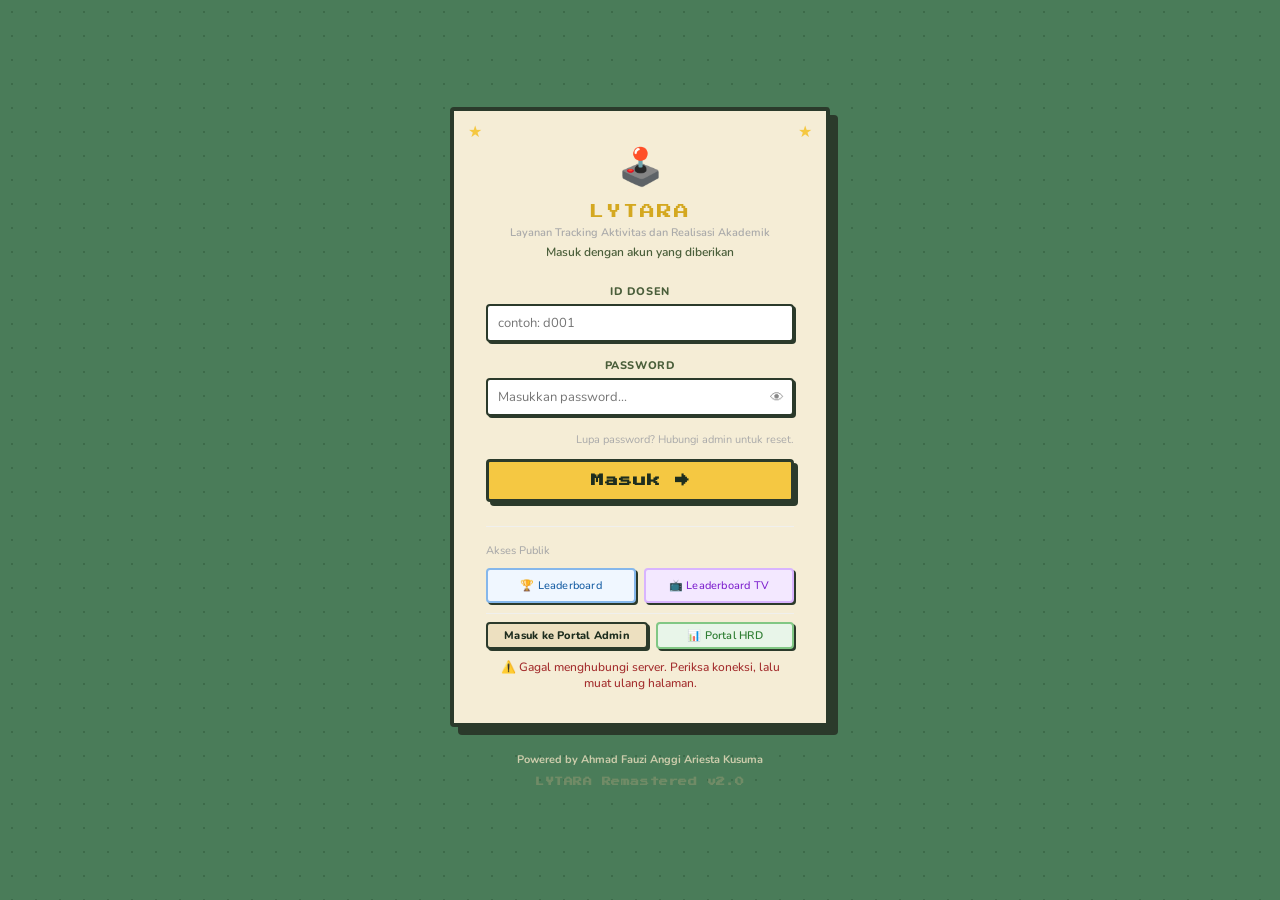
<file: index.html>
<!DOCTYPE html>
<html lang="id">
<head>
<meta charset="UTF-8"/>
<meta name="viewport" content="width=device-width, initial-scale=1.0"/>
<title>LYTARA Remastered — Layanan Tracking Aktivitas dan Realisasi Akademik v2.0</title>
<link rel="stylesheet" href="css/style.css"/>
</head>
<body>

<!-- ====== LOADING OVERLAY ====== -->
<div id="app-loading" style="display:none;position:fixed;inset:0;z-index:9999;background:#fff;flex-direction:column;align-items:center;justify-content:center;gap:18px">

  <!-- Logo & nama -->
  <div style="display:flex;flex-direction:column;align-items:center;gap:6px">
    <div style="font-size:36px;line-height:1">🕹️</div>
    <div style="font-size:26px;font-weight:800;color:#185fa5;letter-spacing:-0.5px">LYTARA</div>
    <div style="font-size:11px;color:#aaa;font-weight:400;letter-spacing:.04em">Layanan Tracking Aktivitas dan Realisasi Akademik</div>
  </div>

  <!-- Spinner + pesan -->
  <div style="display:flex;align-items:center;gap:10px">
    <div id="load-spinner" style="display:flex;width:18px;height:18px;border-radius:50%;border:2.5px solid #e0e7ff;border-top-color:#185fa5;animation:lytara-spin .8s linear infinite;flex-shrink:0"></div>
    <span id="load-msg" style="font-size:13px;color:#555;font-weight:500">Memuat data...</span>
  </div>

  <!-- Progress steps -->
  <div id="load-steps" style="display:flex;flex-direction:column;gap:3px;min-width:230px;max-width:300px;font-size:12px;color:#888;background:#f8f8f7;border:1px solid #f0f0ee;border-radius:10px;padding:10px 14px;min-height:36px"></div>

  <!-- Error state -->
  <div id="load-error" style="display:none;text-align:center;max-width:280px">
    <div style="font-size:13px;color:#a32d2d;margin-bottom:12px;line-height:1.5" id="load-err-msg"></div>
    <button onclick="retryLoad()" style="padding:9px 22px;background:#185fa5;color:#fff;border:none;border-radius:8px;font-size:13px;font-weight:600;cursor:pointer;letter-spacing:.02em">
      🔄 Coba Lagi
    </button>
  </div>

  <!-- Footer -->
  <div style="position:absolute;bottom:20px;font-size:11px;color:#ccc">
    Powered by <b style="color:#bbb">Ahmad Fauzi Anggi</b> · LYTARA Remastered v2.0
  </div>
</div>

<style>
@keyframes lytara-spin { to { transform: rotate(360deg); } }
@keyframes fadeIn { from { opacity:0; transform:translateY(4px); } to { opacity:1; transform:translateY(0); } }
</style>
<!-- ====== END LOADING OVERLAY ====== -->


<div class="login-screen show" id="login-screen">
  <div class="login-box">
    
    <div id="login-dosen-view">
      <div class="login-logo">🕹️</div>
      <div class="login-title">LYTARA</div>
      <div class="login-sub" style="font-size:11px;color:#aaa;margin-bottom:4px">Layanan Tracking Aktivitas dan Realisasi Akademik</div>
      <div class="login-sub">Masuk dengan akun yang diberikan</div>
      <div class="field">
        <label>ID Dosen</label>
        <input type="text" id="login-id" placeholder="Contoh: d001"
          autocomplete="username"
          onkeydown="if(event.key==='Enter') document.getElementById('login-pass').focus()"
          style="text-transform:lowercase"/>
      </div>
      <div class="field">
        <label>Password</label>
        <div style="position:relative">
          <input type="password" id="login-pass" placeholder="Masukkan password..."
            autocomplete="current-password"
            onkeydown="if(event.key==='Enter') doLogin()"
            style="padding-right:42px"/>
          <button onclick="togglePass()" style="position:absolute;right:10px;top:50%;transform:translateY(-50%);border:none;background:none;cursor:pointer;color:#888;font-size:14px" id="pass-eye">👁</button>
        </div>
      </div>
      <div style="font-size:11px;color:#aaa;margin-bottom:12px;text-align:right">
        Lupa password? Hubungi admin untuk reset.
      </div>
      <button class="btn btn-primary login-btn" id="btn-login-dosen" onclick="doLogin()">Masuk →</button>
      
      <div style="margin-top:1.5rem; border-top:1px solid #f0f0ee; padding-top:1rem; display:flex; flex-direction:column; gap:8px;">
        <div style="font-size:11px;color:#aaa;font-weight:500;margin-bottom:2px;text-align:left">Akses Publik</div>
        <div style="display:flex;gap:8px;">
          <a href="leaderboard.html" target="_blank" style="flex:1;text-decoration:none">
            <button class="btn btn-sm" style="width:100%;display:flex;align-items:center;justify-content:center;gap:6px;padding:8px 10px;background:#f0f7ff;border-color:#85b7eb;color:#185fa5;font-weight:500">
              🏆 Leaderboard
            </button>
          </a>
          <a href="leaderboard-tv.html" target="_blank" style="flex:1;text-decoration:none">
            <button class="btn btn-sm" style="width:100%;display:flex;align-items:center;justify-content:center;gap:6px;padding:8px 10px;background:#f3e8ff;border-color:#d8b4fe;color:#7e22ce;font-weight:500">
              📺 Leaderboard TV
            </button>
          </a>
        </div>
        <div style="border-top:1px solid #f0f0ee;padding-top:8px;margin-top:2px;display:flex;gap:8px;">
          <button class="btn btn-sm" onclick="swapLogin('admin')" style="flex:1">Masuk ke Portal Admin</button>
          <a href="hrd.html" target="_blank" style="flex:1;text-decoration:none">
            <button class="btn btn-sm" style="width:100%;display:flex;align-items:center;justify-content:center;gap:6px;background:#e8f5e9;border-color:#81c784;color:#2e7d32;font-weight:600">
              📊 Portal HRD
            </button>
          </a>
        </div>
      </div>

      <!-- Papan Pengumuman dipindah ke beranda dosen setelah login -->

    </div>

    <div id="login-admin-view" style="display:none">
      <div class="login-logo">👾</div>
      <div class="login-title login-title-admin">Portal Admin</div>
      <div class="login-sub">Masukkan PIN akses khusus admin</div>
      <div class="field">
        <input type="password" id="admin-pin" placeholder="PIN 4 digit..." style="text-align:center; letter-spacing:4px; font-size:18px" onkeydown="if(event.key==='Enter') doAdminLogin()"/>
      </div>
      <button class="btn btn-primary login-btn" id="btn-admin-login" onclick="doAdminLogin()">Masuk Portal Admin →</button>
      <div style="margin-top:1.5rem; border-top:1px solid #f0f0ee; padding-top:1rem">
        <button class="btn btn-sm" onclick="swapLogin('dosen')">← Kembali ke Login Dosen</button>
      </div>
    </div>

    <div id="login-err" style="font-size:12px;color:#a32d2d;margin-top:10px;min-height:16px;font-weight:500"></div>
  </div>
  <div class="login-footer">
    Powered by <b>Ahmad Fauzi Anggi Ariesta Kusuma</b><br>
    <span class="version-tag">LYTARA Remastered v2.0</span>
  </div>
</div>

<div class="app">
<header>
  <div class="header-left">
    <h1>LYTARA <span class="dev-badge">LIVE</span></h1>
    <p id="clk">Memuat waktu...</p>
  </div>
  <div class="header-right">
    <button class="btn btn-sm" onclick="refreshDataLokal()" title="Tarik data terbaru dari server" style="display:flex;align-items:center;gap:5px">
      🔄 Refresh
    </button>
    <button class="btn btn-sm" id="btn-back-beranda" style="display:none;align-items:center;gap:5px" onclick="isAdmin ? pg('beranda-admin', document.getElementById('tab-beranda')) : pg('beranda', document.getElementById('tab-beranda'))">
      🏠 Beranda
    </button>
    <span class="sb" id="sb">Offline</span>
    <button class="user-badge" id="user-btn" onclick="logout()" title="Klik untuk keluar">
      <div class="user-avatar" id="user-avatar">?</div>
      <span class="user-name" id="user-name">-</span>
    </button>
  </div>
</header>

<div class="tab-bar">
  <button class="tab" id="tab-beranda" onclick="isAdmin ? pg('beranda-admin',this) : pg('beranda',this)" style="display:none">🏠 Beranda</button>
  <button class="tab" id="tab-hadir" onclick="pg('hadir',this)">Presensi</button>
  <button class="tab" id="tab-ganti" onclick="pg('ganti',this)">Jadwal Pengganti</button>
  <button class="tab" id="tab-maju" onclick="pg('maju',this)">Jadwal Maju</button>
  <button class="tab" id="tab-flex" onclick="pg('flex',this)">Flex Class</button>
  <button class="tab" id="tab-riwayat" onclick="pg('riwayat',this)">Riwayat Saya</button>
  <button class="tab" id="tab-rapor" onclick="pg('rapor',this)" style="display:none">📊 Rapor Saya</button>
  <button class="tab" id="tab-report" onclick="pg('report',this)" style="display:none">Laporan Dashboard</button>
  <button class="tab" id="tab-dosen" onclick="pg('dosen',this)" style="display:none">Kelola Dosen</button>
  <button class="tab" id="tab-jadwal" onclick="pg('jadwal',this)" style="display:none">Kelola Jadwal</button>
  <button class="tab" id="tab-mk" onclick="pg('mk',this)" style="display:none">Kelola MK</button>
</div>

<!-- ====== HALAMAN BERANDA ADMIN ====== -->
<div id="page-beranda-admin" class="page">
  <div class="beranda-wrap">

    <!-- Header tanggal & status sistem -->
    <div class="beranda-greeting">
      <div class="beranda-greeting-left">
        <div class="beranda-halo">Dashboard Admin 🛡️</div>
        <div class="beranda-nama" id="admin-beranda-tgl">—</div>
      </div>
      <div id="admin-sistem-badge"></div>
    </div>

    <!-- Alert pengajuan pending -->
    <div id="admin-alert-pending" class="aw" style="display:none;align-items:flex-start;gap:10px">
      <span style="font-size:20px;flex-shrink:0">📬</span>
      <div style="flex:1">
        <b style="display:block;margin-bottom:2px">Ada Pengajuan Menunggu</b>
        <span id="admin-alert-pending-txt"></span>
      </div>
    </div>

    <!-- Statistik 4 kotak -->
    <div class="beranda-stat-row" style="grid-template-columns:repeat(2,1fr)">
      <div class="beranda-stat">
        <div class="beranda-stat-num" id="abs-dosen">–</div>
        <div class="beranda-stat-lbl">Total Dosen</div>
      </div>
      <div class="beranda-stat">
        <div class="beranda-stat-num" id="abs-hadir">–</div>
        <div class="beranda-stat-lbl">Sudah Presensi Hari Ini</div>
      </div>
      <div class="beranda-stat">
        <div class="beranda-stat-num" id="abs-belum">–</div>
        <div class="beranda-stat-lbl">Belum Presensi</div>
      </div>
      <div class="beranda-stat">
        <div class="beranda-stat-num" id="abs-pending">–</div>
        <div class="beranda-stat-lbl">Pengajuan Menunggu</div>
      </div>
    </div>

    <!-- Menu 6 kartu -->
    <div class="beranda-menu-title">Menu Admin</div>
    <div class="beranda-grid">

      <div class="beranda-menu-item" onclick="pg('report', document.getElementById('tab-report'))">
        <div class="beranda-menu-icon" style="background:#fef3e2;">📊</div>
        <div class="beranda-menu-label">Laporan &amp; Statistik</div>
      </div>

      <div class="beranda-menu-item" onclick="pg('dosen', document.getElementById('tab-dosen'))">
        <div class="beranda-menu-icon" style="background:#e6f1fb;">👥</div>
        <div class="beranda-menu-label">Kelola Dosen</div>
      </div>

      <div class="beranda-menu-item" onclick="pg('jadwal', document.getElementById('tab-jadwal'))">
        <div class="beranda-menu-icon" style="background:#eaf3de;">📅</div>
        <div class="beranda-menu-label">Kelola Jadwal</div>
      </div>

      <div class="beranda-menu-item" onclick="pg('ganti', document.getElementById('tab-ganti'))">
        <div class="beranda-menu-icon" style="background:#f3e8ff;">🔄</div>
        <div class="beranda-menu-label">Jadwal Pengganti</div>
      </div>

      <div class="beranda-menu-item" onclick="pg('maju', document.getElementById('tab-maju'))">
        <div class="beranda-menu-icon" style="background:#fff0f0;">⏩</div>
        <div class="beranda-menu-label">Jadwal Maju</div>
      </div>

      <div class="beranda-menu-item" onclick="pg('flex', document.getElementById('tab-flex'))">
        <div class="beranda-menu-icon" style="background:#e6f1fb;">🔀</div>
        <div class="beranda-menu-label">Flex Class</div>
      </div>

      <div class="beranda-menu-item" onclick="pgAdminPengaturan()">
        <div class="beranda-menu-icon" style="background:#f5f5f3;">⚙️</div>
        <div class="beranda-menu-label">Pengaturan Sistem</div>
      </div>

    </div>

    <!-- Daftar pengajuan pending -->
    <div id="admin-beranda-pending-list" style="display:none">
      <div class="beranda-menu-title">Pengajuan Menunggu Persetujuan</div>
      <div class="card" id="admin-beranda-pending-card"></div>
    </div>

  </div>
</div>
<!-- ====== END BERANDA ADMIN ====== -->

<!-- ====== HALAMAN BERANDA DOSEN ====== -->
<div id="page-beranda" class="page">
  <div class="beranda-wrap">

    <!-- Banner sistem nonaktif (diisi JS) -->
    <div id="beranda-banner-libur-sistem" style="display:none"></div>

    <!-- Papan Pengumuman dari Admin (diisi JS setelah login) -->
    <div id="papan-pengumuman-login" style="display:none"></div>

    <!-- Greeting -->
    <div class="beranda-greeting">
      <div class="beranda-greeting-left">
        <div class="beranda-halo">Selamat datang 👋</div>
        <div class="beranda-nama" id="beranda-nama-dosen">—</div>
        <div class="beranda-nip" id="beranda-nip-dosen"></div>
      </div>
    </div>

    <!-- Jadwal Hari Ini -->
    <div class="beranda-hari">
      <div class="beranda-hari-title">📅 Jadwal Hari Ini — <span id="beranda-hari-label" style="color:#185fa5"></span></div>
      <div id="beranda-jadwal-list"><div class="beranda-empty-hari">Memuat jadwal...</div></div>
    </div>

    <!-- Statistik ringkas -->
    <div class="beranda-stat-row" id="beranda-stat-row">
      <div class="beranda-stat">
        <div class="beranda-stat-num" id="bs-hadir">–</div>
        <div class="beranda-stat-lbl">Total Presensi</div>
      </div>
      <div class="beranda-stat">
        <div class="beranda-stat-num" id="bs-tepat">–</div>
        <div class="beranda-stat-lbl">Tepat Waktu</div>
      </div>
      <div class="beranda-stat">
        <div class="beranda-stat-num" id="bs-ganti">–</div>
        <div class="beranda-stat-lbl">Jadwal Ganti</div>
      </div>
    </div>

    <!-- Notifikasi libur nasional H-2 (diisi JS) -->
    <div id="notif-flex-beranda" style="display:none"></div>
  <div id="notif-libur-beranda" style="display:none; margin-bottom:1rem;"></div>

    <!-- Info mekanisme jadwal pengganti + status terkini (diisi JS) -->
    <div id="info-mekanisme-ganti" style="display:none; margin-bottom:1rem;"></div>

    <!-- Menu Grid -->
    <div class="beranda-menu-title">Menu</div>
    <div class="beranda-grid">

      <div class="beranda-menu-item" onclick="pg('hadir', document.getElementById('tab-hadir'))">
        <div class="beranda-menu-icon" style="background:#fef3e2;">📋</div>
        <div class="beranda-menu-label">Presensi</div>
      </div>

      <div class="beranda-menu-item" onclick="pg('riwayat', document.getElementById('tab-riwayat'))">
        <div class="beranda-menu-icon" style="background:#e6f1fb;">🕐</div>
        <div class="beranda-menu-label">Riwayat Saya</div>
      </div>

      <div class="beranda-menu-item" onclick="pg('rapor', document.getElementById('tab-rapor'))">
        <div class="beranda-menu-icon" style="background:#eaf3de;">📊</div>
        <div class="beranda-menu-label">Rapor</div>
      </div>

      <div class="beranda-menu-item" onclick="pg('ganti', document.getElementById('tab-ganti'))">
        <div class="beranda-menu-icon" style="background:#f3e8ff;">🔄</div>
        <div class="beranda-menu-label">Jadwal Pengganti</div>
      </div>

      <div class="beranda-menu-item" onclick="pg('maju', document.getElementById('tab-maju'))">
        <div class="beranda-menu-icon" style="background:#fff0f0;">⏩</div>
        <div class="beranda-menu-label">Jadwal Maju</div>
      </div>

      <div class="beranda-menu-item" onclick="bukaGantiPassword()">
        <div class="beranda-menu-icon" style="background:#e8f4fd;">🔐</div>
        <div class="beranda-menu-label">Ganti Password</div>
      </div>

      <div class="beranda-menu-item" onclick="logout()">
        <div class="beranda-menu-icon" style="background:#f5f5f3;">🚪</div>
        <div class="beranda-menu-label">Keluar</div>
      </div>

    </div>
    <!-- End grid -->

  </div>
</div>
<!-- ====== END BERANDA ====== -->

<div id="page-hadir" class="page">

  <div class="card" id="card-manual-dosen" style="display:none">
    <div style="font-size:13px;font-weight:600;color:#1a1a1a;margin-bottom:3px">🆘 Sistem bermasalah?</div>
    <p style="font-size:12px;color:#888;margin:0 0 10px">
      Kalau presensi tidak bisa direkam padahal Anda sedang mengajar, ajukan presensi manual dengan foto bukti.
    </p>
    <button class="btn btn-sm" onclick="bukaFormManual()" style="font-size:12px">🆘 Ajukan Presensi Manual</button>
  </div>

  <!-- Banner sistem nonaktif + kode override -->
  <div id="hadir-banner-nonaktif" style="display:none;margin-bottom:1rem"></div>

  <div id="notif-ganti" style="display:none; margin-bottom:1rem;"></div>

  <div class="resume-banner" id="resume-banner" style="display:none">
    <div class="resume-text">
      <b id="resume-title">Sesi mengajar belum selesai</b>
      <span id="resume-info"></span>
    </div>
    <button class="btn btn-blue" onclick="showSelesai()" style="font-size:13px;padding:7px 14px;white-space:nowrap">Rekam Selesai</button>
  </div>
  <div class="card">
    <div class="sec">Mulai mengajar</div>
    <div class="as" id="login-info" style="display:none"></div>
    <div class="field"><label>Pilih jadwal</label>
      <select id="pj" onchange="onJadwal()"><option value="">— Pilih jadwal —</option></select>
    </div>
    <div id="hint" class="ai" style="display:none">Jam dan ruang terisi otomatis dari jadwal.</div>
    <div id="warn-hari" class="aw" style="display:none"></div>
    
    <div class="row">
      <div class="field"><label>Jam mulai jadwal</label><input type="time" id="pjam" readonly style="background:#f5f5f3;cursor:not-allowed;color:#555"/></div>
      <div class="field"><label>Jam selesai jadwal</label><input type="time" id="pselesai" readonly style="background:#f5f5f3;cursor:not-allowed;color:#555"/></div>
    </div>
    <div class="row">
      <div class="field"><label>Ruang / kelas / link</label><input type="text" id="pruang" placeholder="cth: Ruang 301 / GMeet"/></div>
    </div>
    <div class="field">
      <label>Mode Perkuliahan</label>
      <select id="pmode" onchange="onModeChange()">
        <option value="Luring">Luring (Tatap Muka di Kelas)</option>
        <option value="Daring Sinkronus">Daring Sinkronus (Zoom / GMeet)</option>
        <option value="Daring Asinkronus">Daring Asinkronus (E-learning / Penugasan)</option>
        <option value="Daring Asinkronus · UAS Take-Home/Project">UAS Take-Home / Project (Daring Asinkronus)</option>
      </select>
      <div id="mode-hint" style="display:none;margin-top:6px;padding:8px 12px;border-radius:8px;font-size:12px;font-weight:500"></div>
    </div>
    <div id="prev" style="display:none;margin-bottom:1rem;padding:10px 14px;border-radius:8px;font-size:14px;font-weight:500"></div>
    <button class="btn btn-primary" id="brek" onclick="rekam()">Rekam mulai mengajar</button>
  </div>
  
  <div id="csel" style="display:none">
    <div class="card" style="border:1.5px solid #85b7eb;background:#f7fbff">
      <div class="sec">Selesai mengajar</div>
      <div id="isel" style="font-size:13px;color:#333;margin-bottom:1rem;line-height:1.6"></div>
      <div class="field" id="wrap-alasan" style="margin-bottom:1.25rem;padding-top:1rem;border-top:1px dashed #b9d5f0">
        <label style="color:#185fa5;font-weight:500">Keterangan / Alasan Selesai Awal (Opsional)</label>
        <select id="alasan-sel" onchange="if(this.value==='Lainnya'){document.getElementById('alasan-txt').style.display='block';}else{document.getElementById('alasan-txt').style.display='none';}" style="border-color:#b9d5f0">
          <option value="">— Selesai sesuai jadwal —</option>
          <option value="Penugasan Mandiri">Penugasan Mandiri</option>
          <option value="Project Based Learning (PBL)">Project Based Learning (PBL)</option>
          <option value="Ujian / Kuis Selesai">Ujian / Kuis Selesai</option>
          <option value="Lainnya">Lainnya...</option>
        </select>
        <input type="text" id="alasan-txt" placeholder="Tulis alasan singkat..." style="display:none;margin-top:8px;border-color:#b9d5f0"/>
      </div>
      <button class="btn btn-blue" id="bsel" onclick="rekamSelesai()">Rekam selesai mengajar</button>
    </div>
  </div>
  <div id="rhari" style="display:none">
    <div class="sec" style="margin-top:.5rem">Presensi hari ini</div>
    <div class="card" id="lhari"></div>
  </div>
</div>

<div id="page-ganti" class="page">
  <div class="card" id="form-pengajuan-ganti">
    <div class="sec">Pengajuan jadwal pengganti</div>
    <div class="as" id="ganti-info" style="display:none"></div>
    <div class="field"><label>Mata kuliah yang diganti</label>
      <select id="gmk"><option value="">— Pilih mata kuliah —</option></select>
    </div>
    <div class="row">
      <div class="field"><label>Tanggal jadwal asli</label><input type="date" id="gasli" onchange="cekTgl()"/></div>
      <div class="field"><label>Tanggal pengganti</label><input type="date" id="gganti" onchange="cekTgl()"/></div>
    </div>
    <div id="terr" class="aw" style="display:none">Tanggal pengganti harus setelah tanggal asli.</div>
    <div class="row">
      <div class="field"><label>Jam Mulai</label><input type="time" id="gjam_mulai"/></div>
      <div class="field"><label>Jam Selesai</label><input type="time" id="gjam_selesai"/></div>
      <div class="field"><label>Mode</label><select id="gmode"><option value="luring">Luring</option><option value="daring">Daring</option></select></div>
    </div>
    <div class="field"><label>Tempat / link</label><input type="text" id="gtempat" placeholder="Ruang 201 atau link Zoom"/></div>
    <div class="field"><label>Keterangan</label><textarea id="gket" rows="2" placeholder="Alasan penggantian..."></textarea></div>
    
    <div class="field">
      <label>Tautan Bukti Alasan & Kesepakatan (Wajib)</label>
      <input type="url" id="gbukti" placeholder="Link GDrive: Surat Sakit / Tugas / Screenshot WA Kesepakatan dgn Mahasiswa..."/>
    </div>
    
    <button class="btn btn-primary" onclick="kirimGanti()">Ajukan jadwal pengganti</button>
  </div>
  <div id="lgw" style="display:none">
    <div class="sec" id="ganti-title-list" style="margin-top:.5rem">Daftar Pengajuan</div>
    <div class="card" id="lg"></div>
  </div>
</div>

<div id="page-maju" class="page">
  <div class="card" id="form-pengajuan-maju">
    <div class="sec">📅 Pengajuan Jadwal Maju</div>
    <div class="ai" style="margin-bottom:1rem">
      <b>Apa itu Jadwal Maju?</b><br>
      Jadwal maju digunakan ketika kelas sebelumnya kosong dan perkuliahan dapat dimulai <b>lebih awal dari jam semestinya</b> — bukan mengganti pertemuan lain. Berbeda dengan jadwal pengganti, jadwal maju <b>boleh terjadi pada tanggal yang sama</b>.
    </div>
    <div class="as" id="maju-info" style="display:none"></div>
    <div class="field">
      <label>Mata kuliah</label>
      <select id="mmk"><option value="">— Pilih mata kuliah —</option></select>
    </div>
    <div class="field">
      <label>Tanggal perkuliahan</label>
      <input type="date" id="mtgl"/>
    </div>
    <div class="row">
      <div class="field"><label>Jam Mulai (Baru / Lebih Awal)</label><input type="time" id="mjam_mulai"/></div>
      <div class="field"><label>Jam Selesai</label><input type="time" id="mjam_selesai"/></div>
    </div>
    <div class="row">
      <div class="field"><label>Mode</label><select id="mmode"><option value="luring">Luring</option><option value="daring">Daring</option></select></div>
      <div class="field"><label>Tempat / link</label><input type="text" id="mtempat" placeholder="Ruang 201 atau link Zoom"/></div>
    </div>
    <div class="field"><label>Keterangan / Alasan Pemajuan</label><textarea id="mket" rows="2" placeholder="Contoh: Kelas sebelumnya kosong, mahasiswa sudah siap lebih awal..."></textarea></div>
    <div class="field">
      <label>Tautan Bukti / Kesepakatan (Opsional)</label>
      <input type="url" id="mbukti" placeholder="Link GDrive / Screenshot WA Kesepakatan dgn Mahasiswa..."/>
    </div>
    <button class="btn btn-primary" onclick="kirimMaju()">Ajukan Jadwal Maju</button>
  </div>
  <div id="lmw" style="display:none">
    <div class="sec" id="maju-title-list" style="margin-top:.5rem">Daftar Pengajuan Jadwal Maju</div>
    <div class="card" id="lm2"></div>
  </div>
</div>

<div id="page-flex" class="page">
  <div class="card">
    <h2 style="font-size:16px;margin:0 0 4px">🔀 Flex Class</h2>
    <p style="font-size:12px;color:#888;margin:0">
      Tetapkan sendiri blok waktu perkuliahan tiap minggu. Paling lambat H-1 sebelum pelaksanaan.
    </p>
  </div>
  <div id="flex-list"></div>
</div>

<div id="page-riwayat" class="page">
  <div class="card">
    <div class="sec">Rekam Jejak Presensi Anda</div>
    <div style="font-size:12px;color:#888;margin-bottom:1rem;line-height:1.5">
      Semua data di bawah ini tersimpan permanen di server akademik. Gunakan data ini sebagai referensi atau bukti validasi jika terdapat ketidaksesuaian rekapitulasi.
    </div>
    <div id="list-riwayat-saya">
      <p class="empty">Memuat data...</p>
    </div>
  </div>
</div>

<!-- ===== HALAMAN RAPOR SAYA ===== -->
<div id="page-rapor" class="page">

  <!-- Filter & Aksi -->
  <div class="card" style="margin-bottom:1rem;padding:14px">
    <div style="display:flex;align-items:center;justify-content:space-between;gap:10px;flex-wrap:wrap">
      <div style="flex:1;min-width:200px">
        <label style="font-size:11px;color:#888;text-transform:uppercase;letter-spacing:.05em;display:block;margin-bottom:4px">Filter Semester / Periode</label>
        <select id="rapor-filter-semester" onchange="renderRapor()" style="font-size:13px;padding:6px 10px;width:100%">
          <option value="all">Semua Periode</option>
        </select>
      </div>
      <div style="display:flex;gap:6px;flex-shrink:0;margin-top:18px">
        <button class="btn btn-sm btn-blue" onclick="exportRaporPDF()" style="display:flex;align-items:center;gap:4px;font-weight:500">📄 Export PDF</button>
        <button class="btn btn-sm" onclick="window.print()" style="display:flex;align-items:center;gap:4px">🖨️ Print</button>
      </div>
    </div>
  </div>

  <!-- Konten rapor (diisi JS) -->
  <div id="rapor-konten">

  <!-- Header rapor -->
  <div class="card" id="rapor-header-card" style="background:linear-gradient(135deg,#1a1a1a 0%,#2d2d2d 100%);border:none;color:#fff;margin-bottom:1rem">
    <div style="display:flex;align-items:center;gap:14px;margin-bottom:14px">
      <div id="rapor-avatar" style="width:52px;height:52px;border-radius:50%;background:#fff;color:#1a1a1a;display:flex;align-items:center;justify-content:center;font-size:18px;font-weight:800;flex-shrink:0"></div>
      <div>
        <div id="rapor-nama" style="font-size:16px;font-weight:700;line-height:1.3"></div>
        <div style="font-size:12px;color:#aaa;margin-top:2px">Evaluasi Presensi Perkuliahan · LYTARA Remastered v2.0</div>
        <div id="rapor-periode" style="font-size:11px;color:#888;margin-top:2px"></div>
        <div id="rapor-semester-label" style="font-size:11px;color:#fde68a;margin-top:2px;font-weight:600"></div>
      </div>
    </div>
    <div style="display:flex;align-items:center;gap:16px">
      <div style="text-align:center">
        <div id="rapor-grade-huruf" style="font-size:48px;font-weight:900;line-height:1"></div>
        <div style="font-size:10px;color:#aaa;margin-top:2px;text-transform:uppercase;letter-spacing:.08em">Grade</div>
      </div>
      <div style="flex:1">
        <div id="rapor-grade-label" style="font-size:14px;font-weight:600;margin-bottom:6px"></div>
        <div style="background:rgba(255,255,255,.15);border-radius:20px;height:10px;overflow:hidden">
          <div id="rapor-grade-bar" style="height:10px;border-radius:20px;transition:width .6s ease"></div>
        </div>
        <div id="rapor-grade-pct" style="font-size:12px;color:#aaa;margin-top:4px"></div>
      </div>
    </div>
  </div>

  <!-- Statistik 4 kotak -->
  <div style="display:grid;grid-template-columns:repeat(4,1fr);gap:8px;margin-bottom:1rem">
    <div class="card" style="padding:12px;text-align:center;margin-bottom:0">
      <div id="rapor-total" style="font-size:22px;font-weight:700;color:#1a1a1a"></div>
      <div style="font-size:10px;color:#888;margin-top:2px">Total Sesi</div>
    </div>
    <div class="card" style="padding:12px;text-align:center;margin-bottom:0;background:#eaf3de">
      <div id="rapor-tepat" style="font-size:22px;font-weight:700;color:#27500a"></div>
      <div style="font-size:10px;color:#27500a;margin-top:2px">Tepat Waktu</div>
    </div>
    <div class="card" style="padding:12px;text-align:center;margin-bottom:0;background:#faeeda">
      <div id="rapor-terlambat" style="font-size:22px;font-weight:700;color:#633806"></div>
      <div style="font-size:10px;color:#633806;margin-top:2px">Terlambat</div>
    </div>
    <div class="card" style="padding:12px;text-align:center;margin-bottom:0;background:#fcebeb">
      <div id="rapor-sangat" style="font-size:22px;font-weight:700;color:#a32d2d"></div>
      <div style="font-size:10px;color:#a32d2d;margin-top:2px">Sangat Terlambat</div>
    </div>
  </div>

  <div id="rapor-pesan" class="card" style="margin-bottom:1rem"></div>

  <div style="display:grid;grid-template-columns:1fr 1fr;gap:8px;margin-bottom:1rem">
    <div class="card" style="margin-bottom:0;padding:14px">
      <div class="sec" style="margin-bottom:10px">Mode Perkuliahan</div>
      <div id="rapor-mode"></div>
    </div>
    <div class="card" style="margin-bottom:0;padding:14px">
      <div class="sec" style="margin-bottom:10px">Rekap Selesai</div>
      <div id="rapor-selesai"></div>
    </div>
  </div>

  <div class="card" style="margin-bottom:1rem">
    <div class="sec" style="margin-bottom:12px">📈 Tren Ketepatan Hadir Bulanan</div>
    <div id="rapor-tren" style="display:flex;align-items:flex-end;gap:4px;height:80px"></div>
    <div style="display:flex;gap:12px;margin-top:8px;flex-wrap:wrap">
      <span style="font-size:10px;color:#888;display:flex;align-items:center;gap:4px"><span style="display:inline-block;width:10px;height:10px;border-radius:2px;background:#639922"></span>≥80%</span>
      <span style="font-size:10px;color:#888;display:flex;align-items:center;gap:4px"><span style="display:inline-block;width:10px;height:10px;border-radius:2px;background:#BA7517"></span>60–79%</span>
      <span style="font-size:10px;color:#888;display:flex;align-items:center;gap:4px"><span style="display:inline-block;width:10px;height:10px;border-radius:2px;background:#E24B4A"></span>&lt;60%</span>
    </div>
  </div>

  <div class="card" style="margin-bottom:1rem">
    <div class="sec" style="margin-bottom:12px">📚 Rekap per Mata Kuliah</div>
    <div id="rapor-mk"></div>
  </div>

  <div class="card" style="margin-bottom:1rem">
    <div class="sec" style="margin-bottom:10px">📋 Riwayat Pengajuan Jadwal</div>
    <div id="rapor-pengajuan"></div>
  </div>

  <div style="background:#f5f5f3;border-radius:10px;padding:12px 14px;font-size:11px;color:#888;line-height:1.7;margin-bottom:1rem">
    ℹ️ Data rapor ini diambil langsung dari server akademik. Rapor bersifat <b>informatif</b> sebagai bahan evaluasi mandiri sebelum menjadi penilaian resmi oleh WK I dan HRD. Jika ada ketidaksesuaian, segera hubungi Bidang Akademik. · <b>LYTARA Remastered v2.0</b> · Ahmad Fauzi Anggi Ariesta Kusuma
  </div>

  </div><!-- /rapor-konten -->
</div>

<div id="page-dosen" class="page">
  <div style="display:flex;justify-content:space-between;align-items:center;margin-bottom:1rem">
    <div><div style="font-size:15px;font-weight:500">Data dosen</div><div style="font-size:12px;color:#888" id="dcnt"></div></div>
    <div style="display:flex;gap:8px">
      <button class="btn btn-primary" onclick="openMD()">+ Tambah dosen</button>
    </div>
  </div>
  <div class="sw"><span class="si">⌕</span><input type="text" id="cari" placeholder="Cari nama dosen..." oninput="renderD()"/></div>
  <div id="dl"></div>
</div>

<div id="page-jadwal" class="page">
  <div style="display:flex;justify-content:space-between;align-items:center;margin-bottom:1rem">
    <div><div style="font-size:15px;font-weight:500">Jadwal perkuliahan</div><div style="font-size:12px;color:#888" id="jcnt"></div></div>
    <button class="btn btn-primary" onclick="openMJ()">+ Tambah jadwal</button>
  </div>
  <div class="row" style="margin-bottom:1rem">
    <div class="field"><label>Filter dosen</label><select id="jfd" onchange="renderJ()"><option value="all">Semua dosen</option></select></div>
    <div class="field"><label>Filter hari</label><select id="jfh" onchange="renderJ()"><option value="all">Semua hari</option><option>Senin</option><option>Selasa</option><option>Rabu</option><option>Kamis</option><option>Jumat</option><option>Sabtu</option></select></div>
  </div>
  <!-- Input tersembunyi untuk tracking tab aktif (reguler/paralel) -->
  <input type="hidden" id="jtf" value="reguler"/>
  <div id="jl"></div>
</div>

<!-- ====== HALAMAN KELOLA MATA KULIAH ====== -->
<div id="page-mk" class="page">
  <div style="display:flex;justify-content:space-between;align-items:center;margin-bottom:1rem;flex-wrap:wrap;gap:8px">
    <div>
      <div style="font-size:15px;font-weight:500">Master Mata Kuliah</div>
      <div style="font-size:12px;color:#888" id="mk-cnt"></div>
    </div>
    <div style="display:flex;gap:6px;flex-wrap:wrap">
      <button class="btn btn-primary" onclick="openMMK()">+ Tambah MK</button>
      <button class="btn" id="btn-import-mk" onclick="importMkDariJadwal()" style="background:#e6f1fb;border-color:#85b7eb;color:#185fa5;font-weight:600">📥 Import dari Jadwal</button>
    </div>
  </div>

  <!-- Filter -->
  <div style="display:flex;gap:8px;flex-wrap:wrap;margin-bottom:1rem">
    <div class="sw" style="flex:2;min-width:160px">
      <span class="si">⌕</span>
      <input type="text" id="mk-cari" placeholder="Cari nama atau kode MK..." oninput="renderMK()"/>
    </div>
    <select id="mk-prodi" onchange="renderMK()" style="flex:1;min-width:160px;font-size:13px;padding:8px 10px;border:1px solid #ddd;border-radius:8px">
      <option value="all">Semua Prodi</option>
      <option>S1 Teknik Informatika</option>
      <option>S1 Sistem Informasi</option>
      <option>D3 Manajemen Informatika</option>
    </select>
    <select id="mk-tahun" onchange="renderMK()" style="flex:1;min-width:140px;font-size:13px;padding:8px 10px;border:1px solid #ddd;border-radius:8px">
      <option value="all">Semua Tahun Akademik</option>
    </select>
  </div>

  <!-- Info banner jika ada MK belum lengkap -->
  <div id="mk-alert-incomplete" style="display:none;background:#fef3c7;border:1px solid #fde68a;border-radius:8px;padding:10px 14px;margin-bottom:12px;font-size:12px;color:#92400e">
    ⚠️ Beberapa MK belum memiliki kode atau prodi. Klik <b>Edit</b> untuk melengkapinya.
  </div>

  <div id="mk-list">
    <p class="empty">Memuat data...</p>
  </div>
</div>
<!-- ====== END KELOLA MK ====== -->

<div id="page-report" class="page">

  <div class="card" id="card-verif-manual" style="display:none">
    <h3 style="font-size:14px;margin:0 0 4px">🆘 Verifikasi Presensi Manual</h3>
    <p style="font-size:12px;color:#888;margin:0 0 10px">
      Presensi yang diajukan dosen saat sistem bermasalah. Menolak akan mencabut catatan presensinya.
    </p>
    <div id="verif-manual-list"></div>
  </div>

  <div class="card" id="card-rekap-flex" style="display:none">
    <h3 style="font-size:14px;margin:0 0 4px">🔀 Rekap Flex Class</h3>
    <p style="font-size:12px;color:#888;margin:0 0 10px">
      Dosen yang belum menetapkan blok waktu mingguan.
    </p>
    <div id="rekap-flex-admin"></div>
  </div>


  <!-- ===== FILTER BAR (sticky, selalu terlihat) ===== -->
  <div style="background:#fff;border:1px solid #e5e5e3;border-radius:12px;padding:12px 14px;margin-bottom:14px">
    <div style="display:flex;flex-wrap:wrap;gap:8px;align-items:flex-end">
      <div style="flex:1;min-width:120px">
        <label style="font-size:11px;color:#888;display:block;margin-bottom:3px">Dari Tanggal</label>
        <input type="date" id="r-start" onchange="renderR()" style="width:100%;font-size:13px;padding:6px 8px;border:1px solid #ddd;border-radius:7px"/>
      </div>
      <div style="flex:1;min-width:120px">
        <label style="font-size:11px;color:#888;display:block;margin-bottom:3px">Sampai Tanggal</label>
        <input type="date" id="r-end" onchange="renderR()" style="width:100%;font-size:13px;padding:6px 8px;border:1px solid #ddd;border-radius:7px"/>
      </div>
      <div style="flex:1;min-width:130px">
        <label style="font-size:11px;color:#888;display:block;margin-bottom:3px">Filter Dosen</label>
        <select id="rd" onchange="renderR()" style="width:100%;font-size:13px;padding:6px 8px;border:1px solid #ddd;border-radius:7px"><option value="all">Semua dosen</option></select>
      </div>
      <button class="btn btn-blue" onclick="exportExcel()" style="height:34px;display:flex;align-items:center;gap:5px;font-size:12px;font-weight:500;white-space:nowrap;flex-shrink:0">📥 Export Excel</button>
      <button class="btn btn-blue" onclick="exportLaporanYayasan()" style="height:34px;display:flex;align-items:center;gap:5px;font-size:12px;font-weight:500;white-space:nowrap;flex-shrink:0;background:#185fa5">📄 Export Laporan Yayasan</button>
    </div>
  </div>

  <!-- ===== STAT SUMMARY (selalu tampil) ===== -->
  <div style="display:grid;grid-template-columns:repeat(5,1fr);gap:6px;margin-bottom:14px">
    <div style="background:#fff;border:1px solid #e5e5e3;border-radius:10px;padding:10px 6px;text-align:center">
      <div style="font-size:20px;font-weight:700;color:#1a1a1a" id="rt">0</div>
      <div style="font-size:10px;color:#888;margin-top:2px;line-height:1.3">Total Presensi</div>
    </div>
    <div style="background:#eaf3de;border:1px solid #c5e09a;border-radius:10px;padding:10px 6px;text-align:center">
      <div style="font-size:20px;font-weight:700;color:#27500a" id="rp">0%</div>
      <div style="font-size:10px;color:#27500a;margin-top:2px;line-height:1.3">Tepat Hadir</div>
    </div>
    <div style="background:#e6f1fb;border:1px solid #85b7eb;border-radius:10px;padding:10px 6px;text-align:center">
      <div style="font-size:20px;font-weight:700;color:#185fa5" id="rs">0%</div>
      <div style="font-size:10px;color:#185fa5;margin-top:2px;line-height:1.3">Tepat Selesai</div>
    </div>
    <div style="background:#fff;border:1px solid #e5e5e3;border-radius:10px;padding:10px 6px;text-align:center">
      <div style="font-size:20px;font-weight:700;color:#7e22ce" id="rg">0</div>
      <div style="font-size:10px;color:#888;margin-top:2px;line-height:1.3">Jdwl Ganti</div>
    </div>
    <div style="background:#fff;border:1px solid #e5e5e3;border-radius:10px;padding:10px 6px;text-align:center">
      <div style="font-size:20px;font-weight:700;color:#854f0b" id="rm2">0</div>
      <div style="font-size:10px;color:#888;margin-top:2px;line-height:1.3">Jdwl Maju</div>
    </div>
  </div>

  <!-- ===== PELANGGARAN BANNER ===== -->
  <div id="pelanggaran-banner" style="display:none;background:#fcebeb;border:1px solid #f09595;color:#a32d2d;padding:10px 14px;border-radius:8px;margin-bottom:12px;font-size:13px;font-weight:500;line-height:1.5">
    🚨 Terdapat <b id="tp-count" style="font-size:15px">0</b> dosen yang seharusnya mengajar di rentang ini namun belum presensi.
  </div>

  <!-- ===== TAB PANEL DASHBOARD ===== -->
  <div style="background:#fff;border:1px solid #e5e5e3;border-radius:12px;overflow:hidden">

    <!-- Tab header -->
    <div style="display:flex;border-bottom:1px solid #e5e5e3;overflow-x:auto;-webkit-overflow-scrolling:touch;scrollbar-width:none" id="dash-tab-bar">
      <button class="dash-tab" onclick="switchDashTab('harian',this)" style="padding:10px 14px;font-size:12px;font-weight:500;border:none;background:none;cursor:pointer;white-space:nowrap;color:#1a1a1a;border-bottom:2px solid #1a1a1a;font-family:inherit">☀️ Hari Ini</button>
      <button class="dash-tab" onclick="switchDashTab('rekap',this)" style="padding:10px 14px;font-size:12px;font-weight:500;border:none;background:none;cursor:pointer;white-space:nowrap;color:#888;border-bottom:2px solid transparent;font-family:inherit">📊 Rekap</button>
      <button class="dash-tab" onclick="switchDashTab('tren',this)" style="padding:10px 14px;font-size:12px;font-weight:500;border:none;background:none;cursor:pointer;white-space:nowrap;color:#888;border-bottom:2px solid transparent;font-family:inherit">📈 Tren</button>
      <button class="dash-tab" onclick="switchDashTab('dosen',this)" style="padding:10px 14px;font-size:12px;font-weight:500;border:none;background:none;cursor:pointer;white-space:nowrap;color:#888;border-bottom:2px solid transparent;font-family:inherit">👤 Per Dosen</button>
      <button class="dash-tab" onclick="switchDashTab('jadwal',this)" style="padding:10px 14px;font-size:12px;font-weight:500;border:none;background:none;cursor:pointer;white-space:nowrap;color:#888;border-bottom:2px solid transparent;font-family:inherit">🔄 Jadwal</button>
      <button class="dash-tab" onclick="switchDashTab('rapor',this)" style="padding:10px 14px;font-size:12px;font-weight:500;border:none;background:none;cursor:pointer;white-space:nowrap;color:#888;border-bottom:2px solid transparent;font-family:inherit">📋 Rapor</button>
      <button class="dash-tab" onclick="switchDashTab('belumrekam',this);renderBelumRekam()" style="padding:10px 14px;font-size:12px;font-weight:500;border:none;background:none;cursor:pointer;white-space:nowrap;color:#888;border-bottom:2px solid transparent;font-family:inherit">🔍 Belum Rekam</button>
      <button class="dash-tab" onclick="switchDashTab('detail',this)" style="padding:10px 14px;font-size:12px;font-weight:500;border:none;background:none;cursor:pointer;white-space:nowrap;color:#888;border-bottom:2px solid transparent;font-family:inherit">🗂️ Detail</button>
      <button class="dash-tab" onclick="switchDashTab('pengaturan',this)" style="padding:10px 14px;font-size:12px;font-weight:500;border:none;background:none;cursor:pointer;white-space:nowrap;color:#888;border-bottom:2px solid transparent;font-family:inherit">⚙️ Pengaturan</button>
    </div>

    <!-- ===== PANEL: HARI INI ===== -->
    <div class="dash-panel active" id="dash-panel-harian" style="padding:14px">
      <div style="display:flex;justify-content:space-between;align-items:center;margin-bottom:12px">
        <div style="font-size:13px;font-weight:600;color:#1a1a1a">Ringkasan Hari Ini</div>
        <span id="daily-hari" style="font-size:11px;color:#888;font-weight:500"></span>
      </div>
      <div style="display:grid;grid-template-columns:repeat(3,1fr);gap:8px;margin-bottom:12px">
        <div style="background:#e6f1fb;border-radius:10px;padding:12px 8px;text-align:center">
          <div style="font-size:24px;font-weight:700;color:#185fa5" id="daily-jadwal">0</div>
          <div style="font-size:11px;color:#185fa5;margin-top:2px">Jadwal</div>
        </div>
        <div style="background:#eaf3de;border-radius:10px;padding:12px 8px;text-align:center">
          <div style="font-size:24px;font-weight:700;color:#27500a" id="daily-hadir">0</div>
          <div style="font-size:11px;color:#27500a;margin-top:2px">Sudah Presensi</div>
        </div>
        <div style="background:#fcebeb;border-radius:10px;padding:12px 8px;text-align:center">
          <div style="font-size:24px;font-weight:700;color:#a32d2d" id="daily-belum">0</div>
          <div style="font-size:11px;color:#a32d2d;margin-top:2px">Belum Presensi</div>
        </div>
      </div>
      <div style="background:#f0f0ee;border-radius:20px;height:8px;margin-bottom:5px;overflow:hidden">
        <div id="daily-bar" style="height:8px;border-radius:20px;background:#639922;transition:width .5s;width:0%"></div>
      </div>
      <div style="font-size:11px;color:#888;margin-bottom:12px" id="daily-pct-label">Menghitung...</div>
      <div id="daily-belum-list"></div>

      <!-- Alert absen berturut-turut masuk di sini juga -->
      <div id="alert-absen-card" style="display:none;margin-top:12px;background:#fcebeb;border-radius:10px;padding:12px">
        <div style="font-size:12px;font-weight:600;color:#a32d2d;margin-bottom:6px">🚨 Dosen Tidak Hadir Berturut-turut</div>
        <div style="font-size:11px;color:#888;margin-bottom:8px">Tidak tercatat presensi selama <b>2 minggu atau lebih</b>.</div>
        <div id="alert-absen-list"></div>
      </div>
    </div>

    <!-- ===== PANEL: REKAP ===== -->
    <div class="dash-panel" id="dash-panel-rekap" style="padding:14px;display:none">
      <div style="display:grid;grid-template-columns:1fr 1fr 1fr;gap:10px;margin-bottom:14px">
        <div>
          <div style="font-size:11px;font-weight:600;color:#888;margin-bottom:8px;text-transform:uppercase;letter-spacing:.04em">Mode Kuliah</div>
          <div style="display:flex;justify-content:center;margin-bottom:8px"><canvas id="cm" width="100" height="100"></canvas></div>
          <div style="font-size:11px;color:#555;line-height:1.8">
            <div style="display:flex;align-items:center;gap:5px"><span style="width:8px;height:8px;border-radius:50%;background:#8b5cf6;flex-shrink:0"></span><span id="lml">Luring: 0</span></div>
            <div style="display:flex;align-items:center;gap:5px"><span style="width:8px;height:8px;border-radius:50%;background:#3b82f6;flex-shrink:0"></span><span id="lms">Daring Sink.: 0</span></div>
            <div style="display:flex;align-items:center;gap:5px"><span style="width:8px;height:8px;border-radius:50%;background:#10b981;flex-shrink:0"></span><span id="lma">Daring Asink.: 0</span></div>
          </div>
        </div>
        <div>
          <div style="font-size:11px;font-weight:600;color:#888;margin-bottom:8px;text-transform:uppercase;letter-spacing:.04em">Kehadiran</div>
          <div style="display:flex;justify-content:center;margin-bottom:8px"><canvas id="ch" width="100" height="100"></canvas></div>
          <div style="font-size:11px;color:#555;line-height:1.8">
            <div style="display:flex;align-items:center;gap:5px"><span style="width:8px;height:8px;border-radius:50%;background:#639922;flex-shrink:0"></span><span id="lh">Tepat: 0</span></div>
            <div style="display:flex;align-items:center;gap:5px"><span style="width:8px;height:8px;border-radius:50%;background:#BA7517;flex-shrink:0"></span><span id="lk">Terlambat: 0</span></div>
            <div style="display:flex;align-items:center;gap:5px"><span style="width:8px;height:8px;border-radius:50%;background:#E24B4A;flex-shrink:0"></span><span id="lm">Sgt Terlambat: 0</span></div>
          </div>
        </div>
        <div>
          <div style="font-size:11px;font-weight:600;color:#888;margin-bottom:8px;text-transform:uppercase;letter-spacing:.04em">Selesai Mengajar</div>
          <div style="display:flex;justify-content:center;margin-bottom:8px"><canvas id="cs" width="100" height="100"></canvas></div>
          <div style="font-size:11px;color:#555;line-height:1.8">
            <div style="display:flex;align-items:center;gap:5px"><span style="width:8px;height:8px;border-radius:50%;background:#185fa5;flex-shrink:0"></span><span id="lsh">Tepat: 0</span></div>
            <div style="display:flex;align-items:center;gap:5px"><span style="width:8px;height:8px;border-radius:50%;background:#E24B4A;flex-shrink:0"></span><span id="lsm">Pulang Awal: 0</span></div>
            <div style="display:flex;align-items:center;gap:5px"><span style="width:8px;height:8px;border-radius:50%;background:#ccc;flex-shrink:0"></span><span id="lsn">Blm Direkam: 0</span></div>
          </div>
        </div>
      </div>

      <!-- Rata-rata keterlambatan -->
      <div id="card-terlambat">
        <div style="font-size:12px;font-weight:600;color:#1a1a1a;margin-bottom:8px;display:flex;justify-content:space-between">
          <span>⏱️ Rata-rata Keterlambatan Hadir</span>
          <span style="font-size:11px;color:#888;font-weight:400">Hanya dosen yg pernah terlambat</span>
        </div>
        <div id="list-terlambat"><p class="empty">Belum ada data.</p></div>
      </div>

      <!-- ===== FILTER STATUS KEHADIRAN ===== -->
      <div id="card-filter-status" style="margin-top:16px;padding-top:14px;border-top:1px solid #f0f0ee">
        <div style="font-size:12px;font-weight:600;color:#1a1a1a;margin-bottom:4px;display:flex;align-items:center;gap:6px">
          🔍 Filter Rincian Kehadiran
          <span style="font-size:11px;color:#888;font-weight:400">sesuai rentang tanggal aktif</span>
        </div>
        <div class="sf-wrap">
          <button class="sf-btn sf-all sf-active" id="sfbtn-all" onclick="filterStatusKehadiran('all')">
            Semua <span class="sf-count" id="sf-count-all">0</span>
          </button>
          <button class="sf-btn sf-green" id="sfbtn-green" onclick="filterStatusKehadiran('green')">
            ✅ Tepat Waktu <span class="sf-count" id="sf-count-green">0</span>
          </button>
          <button class="sf-btn sf-yellow" id="sfbtn-yellow" onclick="filterStatusKehadiran('yellow')">
            ⏱ Terlambat <span class="sf-count" id="sf-count-yellow">0</span>
          </button>
          <button class="sf-btn sf-red" id="sfbtn-red" onclick="filterStatusKehadiran('red')">
            🚨 Sangat Terlambat <span class="sf-count" id="sf-count-red">0</span>
          </button>
        </div>
        <div id="sf-context" style="margin-top:8px;font-size:11px;color:#888;padding:6px 10px;background:#f8f8f7;border-radius:7px;display:none"></div>
        <div id="sf-detail-list" style="margin-top:10px">
          <p class="empty">Pilih filter di atas untuk melihat rincian.</p>
        </div>
      </div>
    </div>

    <!-- ===== PANEL: TREN ===== -->
    <div class="dash-panel" id="dash-panel-tren" style="padding:14px;display:none">
      <div id="card-tren">
        <div style="display:flex;justify-content:space-between;align-items:center;margin-bottom:4px">
          <div style="font-size:13px;font-weight:600;color:#1a1a1a">📈 Tren Kehadiran Bulanan</div>
          <select id="tren-dosen" onchange="renderTren()" style="width:auto;padding:3px 8px;font-size:12px;border-radius:6px;border:1px solid #ddd">
            <option value="all">Semua dosen</option>
          </select>
        </div>
        <div style="font-size:11px;color:#888;margin-bottom:12px">% tepat waktu hadir per bulan (Jan–Des)</div>
        <div id="tren-chart"></div>
        <div style="display:flex;gap:10px;margin-top:8px;flex-wrap:wrap">
          <span style="font-size:10px;color:#888;display:flex;align-items:center;gap:4px"><span style="display:inline-block;width:10px;height:10px;border-radius:2px;background:#639922"></span>≥80%</span>
          <span style="font-size:10px;color:#888;display:flex;align-items:center;gap:4px"><span style="display:inline-block;width:10px;height:10px;border-radius:2px;background:#BA7517"></span>60–79%</span>
          <span style="font-size:10px;color:#888;display:flex;align-items:center;gap:4px"><span style="display:inline-block;width:10px;height:10px;border-radius:2px;background:#E24B4A"></span>&lt;60%</span>
          <span style="font-size:10px;color:#888;display:flex;align-items:center;gap:4px"><span style="display:inline-block;width:10px;height:10px;border-radius:2px;background:#e5e5e3"></span>Tdk ada jadwal</span>
        </div>
      </div>
    </div>

    <!-- ===== PANEL: PER DOSEN ===== -->
    <div class="dash-panel" id="dash-panel-dosen" style="padding:14px;display:none">
      <div style="display:flex;justify-content:space-between;align-items:center;margin-bottom:10px">
        <div style="font-size:13px;font-weight:600;color:#1a1a1a">Rekap per Dosen</div>
        <div style="display:flex;align-items:center;gap:6px">
          <span style="font-size:11px;color:#888">Target:</span>
          <select id="target-pct" onchange="renderR()" style="width:auto;padding:3px 8px;font-size:12px;border-radius:6px;border:1px solid #ddd">
            <option value="70">≥ 70%</option>
            <option value="75">≥ 75%</option>
            <option value="80" selected>≥ 80%</option>
            <option value="85">≥ 85%</option>
            <option value="90">≥ 90%</option>
          </select>
        </div>
      </div>
      <div style="font-size:11px;color:#888;margin-bottom:10px">Monitoring SP &amp; Mode — berdasarkan total jadwal vs total presensi pada periode.</div>
      <div id="bd"></div>
    </div>

    <!-- ===== PANEL: JADWAL ===== -->
    <div class="dash-panel" id="dash-panel-jadwal" style="padding:14px;display:none">

      <!-- Alert ganti menumpuk -->
      <div id="card-ganti-alert" style="display:none;background:#faeeda;border-radius:10px;padding:12px;margin-bottom:12px">
        <div style="font-size:12px;font-weight:600;color:#854f0b;margin-bottom:6px">⚠️ Ganti Jadwal Menumpuk (≥3x sebulan)</div>
        <div style="font-size:11px;color:#888;margin-bottom:8px">Perlu tindak lanjut akademik.</div>
        <div id="list-ganti-alert"></div>
      </div>

      <!-- Riwayat ganti jadwal -->
      <div style="display:flex;justify-content:space-between;align-items:center;margin-bottom:8px">
        <div style="font-size:13px;font-weight:600;color:#1a1a1a">🔄 Riwayat Ganti Jadwal</div>
        <select id="filter-ganti-dosen" onchange="renderRiwayatGanti()" style="width:auto;padding:3px 8px;font-size:12px;border-radius:6px;border:1px solid #ddd">
          <option value="all">Semua dosen</option>
        </select>
      </div>
      <div id="list-riwayat-ganti" style="margin-bottom:16px"><p class="empty">Belum ada data.</p></div>

      <!-- Riwayat jadwal maju -->
      <div id="card-riwayat-maju">
        <div style="display:flex;justify-content:space-between;align-items:center;margin-bottom:6px">
          <div style="font-size:13px;font-weight:600;color:#1a1a1a">⏩ Riwayat Jadwal Maju</div>
          <select id="filter-maju-dosen" onchange="renderRiwayatMaju()" style="width:auto;padding:3px 8px;font-size:12px;border-radius:6px;border:1px solid #ddd">
            <option value="all">Semua dosen</option>
          </select>
        </div>
        <div style="font-size:11px;color:#888;margin-bottom:8px">Pemajuan jam kuliah karena kelas sebelumnya kosong.</div>
        <div id="list-riwayat-maju"><p class="empty">Belum ada data.</p></div>
      </div>
    </div>

    <!-- ===== PANEL: RAPOR ===== -->
    <div class="dash-panel" id="dash-panel-rapor" style="padding:14px;display:none">
      <div id="card-preview-rapor-admin">
        <div style="display:flex;align-items:center;justify-content:space-between;flex-wrap:wrap;gap:8px;margin-bottom:12px">
          <div style="font-size:13px;font-weight:600;color:#1a1a1a">📊 Preview Rapor Dosen</div>
          <div style="display:flex;gap:6px;flex-wrap:wrap">
            <select id="admin-rapor-dosen" onchange="renderAdminRapor()" style="font-size:12px;padding:4px 8px;border-radius:6px;border:1px solid #ddd;width:auto">
              <option value="">— Pilih dosen —</option>
            </select>
            <select id="admin-rapor-semester" onchange="renderAdminRapor()" style="font-size:12px;padding:4px 8px;border-radius:6px;border:1px solid #ddd;width:auto">
              <option value="all">Semua Periode</option>
            </select>
            <button class="btn btn-sm btn-blue" onclick="exportAdminRaporPDF()" style="font-size:11px">📄 Export PDF</button>
          </div>
        </div>
        <div id="admin-rapor-konten">
          <div style="text-align:center;padding:2rem;color:#aaa;font-size:13px">Pilih dosen untuk melihat rapor presensinya.</div>
        </div>
      </div>
    </div>

    <!-- ===== PANEL: BELUM REKAM ===== -->
    <div class="dash-panel" id="dash-panel-belumrekam" style="padding:14px;display:none">

      <!-- Filter & summary -->
      <div style="display:flex;align-items:center;justify-content:space-between;flex-wrap:wrap;gap:8px;margin-bottom:12px">
        <div>
          <div style="font-size:14px;font-weight:700;color:#1a1a1a">Sesi Belum Direkam</div>
          <div style="font-size:11px;color:#888;margin-top:2px">Cross-check jadwal vs presensi pada rentang tanggal yang dipilih</div>
        </div>
        <div style="display:flex;gap:8px;align-items:center;flex-wrap:wrap">
          <select id="br-filter-dosen" onchange="renderBelumRekam()" style="font-size:12px;padding:5px 8px;border:1px solid #ddd;border-radius:7px;font-family:inherit">
            <option value="all">Semua dosen</option>
          </select>
          <button onclick="renderBelumRekam()" style="padding:5px 12px;border-radius:7px;border:1px solid #ddd;background:#fff;font-size:12px;cursor:pointer;font-family:inherit">🔄 Refresh</button>
        </div>
      </div>

      <!-- Badge ringkasan -->
      <div id="br-summary" style="display:none;margin-bottom:12px"></div>

      <!-- List hasil -->
      <div id="br-list"><div style="text-align:center;padding:30px;color:#aaa;font-size:13px">Pilih rentang tanggal di filter atas lalu klik tab ini.</div></div>

    </div>

    <!-- ===== PANEL: DETAIL ===== -->
    <div class="dash-panel" id="dash-panel-detail" style="padding:14px;display:none">
      <div style="font-size:13px;font-weight:600;color:#1a1a1a;margin-bottom:10px">🗂️ Detail Riwayat Presensi</div>
      <div id="det"><p class="empty">Belum ada data.</p></div>
    </div>

    <!-- ===== PANEL: PENGATURAN ===== -->
    <div class="dash-panel" id="dash-panel-pengaturan" style="padding:14px;display:none">
      <div style="font-size:13px;font-weight:600;color:#1a1a1a;margin-bottom:4px">⚙️ Pengaturan Sistem</div>
      <div style="font-size:12px;color:#888;margin-bottom:14px">Kelola status aktif/nonaktif presensi untuk seluruh dosen.</div>
      <div id="panel-pengaturan-sistem">
        <p class="empty">Memuat pengaturan...</p>
      </div>
    </div>

  </div><!-- /tab panel wrapper -->
</div>

<div class="app-footer">
  <div style="display:inline-block;background:#1a1a1a;border:3px solid #f9c84a;border-radius:4px;padding:10px 18px;box-shadow:4px 4px 0 #f9c84a;margin-bottom:6px">
    <div style="font-family:'Press Start 2P',monospace;font-size:9px;color:#f9c84a;letter-spacing:.08em;margin-bottom:4px">© LYTARA Remastered v2.0</div>
    <div style="font-size:10px;color:#fff;font-weight:600;letter-spacing:.02em">Ahmad Fauzi Anggi Ariesta Kusuma</div>
    <div style="font-size:9px;color:#aaa;margin-top:3px">Skuro Production</div>
  </div>
</div>

</div>

<div class="mo" id="mdos">
  <div class="md">
    <div class="mt" id="mdt">Tambah dosen baru</div>
    <div class="field"><label>Nama lengkap</label><input type="text" id="mn" placeholder="Dr. Budi Santoso, M.Si"/></div>
    <div class="field"><label>NIP (opsional)</label><input type="text" id="mnip"/></div>
    <div class="field">
      <label>No. WhatsApp <span style="font-size:11px;color:#888;font-weight:400">(untuk notifikasi — format: 08xx atau 628xx)</span></label>
      <input type="tel" id="mnowa" placeholder="cth: 081234567890"/>
    </div>
    <div class="field">
      <label>Mata kuliah yang diampu</label>
      <div style="display:flex;gap:8px"><input type="text" id="mki" placeholder="Nama mata kuliah..." style="flex:1" onkeydown="if(event.key==='Enter'){event.preventDefault();addMk()}"/><button class="btn" onclick="addMk()">Tambah</button></div>
      <div id="mkt" style="margin-top:8px;min-height:28px"></div>
    </div>
    <div class="mf"><button class="btn" onclick="cm('mdos')">Batal</button><button class="btn btn-primary" id="bsd" onclick="saveDos()">Simpan</button></div>
  </div>
</div>

<div class="mo" id="mjad">
  <div class="md">
    <div class="mt" id="mjt">Tambah jadwal perkuliahan</div>
    <div class="field"><label>Dosen pengampu</label><select id="jmd" onchange="onJmd()"><option value="">— Pilih dosen —</option></select></div>
    <div class="field"><label>Mata kuliah</label><select id="jmm"><option value="">— Pilih mata kuliah —</option></select></div>
    <div class="row">
      <div class="field"><label>Hari</label><select id="jmh"><option>Senin</option><option>Selasa</option><option>Rabu</option><option>Kamis</option><option>Jumat</option><option>Sabtu</option></select></div>
      <div class="field"><label>Kelas</label><input type="text" id="jmk" placeholder="TI-A"/></div>
    </div>
    <div class="row">
      <div class="field"><label>Jam mulai</label><input type="time" id="jms"/></div>
      <div class="field"><label>Jam selesai</label><input type="time" id="jme"/></div>
    </div>
    <div class="field"><label>Ruang</label><input type="text" id="jmr" placeholder="Ruang 301"/></div>
    <div class="field"><label>Semester <span style="font-size:11px;color:#888;font-weight:400">(otomatis dari semester aktif)</span></label><input type="text" id="jmsem" readonly style="background:#f5f5f3;color:#888"/></div>

    <!-- Tipe Jadwal -->
    <div class="field">
      <label>Tipe Jadwal</label>
      <select id="jmtipe" onchange="toggleFieldParalel()">
        <option value="reguler">📚 Reguler (16 total · 14 tatap muka)</option>
        <option value="paralel">👥 Paralel / Kelas Karyawan (8 total · 7 tatap muka)</option>
      </select>
    </div>

    <!-- Pola penjadwalan: tetap vs flex -->
    <div class="field">
      <label>Pola Jadwal</label>
      <select id="jmpola" onchange="togglePolaJadwal()">
        <option value="tetap">🗓️ Tetap — jam sama tiap minggu</option>
        <option value="flex">🔀 Flex Class — jam ditetapkan dosen tiap minggu</option>
      </select>
      <div id="hint-pola" style="display:none;background:#e6f1fb;color:#185fa5;border-radius:8px;padding:8px 10px;font-size:11px;margin-top:6px">
        🔀 <b>Flex Class</b> — hari dan jam di bawah boleh dikosongkan. Dosen menetapkan blok waktunya sendiri tiap minggu. Kelas paralel tidak bisa flex.
      </div>
    </div>

    <!-- Field khusus paralel — muncul hanya jika tipe = paralel -->
    <div id="wrap-paralel-fields" style="display:none;background:#fef3c7;border:1px solid #fde68a;border-radius:10px;padding:12px;margin-bottom:8px">
      <div style="font-size:11px;font-weight:700;color:#92400e;margin-bottom:8px;text-transform:uppercase;letter-spacing:.04em">⚙️ Pengaturan Kelas Paralel</div>
      <div class="row">
        <div class="field">
          <label>Batch</label>
          <select id="jmbatch">
            <option value="">— Pilih batch —</option>
            <option value="1">Batch 1</option>
            <option value="2">Batch 2</option>
            <option value="3">Batch 3</option>
          </select>
        </div>
        <div class="field">
          <label>Status Awal</label>
          <select id="jmstatus">
            <option value="aktif">🟢 Aktif</option>
            <option value="nonaktif">🔴 Nonaktif</option>
          </select>
        </div>
      </div>
      <div style="font-size:11px;color:#92400e;background:rgba(255,255,255,.5);border-radius:6px;padding:7px 10px;line-height:1.5">
        💡 Jadwal paralel akan otomatis terkunci setelah <b>8 pertemuan</b> terekam (pertemuan ke-8 dianggap Ujian).
        Status bisa diubah kapan saja dari halaman Kelola Jadwal.
      </div>
    </div>

    <div class="mf"><button class="btn" onclick="cm('mjad')">Batal</button><button class="btn btn-primary" id="bsj" onclick="saveJad()">Simpan</button></div>
  </div>
</div>

<!-- Modal Tambah / Edit Mata Kuliah -->
<div class="mo" id="modal-manual">
  <div class="md">
    <div class="mt">🆘 Presensi Manual (Darurat)</div>

    <div style="background:#faeeda;color:#633806;border-radius:8px;padding:9px 12px;margin-bottom:14px;font-size:11px;line-height:1.6">
      Gunakan <b>hanya</b> kalau sistem gagal saat Anda mengajar.
      Presensi langsung tercatat, lalu diverifikasi WK I.
      Jika bukti tidak sah, catatan presensi akan <b>dicabut</b>.
    </div>

    <div class="field">
      <label>Mata Kuliah</label>
      <select id="pm-jadwal"></select>
    </div>

    <div class="field">
      <label>Tanggal Pelaksanaan</label>
      <input type="date" id="pm-tanggal"/>
    </div>

    <div class="row">
      <div class="field"><label>Jam Mulai</label><input type="time" id="pm-mulai"/></div>
      <div class="field"><label>Jam Selesai</label><input type="time" id="pm-selesai"/></div>
    </div>

    <div class="field">
      <label>Mode Perkuliahan</label>
      <select id="pm-mode">
        <option>Luring</option>
        <option>Daring Sinkronus</option>
        <option>Daring Asinkronus</option>
      </select>
    </div>

    <div class="field">
      <label>Alasan <span style="font-size:11px;color:#888;font-weight:400">(minimal 10 karakter)</span></label>
      <textarea id="pm-alasan" rows="3" placeholder="Contoh: Sistem tidak bisa dibuka pukul 08.00, sudah dicoba 3x dan muncul error."></textarea>
    </div>

    <div class="field">
      <label>Foto Bukti <span style="font-size:11px;color:#888;font-weight:400">(foto kelas / daftar hadir / layar Zoom)</span></label>
      <input type="file" id="pm-file" accept="image/*" onchange="pilihFotoManual(this)"/>
      <div id="pm-preview"></div>
      <div style="font-size:11px;color:#aaa;margin-top:5px;line-height:1.5">
        Foto otomatis dikecilkan sebelum dikirim, jadi tidak menghabiskan kuota.
      </div>
    </div>

    <div class="bg" style="justify-content:flex-end">
      <button class="btn" onclick="cm('modal-manual')">Batal</button>
      <button class="btn btn-primary" id="btn-kirim-manual" onclick="kirimPresensiManual()">Kirim Pengajuan</button>
    </div>
  </div>
</div>

<div class="mo" id="modal-flex">
  <div class="md">
    <div class="mt" id="fb-title">Tetapkan Blok Waktu</div>
    <input type="hidden" id="fb-jadwal"/>

    <div id="fb-konteks" style="background:#e6f1fb;border-radius:8px;padding:9px 12px;margin-bottom:14px">
      <div style="font-size:10px;color:#185fa5;text-transform:uppercase;letter-spacing:.05em;font-weight:700">Mata Kuliah</div>
      <div id="fb-mk" style="font-size:14px;font-weight:700;color:#1a1a1a;margin-top:2px">—</div>
      <div id="fb-meta" style="font-size:11px;color:#555;margin-top:2px"></div>
    </div>

    <div class="field">
      <label>Tanggal Pelaksanaan</label>
      <input type="date" id="fb-tanggal" onchange="hitungMingguForm()"/>
      <div id="fb-info" style="font-size:11px;color:#185fa5;margin-top:5px"></div>
    </div>

    <div class="field">
      <label>Jam Mulai</label>
      <input type="time" id="fb-mulai"/>
    </div>

    <div class="field">
      <label>Jam Selesai</label>
      <input type="time" id="fb-selesai"/>
    </div>

    <div class="field">
      <label>Moda Pembelajaran (Sumbu A)</label>
      <select id="fb-moda">
        <option>Tatap Muka Terjadwal</option>
        <option>Hybrid Sinkronus</option>
        <option>Blended Terstruktur</option>
        <option>Kompensasi Asinkronus</option>
      </select>
      <div id="fb-hint-komp" style="font-size:11px;color:#888;margin-top:5px;line-height:1.5">
        Kompensasi Asinkronus maksimal 5x per mata kuliah.
      </div>
    </div>

    <div class="field">
      <label>Metode Pembelajaran (Sumbu B)</label>
      <select id="fb-metode">
        <option>Flipped Classroom</option>
        <option>Problem-Based Learning</option>
        <option>Project-Based Learning</option>
        <option>Case-Based Teaching</option>
      </select>
    </div>

    <div class="bg" style="justify-content:flex-end">
      <button class="btn" onclick="cm('modal-flex')">Batal</button>
      <button class="btn btn-primary" id="btn-simpan-blok" onclick="simpanBlokFlex()">Simpan</button>
    </div>
  </div>
</div>

<div class="mo" id="modal-mk">
  <div class="md">
    <div class="mt" id="mmk-title">Tambah Mata Kuliah</div>
    <div class="row">
      <div class="field">
        <label>Kode MK <span style="font-size:11px;color:#aaa;font-weight:400">(cth: TI603)</span></label>
        <input type="text" id="mmk-kode" placeholder="TI603" style="text-transform:uppercase"/>
      </div>
      <div class="field">
        <label>Prodi</label>
        <select id="mmk-prodi">
          <option>S1 Teknik Informatika</option>
          <option>S1 Sistem Informasi</option>
          <option>D3 Manajemen Informatika</option>
        </select>
      </div>
    </div>
    <div class="field">
      <label>Nama Mata Kuliah</label>
      <input type="text" id="mmk-nama" placeholder="cth: Broadcasting"/>
    </div>
    <div class="field">
      <label>Tahun Akademik</label>
      <input type="text" id="mmk-tahun" placeholder="cth: 2025/2026"/>
    </div>
    <div class="mf">
      <button class="btn" onclick="cm('modal-mk')">Batal</button>
      <button class="btn btn-primary" id="btn-save-mk" onclick="saveMMK()">Simpan</button>
    </div>
  </div>
</div>

<!-- Modal Konfirmasi Rekam Presensi -->
<div class="mo" id="modal-konfirmasi-rekam">
  <div class="md" style="max-width:420px">
    <div style="text-align:center;margin-bottom:1rem">
      <div style="font-size:32px;margin-bottom:6px">📋</div>
      <div class="mt" style="margin-bottom:4px">Konfirmasi Rekam Presensi</div>
      <div style="font-size:12px;color:#888">Periksa kembali data sebelum menyimpan</div>
    </div>

    <!-- Ringkasan data -->
    <div style="background:#f8f8f7;border-radius:10px;padding:12px 14px;margin-bottom:14px">
      <div style="display:grid;grid-template-columns:auto 1fr;gap:4px 12px;font-size:13px">
        <span style="color:#888;white-space:nowrap">Mata Kuliah</span><b id="rkf-mk" style="color:#1a1a1a"></b>
        <span style="color:#888;white-space:nowrap">Jam Mulai</span><b id="rkf-jam" style="color:#1a1a1a"></b>
        <span style="color:#888;white-space:nowrap">Ruang / Link</span><b id="rkf-ruang" style="color:#1a1a1a;word-break:break-all"></b>
      </div>
    </div>

    <!-- Mode highlight — bagian utama yang perlu dicek -->
    <div id="rkf-mode-box" style="border-radius:10px;padding:12px 14px;margin-bottom:14px;border:2px solid">
      <div style="font-size:11px;font-weight:600;text-transform:uppercase;letter-spacing:.05em;margin-bottom:4px;opacity:.7">Mode Perkuliahan yang dipilih</div>
      <div id="rkf-mode-label" style="font-size:16px;font-weight:700"></div>
      <div id="rkf-mode-warn" style="font-size:12px;margin-top:6px;font-weight:500"></div>
    </div>

    <div style="background:#faeeda;border-left:3px solid #fac775;border-radius:0 8px 8px 0;padding:9px 12px;font-size:12px;color:#633806;margin-bottom:16px;font-weight:500">
      ⚠️ Pastikan mode sudah sesuai kondisi kelas hari ini sebelum menyimpan.
    </div>

    <div class="mf" style="gap:8px">
      <button class="btn" onclick="cm('modal-konfirmasi-rekam')" style="flex:1">← Kembali &amp; Koreksi</button>
      <button class="btn btn-primary" id="btn-konfirmasi-simpan" onclick="eksekusiRekam()" style="flex:1">✅ Ya, Simpan</button>
    </div>
  </div>
</div>

<!-- Modal Ganti Password — dosen mandiri -->
<div class="mo" id="modal-ganti-pass">
  <div class="md" style="max-width:380px">
    <div class="mt">🔐 Ganti Password</div>
    <div style="font-size:12px;color:#888;margin-bottom:1rem;line-height:1.6">Ganti password login kamu. Pastikan tidak ada orang lain yang mengetahuinya.</div>
    <div class="field">
      <label>Password Lama</label>
      <input type="password" id="gp-lama" placeholder="Password saat ini"/>
    </div>
    <div class="field">
      <label>Password Baru</label>
      <input type="password" id="gp-baru" placeholder="Min. 4 karakter"/>
    </div>
    <div class="field">
      <label>Konfirmasi Password Baru</label>
      <input type="password" id="gp-konfirm" placeholder="Ketik ulang password baru"/>
    </div>
    <div id="gp-err" style="font-size:12px;color:#a32d2d;margin-top:4px;min-height:16px;font-weight:500"></div>
    <div id="gp-ok" style="display:none;font-size:12px;color:#27500a;background:#eaf3de;border-radius:8px;padding:8px 12px;margin-top:8px;font-weight:600">✅ Password berhasil diubah!</div>
    <div class="mf">
      <button class="btn" onclick="cm('modal-ganti-pass')">Batal</button>
      <button class="btn btn-primary" id="btn-simpan-gp" onclick="simpanGantiPassword()">Simpan Password Baru</button>
    </div>
  </div>
</div>

<!-- ============================================================
     LYTARA JavaScript — urutan load PENTING, jangan diubah
     config.js       → konstanta, state global (D, J, P, G, M, MK, FLEX_BLOK),
                       get/post/postBesar, VERSI_DIHARAPKAN
     helpers.js      → utilitas kecil (parseTanggal, jStr, stH, tutupPaksa)
     auth.js         → login, logout, session, muat data awal, cek versi backend
     hadir.js        → rekam presensi mulai & selesai, ambilJamResmi()
     ganti.js        → jadwal pengganti + kelola dosen/jadwal (admin)
     monitoring.js   → dashboard admin + seluruh kartu Pengaturan Sistem
     report.js       → laporan, leaderboard, export Excel
     export-yayasan.js → Laporan Yayasan (BAB I–VI)
     maju.js         → jadwal maju
     rapor.js        → rapor evaluasi dosen + pemenuhan pertemuan
     mk.js           → master mata kuliah
     flex.js         → Flex Class: blok waktu mingguan (dosen & admin)
     manual.js       → presensi manual darurat + verifikasi WK I
     notif.js        → notifikasi status + libur nasional
     beranda.js      → halaman beranda dosen (fillAll, pg, cm)
============================================================ -->
<script src="js/config.js"></script>
<script src="js/helpers.js"></script>
<script src="js/auth.js"></script>
<script src="js/hadir.js"></script>
<script src="js/ganti.js"></script>
<script src="js/monitoring.js"></script>
<script src="js/report.js"></script>
<script src="js/maju.js"></script>
<script src="js/rapor.js"></script>
<script src="js/mk.js"></script>
<script src="js/flex.js"></script>
<script src="js/manual.js"></script>
<script src="js/notif.js"></script>
<script src="js/beranda.js"></script>
<script src="js/export-yayasan.js"></script>

</body>
</html>
</file>
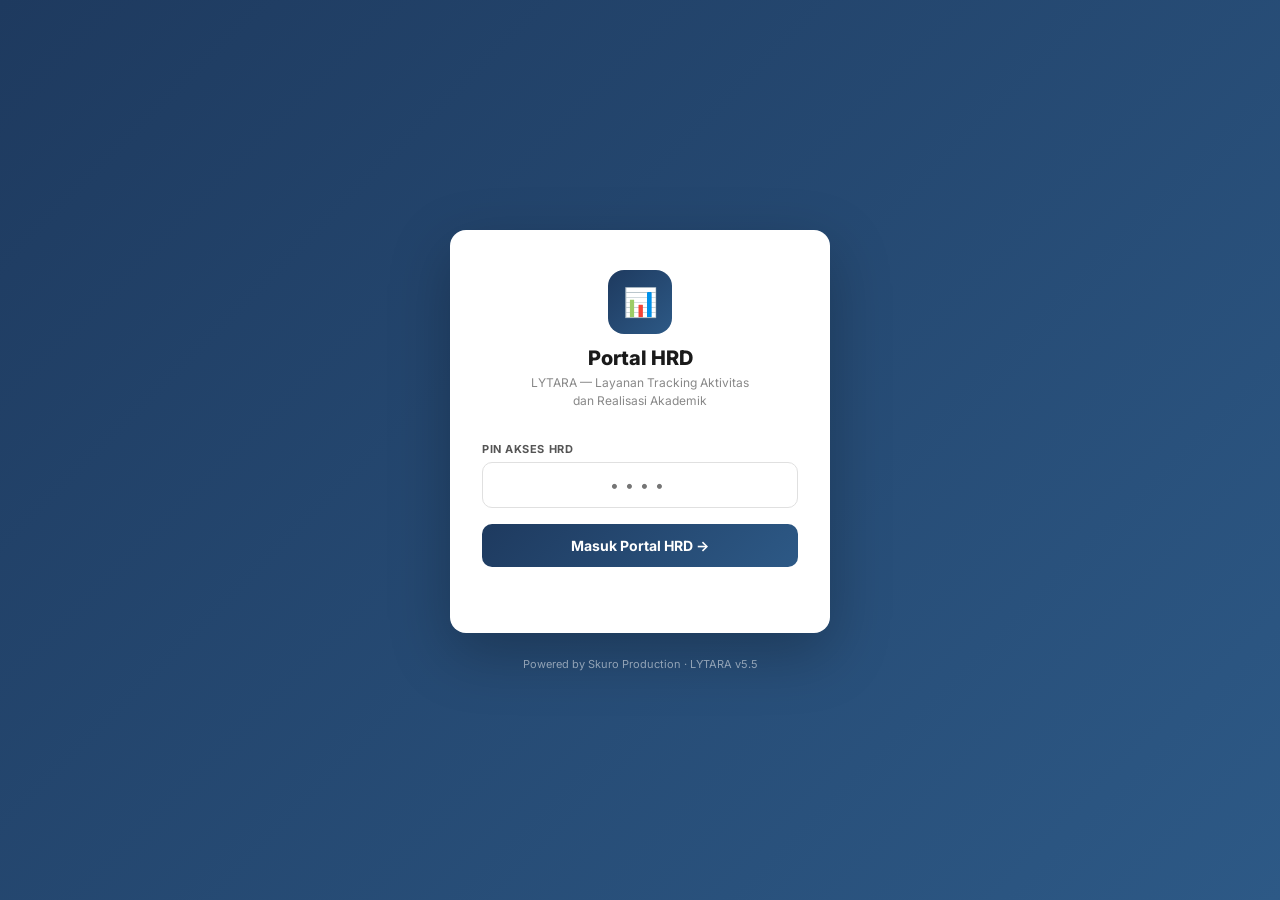
<file: hrd.html>
<!DOCTYPE html>
<html lang="id">
<head>
<meta charset="UTF-8"/>
<meta name="viewport" content="width=device-width, initial-scale=1.0"/>
<title>LYTARA — Portal HRD</title>
<link href="https://fonts.googleapis.com/css2?family=Inter:wght@400;500;600;700;800&display=swap" rel="stylesheet"/>
<style>
/* ── RESET & BASE ── */
*{box-sizing:border-box;margin:0;padding:0}
body{font-family:'Inter',sans-serif;font-size:14px;color:#1a1a1a;background:#f0f2f5;min-height:100vh}

/* ── LOGIN SCREEN ── */
.login-screen{display:flex;position:fixed;inset:0;background:linear-gradient(135deg,#1e3a5f 0%,#2d5986 100%);z-index:200;align-items:center;justify-content:center;padding:1rem;flex-direction:column}
.login-screen.hide{display:none}
.login-box{background:#fff;border-radius:16px;padding:2.5rem 2rem;width:100%;max-width:380px;box-shadow:0 20px 60px rgba(0,0,0,.25)}
.login-logo{text-align:center;margin-bottom:1.5rem}
.login-logo-icon{width:64px;height:64px;background:linear-gradient(135deg,#1e3a5f,#2d5986);border-radius:16px;display:flex;align-items:center;justify-content:center;margin:0 auto 12px;font-size:28px}
.login-title{font-size:20px;font-weight:800;color:#1a1a1a;text-align:center;margin-bottom:4px}
.login-sub{font-size:12px;color:#888;text-align:center;margin-bottom:2rem;line-height:1.5}
.login-label{display:block;font-size:11px;font-weight:700;color:#555;margin-bottom:6px;text-transform:uppercase;letter-spacing:.05em}
.login-input{width:100%;border:1.5px solid #e0e0e0;border-radius:10px;padding:12px 14px;font-size:16px;font-family:inherit;text-align:center;letter-spacing:6px;outline:none;transition:border-color .2s}
.login-input:focus{border-color:#2d5986}
.login-btn{width:100%;padding:13px;background:linear-gradient(135deg,#1e3a5f,#2d5986);color:#fff;border:none;border-radius:10px;font-size:14px;font-weight:700;font-family:inherit;cursor:pointer;margin-top:1rem;transition:opacity .2s}
.login-btn:hover{opacity:.9}
.login-err{font-size:12px;color:#d32f2f;text-align:center;margin-top:10px;min-height:16px;font-weight:500}
.login-footer{color:rgba(255,255,255,.5);font-size:11px;margin-top:1.5rem;text-align:center}

/* ── APP LAYOUT ── */
.app{display:none;min-height:100vh;flex-direction:column}
.app.show{display:flex}

/* ── HEADER ── */
.hrd-header{background:#fff;border-bottom:1px solid #e8eaed;padding:0 1.5rem;display:flex;align-items:center;justify-content:space-between;height:60px;position:sticky;top:0;z-index:10;box-shadow:0 1px 4px rgba(0,0,0,.06)}
.hrd-header-left{display:flex;align-items:center;gap:12px}
.hrd-logo{width:36px;height:36px;background:linear-gradient(135deg,#1e3a5f,#2d5986);border-radius:9px;display:flex;align-items:center;justify-content:center;font-size:16px;flex-shrink:0}
.hrd-brand{font-size:15px;font-weight:800;color:#1a1a1a}
.hrd-brand span{font-size:11px;font-weight:500;color:#888;display:block;margin-top:1px}
.hrd-header-right{display:flex;align-items:center;gap:10px}
.hrd-badge{background:#e8f0fe;color:#1e3a5f;font-size:11px;font-weight:700;padding:4px 10px;border-radius:20px}
.hrd-clock{font-size:12px;color:#888;font-weight:500}
.btn-logout{padding:7px 14px;border:1.5px solid #e0e0e0;border-radius:8px;background:#fff;font-size:12px;font-weight:600;color:#666;cursor:pointer;font-family:inherit;transition:all .2s}
.btn-logout:hover{border-color:#d32f2f;color:#d32f2f}

/* ── MAIN CONTENT ── */
.hrd-main{flex:1;padding:1.5rem;max-width:1100px;width:100%;margin:0 auto}

/* ── TAB NAV ── */
.hrd-tabs{display:flex;gap:2px;background:#fff;border:1px solid #e8eaed;border-radius:12px;padding:4px;margin-bottom:1.5rem;box-shadow:0 1px 4px rgba(0,0,0,.04)}
.hrd-tab{flex:1;padding:9px 12px;text-align:center;font-size:13px;font-weight:600;cursor:pointer;border-radius:9px;border:none;background:none;color:#888;font-family:inherit;transition:all .15s;white-space:nowrap}
.hrd-tab.active{background:linear-gradient(135deg,#1e3a5f,#2d5986);color:#fff;box-shadow:0 2px 8px rgba(30,58,95,.25)}
.hrd-panel{display:none}
.hrd-panel.active{display:block}

/* ── CARDS ── */
.card{background:#fff;border:1px solid #e8eaed;border-radius:12px;padding:1.25rem;margin-bottom:1rem;box-shadow:0 1px 4px rgba(0,0,0,.04)}
.card-title{font-size:13px;font-weight:700;color:#555;text-transform:uppercase;letter-spacing:.05em;margin-bottom:1rem;display:flex;align-items:center;gap:6px}

/* ── STAT GRID ── */
.stat-grid{display:grid;grid-template-columns:repeat(auto-fit,minmax(160px,1fr));gap:12px;margin-bottom:1.5rem}
.stat-card{background:#fff;border:1px solid #e8eaed;border-radius:12px;padding:1.25rem;text-align:center;box-shadow:0 1px 4px rgba(0,0,0,.04)}
.stat-num{font-size:28px;font-weight:800;color:#1a1a1a;line-height:1}
.stat-lbl{font-size:11px;color:#888;margin-top:6px;font-weight:500}
.stat-card.blue .stat-num{color:#1e3a5f}
.stat-card.green .stat-num{color:#2e7d32}
.stat-card.orange .stat-num{color:#e65100}
.stat-card.red .stat-num{color:#c62828}

/* ── FILTER BAR ── */
.filter-bar{display:flex;gap:10px;flex-wrap:wrap;margin-bottom:1.25rem;align-items:flex-end}
.filter-group{display:flex;flex-direction:column;gap:4px}
.filter-label{font-size:11px;font-weight:700;color:#555;text-transform:uppercase;letter-spacing:.04em}
.filter-input{border:1.5px solid #e0e0e0;border-radius:8px;padding:8px 10px;font-size:13px;font-family:inherit;background:#fff;color:#1a1a1a;outline:none;min-width:140px}
.filter-input:focus{border-color:#2d5986}
.btn-filter{padding:8px 18px;background:#1e3a5f;color:#fff;border:none;border-radius:8px;font-size:13px;font-weight:600;cursor:pointer;font-family:inherit;align-self:flex-end}
.btn-export{padding:8px 16px;background:#2e7d32;color:#fff;border:none;border-radius:8px;font-size:13px;font-weight:600;cursor:pointer;font-family:inherit;display:flex;align-items:center;gap:6px;align-self:flex-end}
.btn-export:hover{background:#1b5e20}

/* ── TABLE ── */
.tbl-wrap{overflow-x:auto}
table{width:100%;border-collapse:collapse;font-size:13px}
th{text-align:left;padding:10px 12px;font-weight:700;color:#555;border-bottom:2px solid #e8eaed;background:#f8f9fa;font-size:11px;text-transform:uppercase;letter-spacing:.04em;white-space:nowrap}
td{padding:10px 12px;border-bottom:1px solid #f0f2f5;color:#1a1a1a;vertical-align:middle}
tr:last-child td{border-bottom:none}
tr:hover td{background:#f8f9fa}

/* ── BADGE ── */
.badge{display:inline-block;padding:3px 10px;border-radius:20px;font-size:11px;font-weight:700}
.badge-green{background:#e8f5e9;color:#2e7d32}
.badge-yellow{background:#fff8e1;color:#e65100}
.badge-red{background:#ffebee;color:#c62828}
.badge-blue{background:#e3f2fd;color:#1565c0}
.badge-gray{background:#f5f5f5;color:#666}

/* ── PROGRESS BAR ── */
.prog-wrap{background:#f0f2f5;border-radius:20px;height:8px;flex:1;min-width:80px}
.prog-bar{height:8px;border-radius:20px;transition:width .4s ease}

/* ── LEADERBOARD ── */
.lb-row{display:flex;align-items:center;gap:12px;padding:10px 0;border-bottom:1px solid #f0f2f5}
.lb-row:last-child{border-bottom:none}
.lb-rank{width:30px;text-align:center;font-size:16px;flex-shrink:0}
.lb-rank-num{width:30px;text-align:center;font-size:12px;font-weight:700;color:#888;flex-shrink:0}
.lb-avatar{width:36px;height:36px;border-radius:50%;display:flex;align-items:center;justify-content:center;font-size:13px;font-weight:700;color:#fff;flex-shrink:0}
.lb-info{flex:1;min-width:0}
.lb-name{font-size:13px;font-weight:700;color:#1a1a1a;white-space:nowrap;overflow:hidden;text-overflow:ellipsis}
.lb-sub{font-size:11px;color:#888;margin-top:2px}
.lb-pct{font-size:14px;font-weight:800;width:44px;text-align:right;flex-shrink:0}

/* ── DETAIL DOSEN ── */
.dosen-grid{display:grid;grid-template-columns:repeat(auto-fill,minmax(260px,1fr));gap:12px;margin-bottom:1rem}
.dosen-card{background:#fff;border:1px solid #e8eaed;border-radius:12px;padding:1rem;cursor:pointer;transition:all .15s;box-shadow:0 1px 4px rgba(0,0,0,.04)}
.dosen-card:hover{border-color:#2d5986;box-shadow:0 4px 16px rgba(30,58,95,.12);transform:translateY(-1px)}
.dosen-card-header{display:flex;align-items:center;gap:10px;margin-bottom:10px}
.dosen-avatar{width:40px;height:40px;border-radius:50%;display:flex;align-items:center;justify-content:center;font-size:14px;font-weight:800;color:#fff;flex-shrink:0}
.dosen-name{font-size:13px;font-weight:700;color:#1a1a1a;line-height:1.3}
.dosen-nip{font-size:11px;color:#888;margin-top:1px}
.dosen-stats{display:grid;grid-template-columns:1fr 1fr;gap:6px}
.dosen-stat{background:#f8f9fa;border-radius:8px;padding:7px 10px;text-align:center}
.dosen-stat-num{font-size:15px;font-weight:800;color:#1a1a1a}
.dosen-stat-lbl{font-size:10px;color:#888;margin-top:1px}

/* ── MODAL DETAIL ── */
.mo{display:none;position:fixed;inset:0;background:rgba(0,0,0,.5);z-index:100;align-items:flex-start;justify-content:center;padding:1rem;overflow-y:auto}
.mo.open{display:flex}
.mo-box{background:#fff;border-radius:16px;padding:1.75rem;width:100%;max-width:600px;margin:auto;box-shadow:0 20px 60px rgba(0,0,0,.2)}
.mo-header{display:flex;justify-content:space-between;align-items:flex-start;margin-bottom:1.25rem}
.mo-title{font-size:16px;font-weight:800;color:#1a1a1a}
.mo-close{width:32px;height:32px;border:none;background:#f0f2f5;border-radius:8px;cursor:pointer;font-size:16px;display:flex;align-items:center;justify-content:center;flex-shrink:0}

/* ── TREN CHART ── */
.tren-wrap{display:flex;align-items:flex-end;gap:4px;height:80px}
.tren-col{display:flex;flex-direction:column;align-items:center;flex:1;gap:3px}
.tren-bar{width:100%;border-radius:4px 4px 0 0;min-height:2px;transition:height .4s}
.tren-lbl{font-size:9px;color:#888;white-space:nowrap}
.tren-pct{font-size:9px;font-weight:700}

/* ── EMPTY STATE ── */
.empty{text-align:center;padding:2rem;color:#aaa;font-size:13px}

/* ── LOADING ── */
.loading{text-align:center;padding:2rem;color:#888;font-size:13px}

/* ── PRINT ── */
@media print{
  .hrd-header,.hrd-tabs,.filter-bar,.btn-export,.btn-logout,.mo{display:none!important}
  .hrd-panel{display:block!important}
  body,html{background:#fff}
  .card{box-shadow:none;border:1px solid #ddd}
}
</style>
</head>
<body>

<!-- ── LOGIN SCREEN ── -->
<div class="login-screen" id="login-screen">
  <div class="login-box">
    <div class="login-logo">
      <div class="login-logo-icon">📊</div>
      <div class="login-title">Portal HRD</div>
      <div class="login-sub">LYTARA — Layanan Tracking Aktivitas<br>dan Realisasi Akademik</div>
    </div>
    <label class="login-label">PIN Akses HRD</label>
    <input class="login-input" type="password" id="hrd-pin" placeholder="••••" maxlength="4"
      onkeydown="if(event.key==='Enter') doHrdLogin()"/>
    <button class="login-btn" onclick="doHrdLogin()">Masuk Portal HRD →</button>
    <div class="login-err" id="login-err"></div>
  </div>
  <div class="login-footer">Powered by Skuro Production · LYTARA v5.5</div>
</div>

<!-- ── APP ── -->
<div class="app" id="app">

  <!-- Header -->
  <div class="hrd-header">
    <div class="hrd-header-left">
      <div class="hrd-logo">📊</div>
      <div class="hrd-brand">
        Portal HRD
        <span>LYTARA — Monitoring Kehadiran Dosen</span>
      </div>
    </div>
    <div class="hrd-header-right">
      <span class="hrd-badge">👤 HRD View</span>
      <span class="hrd-clock" id="clk"></span>
      <button class="btn-logout" onclick="doLogout()">Keluar</button>
    </div>
  </div>

  <!-- Main -->
  <div class="hrd-main">

    <!-- Filter Semester Global (berlaku untuk Rekap & Leaderboard) -->
    <div style="display:flex;align-items:center;gap:10px;margin-bottom:1rem;background:#fff;border:1px solid #e8eaed;border-radius:10px;padding:10px 14px;box-shadow:0 1px 4px rgba(0,0,0,.04)">
      <span style="font-size:11px;font-weight:700;color:#555;text-transform:uppercase;letter-spacing:.05em;white-space:nowrap">📅 Tahun Akademik / Semester</span>
      <select id="global-semester" class="filter-input" style="min-width:200px;margin:0" onchange="onGlobalSemesterChange()">
        <option value="all">Semua Semester</option>
      </select>
      <span style="font-size:11px;color:#aaa;white-space:nowrap">Berlaku untuk tab Rekap & Leaderboard</span>
    </div>

    <!-- Tab Nav -->
    <div class="hrd-tabs">
      <button class="hrd-tab active" onclick="switchTab('rekap',this)">📋 Rekap Kehadiran</button>
      <button class="hrd-tab" onclick="switchTab('leaderboard',this)">🏆 Leaderboard</button>
      <button class="hrd-tab" onclick="switchTab('detail',this)">👥 Detail Per Dosen</button>
      <button class="hrd-tab" onclick="switchTab('rapor',this)">📄 Rapor Evaluasi</button>
      <button class="hrd-tab" onclick="switchTab('semester',this)">📊 Rekap Semester</button>
    </div>

    <!-- ══ PANEL 1: REKAP KEHADIRAN ══ -->
    <div class="hrd-panel active" id="panel-rekap">

      <!-- Stat summary -->
      <div class="stat-grid" id="rekap-stat-grid">
        <div class="stat-card blue"><div class="stat-num" id="st-total-dosen">–</div><div class="stat-lbl">Total Dosen</div></div>
        <div class="stat-card"><div class="stat-num" id="st-total-presensi">–</div><div class="stat-lbl">Total Presensi</div></div>
        <div class="stat-card green"><div class="stat-num" id="st-tepat">–</div><div class="stat-lbl">% Tepat Hadir</div></div>
        <div class="stat-card orange"><div class="stat-num" id="st-terlambat">–</div><div class="stat-lbl">% Terlambat</div></div>
        <div class="stat-card red"><div class="stat-num" id="st-sangat">–</div><div class="stat-lbl">% Sangat Terlambat</div></div>
      </div>

      <!-- Filter -->
      <div class="filter-bar">
        <div class="filter-group">
          <span class="filter-label">Bulan</span>
          <select class="filter-input" id="rekap-bulan">
            <option value="all">Semua Bulan</option>
          </select>
        </div>
        <div class="filter-group">
          <span class="filter-label">Dosen</span>
          <select class="filter-input" id="rekap-dosen">
            <option value="all">Semua Dosen</option>
          </select>
        </div>
        <button class="btn-filter" onclick="renderRekap()">Terapkan</button>
        <button class="btn-export" onclick="exportRekap()">⬇ Export Excel</button>
      </div>

      <!-- Table -->
      <div class="card">
        <div class="tbl-wrap">
          <table id="rekap-table">
            <thead>
              <tr>
                <th>No</th>
                <th>Nama Dosen</th>
                <th>NIP</th>
                <th>Total Sesi</th>
                <th>Tepat Waktu</th>
                <th>Terlambat</th>
                <th>Sangat Terlambat</th>
                <th>% Kehadiran</th>
                <th>Grafik</th>
              </tr>
            </thead>
            <tbody id="rekap-tbody">
              <tr><td colspan="9" class="loading">Memuat data...</td></tr>
            </tbody>
          </table>
        </div>
      </div>
    </div>

    <!-- ══ PANEL 2: LEADERBOARD ══ -->
    <div class="hrd-panel" id="panel-leaderboard">
      <div style="display:grid;grid-template-columns:1fr 1fr;gap:1rem">

        <div class="card">
          <div class="card-title">🏆 Top Ketepatan Hadir</div>
          <div id="lb-hadir"></div>
        </div>

        <div class="card">
          <div class="card-title">🔴 Paling Sering Terlambat</div>
          <div id="lb-selesai"></div>
        </div>

      </div>

      <div class="card" style="margin-top:0">
        <div class="card-title">⚠️ Perlu Perhatian — Kehadiran Rendah</div>
        <div id="lb-rendah"></div>
      </div>

      <!-- Keterangan metodologi -->
      <div style="background:#f8f9fa;border:1px solid #e8eaed;border-radius:10px;padding:14px 16px;margin-top:0;font-size:12px;color:#666;line-height:1.8">
        <div style="font-size:11px;font-weight:700;color:#555;text-transform:uppercase;letter-spacing:.05em;margin-bottom:8px">ℹ️ Keterangan Metodologi</div>
        <div style="display:grid;grid-template-columns:1fr 1fr 1fr;gap:12px">
          <div>
            <div style="font-weight:700;color:#1a1a1a;margin-bottom:3px">🏆 Top Ketepatan Hadir</div>
            Diurutkan berdasarkan persentase sesi yang direkam tepat waktu (status hijau). Minimum 3 sesi untuk masuk perhitungan.
          </div>
          <div>
            <div style="font-weight:700;color:#1a1a1a;margin-bottom:3px">🔴 Paling Sering Terlambat</div>
            Diurutkan berdasarkan <b>rata-rata menit keterlambatan</b> per sesi. Data dengan selisih &gt;120 menit dikecualikan karena dianggap anomali (kemungkinan lupa rekam, bukan keterlambatan murni).
          </div>
          <div>
            <div style="font-weight:700;color:#1a1a1a;margin-bottom:3px">⚠️ Perlu Perhatian</div>
            Dosen dengan persentase ketepatan hadir di bawah 70%. Ambang batas ini mengacu pada standar minimal kehadiran akademik yang umum berlaku.
          </div>
        </div>
        <div style="margin-top:10px;padding-top:10px;border-top:1px solid #e8eaed;color:#999">
          Status kehadiran ditentukan sistem berdasarkan selisih waktu rekam dengan jadwal: <span style="color:#2e7d32;font-weight:600">Tepat</span> = sesuai jadwal, <span style="color:#e65100;font-weight:600">Terlambat</span> = lewat jadwal, <span style="color:#c62828;font-weight:600">Sangat Terlambat</span> = jauh melewati jadwal.
        </div>
      </div>
    </div>

    <!-- ══ PANEL 3: DETAIL PER DOSEN ══ -->
    <div class="hrd-panel" id="panel-detail">
      <div class="filter-bar">
        <div class="filter-group">
          <span class="filter-label">Cari Dosen</span>
          <input class="filter-input" type="text" id="detail-cari" placeholder="Ketik nama..." oninput="renderDetail()"/>
        </div>
        <button class="btn-export" onclick="exportDetail()">⬇ Export Excel</button>
      </div>
      <div class="dosen-grid" id="detail-grid">
        <div class="loading">Memuat data...</div>
      </div>
    </div>

    <!-- ══ PANEL 4: RAPOR EVALUASI ══ -->
    <div class="hrd-panel" id="panel-rapor">
      <div class="filter-bar">
        <div class="filter-group">
          <span class="filter-label">Semester</span>
          <select class="filter-input" id="rapor-sem" onchange="renderRaporSemua()">
            <option value="all">Semua Semester</option>
          </select>
        </div>
        <div class="filter-group">
          <span class="filter-label">Cari Dosen</span>
          <input class="filter-input" type="text" id="rapor-cari" placeholder="Ketik nama..." oninput="renderRaporSemua()"/>
        </div>
        <button class="btn-export" onclick="exportRaporSemua()">⬇ Export Excel Semua</button>
      </div>
      <!-- Tabel semua dosen -->
      <div class="card" style="margin-bottom:1rem">
        <div class="tbl-wrap">
          <table>
            <thead>
              <tr>
                <th>No</th>
                <th>Nama Dosen</th>
                <th>NIP</th>
                <th style="text-align:center">Sesi</th>
                <th style="text-align:center">Tepat</th>
                <th style="text-align:center">Terlambat</th>
                <th style="text-align:center">Sangat Lambat</th>
                <th style="text-align:center">% Hadir</th>
                <th style="text-align:center">Grade</th>
                <th style="text-align:center">Aksi</th>
              </tr>
            </thead>
            <tbody id="rapor-tbody-semua">
              <tr><td colspan="10" class="loading">Memuat data...</td></tr>
            </tbody>
          </table>
        </div>
      </div>
    </div>

    <!-- ══ PANEL 5: REKAP SEMESTER ══ -->
    <div class="hrd-panel" id="panel-semester">

      <!-- Stat summary per semester -->
      <div class="stat-grid" id="sem-stat-grid" style="margin-bottom:1rem"></div>

      <!-- Filter & Export -->
      <div class="filter-bar" style="margin-bottom:1rem">
        <div class="filter-group">
          <span class="filter-label">Semester</span>
          <select class="filter-input" id="sem-filter-sem" onchange="renderRekapSemester()">
            <option value="all">Semua Semester</option>
          </select>
        </div>
        <div class="filter-group">
          <span class="filter-label">Urutkan</span>
          <select class="filter-input" id="sem-sort" onchange="renderRekapSemester()">
            <option value="pct-desc">% Tepat ↓ Terbaik</option>
            <option value="pct-asc">% Tepat ↑ Terburuk</option>
            <option value="nama">Nama A–Z</option>
            <option value="sesi-desc">Sesi Terbanyak</option>
          </select>
        </div>
        <div class="filter-group">
          <span class="filter-label">Cari</span>
          <input class="filter-input" type="text" id="sem-cari" placeholder="Nama dosen..." oninput="renderRekapSemester()"/>
        </div>
        <button class="btn-export" onclick="exportRekapSemester()">⬇ Export Excel</button>
        <button class="btn-export" style="background:#1e3a5f" onclick="exportRekapSemesterLengkap()">⬇ Export Lengkap</button>
      </div>

      <!-- Kartu ringkasan per dosen -->
      <div id="sem-cards" style="display:grid;grid-template-columns:repeat(auto-fill,minmax(310px,1fr));gap:12px;margin-bottom:1rem"></div>

      <!-- Tabel detail -->
      <div class="card">
        <div class="card-title" style="justify-content:space-between">
          <span>📋 Tabel Rekap Per Dosen</span>
          <span id="sem-count" style="font-size:11px;color:#888;font-weight:500"></span>
        </div>
        <div class="tbl-wrap">
          <table id="sem-table">
            <thead>
              <tr>
                <th>No</th>
                <th>Nama Dosen</th>
                <th>NIP</th>
                <th style="text-align:center">Total Sesi</th>
                <th style="text-align:center">Tepat Waktu</th>
                <th style="text-align:center">Terlambat</th>
                <th style="text-align:center">Sangat Terlambat</th>
                <th style="text-align:center">% Tepat Hadir</th>
                <th style="text-align:center">% Tepat Selesai</th>
                <th style="text-align:center">Grade</th>
                <th style="text-align:center">Jadwal Ganti</th>
                <th style="text-align:center">Tren</th>
              </tr>
            </thead>
            <tbody id="sem-tbody">
              <tr><td colspan="12" class="loading">Pilih semester atau muat data...</td></tr>
            </tbody>
          </table>
        </div>
      </div>

      <!-- Keterangan grade -->
      <div style="background:#f8f9fa;border:1px solid #e8eaed;border-radius:10px;padding:12px 16px;font-size:12px;color:#666;line-height:1.8">
        <div style="font-size:11px;font-weight:700;color:#555;text-transform:uppercase;letter-spacing:.05em;margin-bottom:6px">ℹ️ Keterangan Grade</div>
        <div style="display:flex;gap:12px;flex-wrap:wrap">
          <span><b style="color:#2e7d32">A</b> = ≥ 90% tepat waktu</span>
          <span><b style="color:#1565c0">B</b> = 80–89%</span>
          <span><b style="color:#e65100">C</b> = 70–79%</span>
          <span><b style="color:#c62828">D</b> = 60–69%</span>
          <span><b style="color:#880e4f">E</b> = &lt; 60%</span>
          <span style="color:#999">· Minimum 3 sesi untuk mendapat grade</span>
        </div>
      </div>

    </div>

  </div><!-- /hrd-main -->
</div><!-- /app -->

<!-- Modal Detail Dosen -->
<div class="mo" id="mo-detail">
  <div class="mo-box">
    <div class="mo-header">
      <div>
        <div class="mo-title" id="mo-nama">–</div>
        <div style="font-size:12px;color:#888;margin-top:2px" id="mo-nip">–</div>
      </div>
      <button class="mo-close" onclick="closeMo()">✕</button>
    </div>
    <div id="mo-konten"></div>
  </div>
</div>

<!-- Modal Rapor Detail per Dosen -->
<div class="mo" id="mo-rapor">
  <div class="mo-box" style="max-width:700px">
    <div class="mo-header">
      <div>
        <div class="mo-title" id="mo-rapor-nama">–</div>
        <div style="font-size:12px;color:#888;margin-top:2px" id="mo-rapor-nip">–</div>
      </div>
      <div style="display:flex;gap:8px;align-items:center">
        <button class="btn-export" style="padding:6px 12px;font-size:11px" onclick="exportRaporSatu()">⬇ Export</button>
        <button class="mo-close" onclick="closeMoRapor()">✕</button>
      </div>
    </div>
    <div id="mo-rapor-konten"></div>
  </div>
</div>

<script>
// ── CONFIG ──
const API     = 'https://script.google.com/macros/s/AKfycbxGKxl4M9NdTNZTJu1xSvdDulR0PkQRRiIihjDSp_VKxHETmstZ0qXSGDhlLljDRpJDlA/exec';
const PIN_HRD = '0630';

// ── STATE ──
let D=[], J=[], P=[], loggedIn=false;

// ── CLOCK ──
function tick(){
  var el=document.getElementById('clk'); if(!el)return;
  var n=new Date();
  el.textContent=n.toLocaleDateString('id-ID',{weekday:'short',day:'numeric',month:'short',year:'numeric'})+' '+n.toLocaleTimeString('id-ID',{hour:'2-digit',minute:'2-digit',second:'2-digit'});
}
setInterval(tick,1000); tick();

// ── AUTH ──
function doHrdLogin(){
  var pin=document.getElementById('hrd-pin').value.trim();
  var err=document.getElementById('login-err');
  if(!pin){err.textContent='Masukkan PIN terlebih dahulu.';return;}
  if(pin!==PIN_HRD){err.textContent='❌ PIN salah. Hubungi administrator.';document.getElementById('hrd-pin').value='';return;}
  sessionStorage.setItem('hrd_auth','1');
  showApp();
}

function doLogout(){
  if(!confirm('Keluar dari Portal HRD?'))return;
  sessionStorage.removeItem('hrd_auth');
  document.getElementById('app').classList.remove('show');
  document.getElementById('login-screen').classList.remove('hide');
  document.getElementById('hrd-pin').value='';
}

async function showApp(){
  document.getElementById('login-screen').classList.add('hide');
  document.getElementById('app').classList.add('show');
  await loadData();
}

// ── DATA LOAD ──
async function get(p){
  var r=await fetch(API+'?'+new URLSearchParams(p).toString(),{redirect:'follow'});
  return JSON.parse(await r.text());
}

async function loadData(){
  try{
    var r=await Promise.all([
      get({action:'getDosen'}),
      get({action:'getJadwal'}),
      get({action:'getPresensi'})
    ]);
    D=r[0].data||[];
    J=r[1].data||[];
    P=r[2].data||[];
    // Normalisasi format semester agar konsisten di seluruh dropdown
    P.forEach(function(p){ if(p.semester) p.semester = normalisasiSemester(p.semester); });
    initFilters();
    renderRekap();
    renderLeaderboard();
    renderDetail();
    initRapor();
    initRekapSemester();
  }catch(e){
    console.error('Gagal load data:',e);
  }
}

// ── HELPERS ──
// Normalisasi format semester ke "Genap 2025/2026" atau "Ganjil 2025/2026"
// Menangani variasi: "2025/2026 Genap", "Semester Genap 2025/2026", "Genap 2025/2026", dll.
function normalisasiSemester(str) {
  if (!str || !str.trim()) return str;
  var s = str.trim();
  // Sudah format benar: "Genap 2025/2026" atau "Ganjil 2025/2026"
  if (/^(Genap|Ganjil)\s+\d{4}\/\d{4}$/.test(s)) return s;
  // Format "2025/2026 Genap" atau "2025/2026 Ganjil"
  var m1 = s.match(/^(\d{4}\/\d{4})\s+(Genap|Ganjil)$/i);
  if (m1) return m1[2].charAt(0).toUpperCase() + m1[2].slice(1).toLowerCase() + ' ' + m1[1];
  // Format "Semester Genap 2025/2026" atau "Semester Ganjil 2025/2026"
  var m2 = s.match(/^Semester\s+(Genap|Ganjil)\s+(\d{4}\/\d{4})$/i);
  if (m2) return m2[1].charAt(0).toUpperCase() + m2[1].slice(1).toLowerCase() + ' ' + m2[2];
  // Tidak dikenali — kembalikan apa adanya
  return s;
}
function initials(nama){
  var p=nama.trim().split(' ');
  return ((p[0]?p[0][0]:'')+( p[1]?p[1][0]:'')).toUpperCase();
}

var AVATAR_COLORS=['#1e3a5f','#2e7d32','#6a1b9a','#c62828','#e65100','#00695c','#4527a0','#0277bd'];
function avatarColor(id){
  var idx=0; for(var i=0;i<id.length;i++) idx+=id.charCodeAt(i);
  return AVATAR_COLORS[idx%AVATAR_COLORS.length];
}

function pctColor(pct){
  if(pct>=80)return'#2e7d32';
  if(pct>=60)return'#e65100';
  return'#c62828';
}

function badgeClass(pct){
  if(pct>=80)return'badge-green';
  if(pct>=60)return'badge-yellow';
  return'badge-red';
}

function bulanNama(num){
  return['','Jan','Feb','Mar','Apr','Mei','Jun','Jul','Agu','Sep','Okt','Nov','Des'][num]||'';
}

// Hitung statistik per dosen
function hitungStatDosen(dosenId, filterBulan, filterSemester){
  var myP = P.filter(function(p){
    if(p.dosenId!==dosenId) return false;
    if(filterBulan && filterBulan!=='all' && String(p.bulan)!==String(filterBulan)) return false;
    if(filterSemester && filterSemester!=='all' && String(p.semester)!==String(filterSemester)) return false;
    return true;
  });
  var total  = myP.length;
  var tepat  = myP.filter(function(p){return p.color==='green';}).length;
  var lambat = myP.filter(function(p){return p.color==='yellow';}).length;
  var sangat = myP.filter(function(p){return p.color==='red';}).length;
  var selesaiTepat = myP.filter(function(p){return p.colorSelesai==='green'&&p.waktuSelesai;}).length;
  var pctHadir = total>0?Math.round(tepat/total*100):0;
  var pctSelesai = total>0?Math.round(selesaiTepat/total*100):0;
  return{total,tepat,lambat,sangat,pctHadir,pctSelesai,myP};
}

// ── INIT FILTERS ──
function initFilters(){
  // Bulan
  var bulanSet={};
  P.forEach(function(p){if(p.bulan)bulanSet[p.bulan]=true;});
  var bulanKeys=Object.keys(bulanSet).map(Number).sort(function(a,b){return a-b;});
  var selBulan=document.getElementById('rekap-bulan');
  selBulan.innerHTML='<option value="all">Semua Bulan</option>';
  bulanKeys.forEach(function(b){
    var o=document.createElement('option');
    o.value=b; o.textContent=bulanNama(b)+' '+Math.floor(b/100||new Date().getFullYear());
    selBulan.appendChild(o);
  });

  // Dosen filter rekap
  var selDosen=document.getElementById('rekap-dosen');
  selDosen.innerHTML='<option value="all">Semua Dosen</option>';
  D.forEach(function(d){
    var o=document.createElement('option');
    o.value=d.id; o.textContent=d.nama.split(',')[0];
    selDosen.appendChild(o);
  });

  // Semester — isi dropdown rapor-sem & global-semester
  // Sort terbaru dulu: "Semester Genap 2026/2027" > "Semester Ganjil 2025/2026"
  var semSet={};
  P.forEach(function(p){if(p.semester&&p.semester.trim())semSet[p.semester.trim()]=true;});
  var semKeys=Object.keys(semSet).sort().reverse(); // terbaru di atas

  var selSem=document.getElementById('rapor-sem');
  selSem.innerHTML='<option value="all">Semua Semester</option>';
  semKeys.forEach(function(s){
    var o=document.createElement('option');
    o.value=s; o.textContent=s; selSem.appendChild(o);
  });

  var selGlobal=document.getElementById('global-semester');
  selGlobal.innerHTML='<option value="all">Semua Semester</option>';
  semKeys.forEach(function(s){
    var o=document.createElement('option');
    o.value=s; o.textContent=s; selGlobal.appendChild(o);
  });

  // Stat ringkas
  var totP=P.length;
  var tepat=P.filter(function(p){return p.color==='green';}).length;
  var lambat=P.filter(function(p){return p.color==='yellow';}).length;
  var sangat=P.filter(function(p){return p.color==='red';}).length;
  document.getElementById('st-total-dosen').textContent=D.length;
  document.getElementById('st-total-presensi').textContent=totP;
  document.getElementById('st-tepat').textContent=totP>0?Math.round(tepat/totP*100)+'%':'–';
  document.getElementById('st-terlambat').textContent=totP>0?Math.round(lambat/totP*100)+'%':'–';
  document.getElementById('st-sangat').textContent=totP>0?Math.round(sangat/totP*100)+'%':'–';
}

// ── PANEL 1: REKAP ──
function renderRekap(){
  var filterBulan=document.getElementById('rekap-bulan').value;
  var filterDosen=document.getElementById('rekap-dosen').value;
  var filterSemester=document.getElementById('global-semester').value;

  var dosenList = filterDosen==='all' ? D : D.filter(function(d){return d.id===filterDosen;});
  var rows = dosenList.map(function(d){
    var s=hitungStatDosen(d.id, filterBulan, filterSemester);
    return{d,s};
  }).filter(function(x){return x.s.total>0;})
    .sort(function(a,b){return b.s.pctHadir-a.s.pctHadir;});

  if(!rows.length){
    document.getElementById('rekap-tbody').innerHTML='<tr><td colspan="9" class="empty">Tidak ada data presensi untuk filter ini.</td></tr>';
    return;
  }

  document.getElementById('rekap-tbody').innerHTML=rows.map(function(item,i){
    var d=item.d, s=item.s;
    var pct=s.pctHadir;
    var barColor=pctColor(pct);
    return '<tr>'
      +'<td style="color:#888;font-size:12px">'+(i+1)+'</td>'
      +'<td><div style="font-weight:600;color:#1a1a1a">'+d.nama.split(',')[0]+'</div>'+(d.nama.includes(',')&&d.nama.split(',')[1]?'<div style="font-size:11px;color:#888">'+d.nama.split(',').slice(1).join(',').trim()+'</div>':'')+'</td>'
      +'<td style="color:#888;font-size:12px">'+(d.nip||'–')+'</td>'
      +'<td style="font-weight:700;text-align:center">'+s.total+'</td>'
      +'<td style="text-align:center"><span class="badge badge-green">'+s.tepat+'</span></td>'
      +'<td style="text-align:center"><span class="badge badge-yellow">'+s.lambat+'</span></td>'
      +'<td style="text-align:center"><span class="badge badge-red">'+s.sangat+'</span></td>'
      +'<td style="font-weight:800;color:'+barColor+'">'+pct+'%</td>'
      +'<td style="min-width:100px"><div style="display:flex;align-items:center;gap:6px"><div class="prog-wrap"><div class="prog-bar" style="width:'+pct+'%;background:'+barColor+'"></div></div></div></td>'
      +'</tr>';
  }).join('');
}

// ── PANEL 2: LEADERBOARD ──
function renderLeaderboard(){
  var filterSemLb=document.getElementById('global-semester').value;
  var dosenStats=D.map(function(d){
    var s=hitungStatDosen(d.id,'all',filterSemLb);
    return{d,s};
  }).filter(function(x){return x.s.total>=3;}); // min 3 sesi

  // Top hadir
  var topHadir=dosenStats.slice().sort(function(a,b){return b.s.pctHadir-a.s.pctHadir;}).slice(0,10);
  document.getElementById('lb-hadir').innerHTML=topHadir.length?topHadir.map(function(item,i){
    var medals=['🥇','🥈','🥉'];
    return '<div class="lb-row">'
      +'<div class="'+(i<3?'lb-rank':'lb-rank-num')+'">'+(i<3?medals[i]:i+1)+'</div>'
      +'<div class="lb-avatar" style="background:'+avatarColor(item.d.id)+'">'+initials(item.d.nama)+'</div>'
      +'<div class="lb-info"><div class="lb-name">'+item.d.nama.split(',')[0]+'</div><div class="lb-sub">'+item.s.total+' sesi · '+item.s.tepat+' tepat waktu</div></div>'
      +'<div class="lb-pct" style="color:'+pctColor(item.s.pctHadir)+'">'+item.s.pctHadir+'%</div>'
      +'</div>';
  }).join(''):'<div class="empty">Belum ada data.</div>';

  // Top selesai
  // Paling sering terlambat — rata-rata menit keterlambatan, exclude anomali >120 menit
  var topTerlambat = dosenStats.map(function(item) {
    // Ambil presensi yang terlambat, exclude anomali lupa rekam (>120 menit)
    var lambatValid = item.s.myP.filter(function(p) {
      return (p.color === 'yellow' || p.color === 'red') && Number(p.diff) <= 120;
    });
    var rataLambat = lambatValid.length > 0
      ? Math.round(lambatValid.reduce(function(acc,p){ return acc + Number(p.diff); }, 0) / lambatValid.length)
      : 0;
    return { d: item.d, s: item.s, lambatValid: lambatValid, rataLambat: rataLambat };
  }).filter(function(x){ return x.lambatValid.length > 0; })
    .sort(function(a,b){ return b.rataLambat - a.rataLambat; })
    .slice(0,10);

  document.getElementById('lb-selesai').innerHTML = topTerlambat.length ? topTerlambat.map(function(item,i){
    var mnt = item.rataLambat;
    var warnColor = mnt >= 30 ? '#c62828' : mnt >= 15 ? '#e65100' : '#888';
    return '<div class="lb-row">'
      +'<div class="lb-rank-num">'+(i+1)+'</div>'
      +'<div class="lb-avatar" style="background:'+avatarColor(item.d.id)+'">'+initials(item.d.nama)+'</div>'
      +'<div class="lb-info"><div class="lb-name">'+item.d.nama.split(',')[0]+'</div>'
        +'<div class="lb-sub">'+item.lambatValid.length+' sesi terlambat (dari '+item.s.total+' total) · exclude anomali >120 mnt</div></div>'
      +'<div class="lb-pct" style="color:'+warnColor+';font-size:12px;white-space:nowrap">~'+mnt+' mnt</div>'
      +'</div>';
  }).join('') : '<div class="empty">Tidak ada data keterlambatan valid.</div>';

  // Perlu perhatian
  var rendah=dosenStats.filter(function(x){return x.s.pctHadir<70;}).sort(function(a,b){return a.s.pctHadir-b.s.pctHadir;});
  document.getElementById('lb-rendah').innerHTML=rendah.length?
    '<table style="width:100%;font-size:13px;border-collapse:collapse">'
    +'<thead><tr><th style="text-align:left;padding:8px 10px;font-size:11px;font-weight:700;color:#555;border-bottom:2px solid #f0f2f5;text-transform:uppercase">Dosen</th>'
    +'<th style="text-align:center;padding:8px 10px;font-size:11px;font-weight:700;color:#555;border-bottom:2px solid #f0f2f5;text-transform:uppercase">Sesi</th>'
    +'<th style="text-align:center;padding:8px 10px;font-size:11px;font-weight:700;color:#555;border-bottom:2px solid #f0f2f5;text-transform:uppercase">% Hadir</th>'
    +'<th style="padding:8px 10px;border-bottom:2px solid #f0f2f5">Grafik</th></tr></thead><tbody>'
    +rendah.map(function(item){
      var pct=item.s.pctHadir;
      return '<tr><td style="padding:8px 10px;border-bottom:1px solid #f0f2f5;font-weight:600">'+item.d.nama.split(',')[0]+'</td>'
        +'<td style="padding:8px 10px;border-bottom:1px solid #f0f2f5;text-align:center;color:#888">'+item.s.total+'</td>'
        +'<td style="padding:8px 10px;border-bottom:1px solid #f0f2f5;text-align:center"><span class="badge '+badgeClass(pct)+'">'+pct+'%</span></td>'
        +'<td style="padding:8px 10px;border-bottom:1px solid #f0f2f5"><div class="prog-wrap"><div class="prog-bar" style="width:'+pct+'%;background:'+pctColor(pct)+'"></div></div></td>'
        +'</tr>';
    }).join('')+'</tbody></table>'
    :'<div style="padding:1rem;color:#2e7d32;font-weight:600;font-size:13px">✅ Semua dosen memiliki kehadiran ≥70% — tidak ada yang perlu perhatian khusus.</div>';
}

// ── PANEL 3: DETAIL PER DOSEN ──
function renderDetail(){
  var q=(document.getElementById('detail-cari').value||'').toLowerCase();
  var list=D.filter(function(d){return d.nama.toLowerCase().indexOf(q)>-1;});

  document.getElementById('detail-grid').innerHTML=list.map(function(d){
    var s=hitungStatDosen(d.id,'all','all');
    var pct=s.pctHadir;
    return '<div class="dosen-card" onclick="openDetail(\''+d.id+'\')">'
      +'<div class="dosen-card-header">'
        +'<div class="dosen-avatar" style="background:'+avatarColor(d.id)+'">'+initials(d.nama)+'</div>'
        +'<div><div class="dosen-name">'+d.nama.split(',')[0]+'</div><div class="dosen-nip">'+(d.nip?'NIP: '+d.nip:'Belum ada NIP')+'</div></div>'
      +'</div>'
      +'<div class="dosen-stats">'
        +'<div class="dosen-stat"><div class="dosen-stat-num">'+s.total+'</div><div class="dosen-stat-lbl">Total Sesi</div></div>'
        +'<div class="dosen-stat"><div class="dosen-stat-num" style="color:'+pctColor(pct)+'">'+pct+'%</div><div class="dosen-stat-lbl">Tepat Hadir</div></div>'
        +'<div class="dosen-stat"><div class="dosen-stat-num" style="color:#2e7d32">'+s.tepat+'</div><div class="dosen-stat-lbl">Tepat Waktu</div></div>'
        +'<div class="dosen-stat"><div class="dosen-stat-num" style="color:#c62828">'+s.sangat+'</div><div class="dosen-stat-lbl">Sangat Lambat</div></div>'
      +'</div>'
      +'<div style="margin-top:10px">'
        +'<div style="display:flex;justify-content:space-between;font-size:11px;color:#888;margin-bottom:4px"><span>Ketepatan Hadir</span><span style="font-weight:700;color:'+pctColor(pct)+'">'+pct+'%</span></div>'
        +'<div class="prog-wrap" style="height:6px"><div class="prog-bar" style="height:6px;width:'+pct+'%;background:'+pctColor(pct)+'"></div></div>'
      +'</div>'
      +'</div>';
  }).join('') || '<div class="empty">Tidak ditemukan.</div>';
}

function openDetail(id){
  var d=D.find(function(x){return x.id===id;});
  if(!d)return;
  var s=hitungStatDosen(id,'all');

  document.getElementById('mo-nama').textContent=d.nama.split(',')[0];
  document.getElementById('mo-nip').textContent=d.nip?'NIP: '+d.nip:'';

  // Tren bulanan
  var tren={};
  s.myP.forEach(function(p){if(p.bulan)tren[p.bulan]=(tren[p.bulan]||[]).concat(p);});
  var bulanKeys=Object.keys(tren).map(Number).sort(function(a,b){return a-b;});
  var trenHtml='<div class="tren-wrap">';
  bulanKeys.forEach(function(b){
    var arr=tren[b];
    var tp=arr.filter(function(p){return p.color==='green';}).length;
    var pct=Math.round(tp/arr.length*100);
    var h=Math.max(4,Math.round(pct*0.8));
    var c=pctColor(pct);
    trenHtml+='<div class="tren-col"><div class="tren-pct" style="color:'+c+'">'+pct+'</div><div class="tren-bar" style="height:'+h+'px;background:'+c+'"></div><div class="tren-lbl">'+bulanNama(b%100||b)+'</div></div>';
  });
  trenHtml+='</div>';

  // Riwayat presensi terbaru
  var recent=s.myP.slice().reverse().slice(0,10);
  var riwayatHtml='<table style="width:100%;font-size:12px;border-collapse:collapse;margin-top:4px">'
    +'<thead><tr><th style="text-align:left;padding:7px 8px;border-bottom:2px solid #f0f2f5;font-size:10px;font-weight:700;color:#888;text-transform:uppercase">Tanggal</th>'
    +'<th style="text-align:left;padding:7px 8px;border-bottom:2px solid #f0f2f5;font-size:10px;font-weight:700;color:#888;text-transform:uppercase">MK</th>'
    +'<th style="text-align:center;padding:7px 8px;border-bottom:2px solid #f0f2f5;font-size:10px;font-weight:700;color:#888;text-transform:uppercase">Hadir</th>'
    +'<th style="text-align:center;padding:7px 8px;border-bottom:2px solid #f0f2f5;font-size:10px;font-weight:700;color:#888;text-transform:uppercase">Selesai</th></tr></thead><tbody>'
    +recent.map(function(p){
      var stHadir=p.color==='green'?'badge-green':p.color==='yellow'?'badge-yellow':'badge-red';
      var stSelesai=p.colorSelesai==='green'?'badge-green':p.waktuSelesai?'badge-yellow':'badge-gray';
      var lblSelesai=p.waktuSelesai?p.statusSelesai||p.waktuSelesai:'Belum';
      return '<tr><td style="padding:7px 8px;border-bottom:1px solid #f0f2f5;color:#888">'+p.tanggal+'</td>'
        +'<td style="padding:7px 8px;border-bottom:1px solid #f0f2f5;font-weight:600">'+p.mk+(p.kelas?' ('+p.kelas+')':'')+'</td>'
        +'<td style="padding:7px 8px;border-bottom:1px solid #f0f2f5;text-align:center"><span class="badge '+stHadir+'">'+p.waktuHadir+'</span></td>'
        +'<td style="padding:7px 8px;border-bottom:1px solid #f0f2f5;text-align:center"><span class="badge '+stSelesai+'">'+lblSelesai+'</span></td>'
        +'</tr>';
    }).join('')+'</tbody></table>';

  document.getElementById('mo-konten').innerHTML=
    '<div style="display:grid;grid-template-columns:repeat(4,1fr);gap:8px;margin-bottom:1rem">'
      +'<div class="dosen-stat"><div class="dosen-stat-num">'+s.total+'</div><div class="dosen-stat-lbl">Total Sesi</div></div>'
      +'<div class="dosen-stat"><div class="dosen-stat-num" style="color:#2e7d32">'+s.tepat+'</div><div class="dosen-stat-lbl">Tepat Waktu</div></div>'
      +'<div class="dosen-stat"><div class="dosen-stat-num" style="color:#e65100">'+s.lambat+'</div><div class="dosen-stat-lbl">Terlambat</div></div>'
      +'<div class="dosen-stat"><div class="dosen-stat-num" style="color:#c62828">'+s.sangat+'</div><div class="dosen-stat-lbl">Sangat Lambat</div></div>'
    +'</div>'
    +'<div style="font-size:11px;font-weight:700;color:#555;text-transform:uppercase;letter-spacing:.04em;margin-bottom:8px">Tren Bulanan</div>'
    +trenHtml
    +'<div style="font-size:11px;font-weight:700;color:#555;text-transform:uppercase;letter-spacing:.04em;margin:12px 0 8px">10 Presensi Terakhir</div>'
    +riwayatHtml;

  document.getElementById('mo-detail').classList.add('open');
}

function closeMo(){document.getElementById('mo-detail').classList.remove('open');}
document.getElementById('mo-detail').addEventListener('click',function(e){if(e.target===this)closeMo();});

// ── PANEL 4: RAPOR ──
function initRapor(){}

// State untuk export rapor satu dosen dari modal
var _raporModalDid = null;
var _raporModalSem = null;

function renderRaporSemua(){
  var sem = document.getElementById('rapor-sem').value;
  var q   = (document.getElementById('rapor-cari').value||'').toLowerCase();
  var list = D.filter(function(d){ return d.nama.toLowerCase().indexOf(q)>-1; });

  var rows = list.map(function(d){
    var myP = P.filter(function(p){
      if(p.dosenId!==d.id) return false;
      if(sem!=='all'&&p.semester!==sem) return false;
      return true;
    });
    var total  = myP.length;
    var tepat  = myP.filter(function(p){return p.color==='green';}).length;
    var lambat = myP.filter(function(p){return p.color==='yellow';}).length;
    var sangat = myP.filter(function(p){return p.color==='red';}).length;
    var pct    = total>0?Math.round(tepat/total*100):0;
    var grade  = pct>=90?'A':pct>=80?'B':pct>=70?'C':pct>=60?'D':'E';
    return {d,myP,total,tepat,lambat,sangat,pct,grade};
  }).filter(function(r){return r.total>0;})
    .sort(function(a,b){return b.pct-a.pct;});

  if(!rows.length){
    document.getElementById('rapor-tbody-semua').innerHTML='<tr><td colspan="10" class="empty">Tidak ada data untuk filter ini.</td></tr>';
    return;
  }

  var gradeColor = function(g){ return g==='A'||g==='B'?'#2e7d32':g==='C'?'#e65100':'#c62828'; };

  document.getElementById('rapor-tbody-semua').innerHTML = rows.map(function(r,i){
    return '<tr>'
      +'<td style="color:#888;font-size:12px">'+(i+1)+'</td>'
      +'<td><div style="font-weight:700">'+r.d.nama.split(',')[0]+'</div>'
        +(r.d.nama.includes(',')&&r.d.nama.split(',')[1]?'<div style="font-size:11px;color:#888">'+r.d.nama.split(',').slice(1).join(',').trim()+'</div>':'')
      +'</td>'
      +'<td style="color:#888;font-size:12px">'+(r.d.nip||'–')+'</td>'
      +'<td style="text-align:center;font-weight:700">'+r.total+'</td>'
      +'<td style="text-align:center"><span class="badge badge-green">'+r.tepat+'</span></td>'
      +'<td style="text-align:center"><span class="badge badge-yellow">'+r.lambat+'</span></td>'
      +'<td style="text-align:center"><span class="badge badge-red">'+r.sangat+'</span></td>'
      +'<td style="text-align:center;font-weight:800;color:'+pctColor(r.pct)+'">'+r.pct+'%</td>'
      +'<td style="text-align:center"><span style="font-size:16px;font-weight:900;color:'+gradeColor(r.grade)+'">'+r.grade+'</span></td>'
      +'<td style="text-align:center">'
        +'<button onclick="openRapor(\''+r.d.id+'\')" style="padding:5px 12px;background:#1e3a5f;color:#fff;border:none;border-radius:6px;font-size:11px;font-weight:700;cursor:pointer;font-family:inherit">Detail →</button>'
      +'</td>'
      +'</tr>';
  }).join('');
}

function openRapor(did){
  var sem = document.getElementById('rapor-sem').value;
  _raporModalDid = did;
  _raporModalSem = sem;
  var d = D.find(function(x){return x.id===did;});
  if(!d) return;

  document.getElementById('mo-rapor-nama').textContent = d.nama.split(',')[0];
  document.getElementById('mo-rapor-nip').textContent  = d.nip ? 'NIP: '+d.nip : '';

  var myP = P.filter(function(p){
    if(p.dosenId!==did) return false;
    if(sem!=='all'&&p.semester!==sem) return false;
    return true;
  });

  if(!myP.length){
    document.getElementById('mo-rapor-konten').innerHTML='<div class="empty">Tidak ada data presensi untuk filter ini.</div>';
    document.getElementById('mo-rapor').classList.add('open');
    return;
  }

  var total=myP.length;
  var tepat=myP.filter(function(p){return p.color==='green';}).length;
  var lambat=myP.filter(function(p){return p.color==='yellow';}).length;
  var sangat=myP.filter(function(p){return p.color==='red';}).length;
  var selesai=myP.filter(function(p){return p.waktuSelesai&&p.waktuSelesai!=='';}).length;
  var pctHadir=total>0?Math.round(tepat/total*100):0;
  var pctSelesai=total>0?Math.round(selesai/total*100):0;
  var grade=pctHadir>=90?'A':pctHadir>=80?'B':pctHadir>=70?'C':pctHadir>=60?'D':'E';
  var gradeColor=pctHadir>=80?'#2e7d32':pctHadir>=60?'#e65100':'#c62828';

  var tren={};
  myP.forEach(function(p){if(p.bulan)tren[p.bulan]=(tren[p.bulan]||[]).concat(p);});
  var bulanKeys=Object.keys(tren).map(Number).sort(function(a,b){return a-b;});

  var mkMap={};
  myP.forEach(function(p){
    if(!mkMap[p.mk])mkMap[p.mk]={total:0,tepat:0,lambat:0,sangat:0};
    mkMap[p.mk].total++;
    if(p.color==='green')mkMap[p.mk].tepat++;
    else if(p.color==='yellow')mkMap[p.mk].lambat++;
    else mkMap[p.mk].sangat++;
  });

  document.getElementById('mo-rapor-konten').innerHTML=
    '<div style="margin-bottom:1rem;background:linear-gradient(135deg,#1e3a5f,#2d5986);color:#fff;border-radius:12px;padding:1.25rem">'
      +'<div style="display:flex;justify-content:space-between;align-items:center">'
        +'<div>'
          +'<div style="font-size:11px;opacity:.7;text-transform:uppercase;letter-spacing:.06em;margin-bottom:4px">Rapor Evaluasi Kehadiran</div>'
          +'<div style="font-size:11px;opacity:.6">'+(d.nip?'NIP: '+d.nip:'')+' · '+( d.mk.length ? d.mk.join(', ') : '')+'</div>'
        +'</div>'
        +'<div style="text-align:center;background:rgba(255,255,255,.15);border-radius:10px;padding:10px 18px">'
          +'<div style="font-size:32px;font-weight:900">'+grade+'</div>'
          +'<div style="font-size:10px;opacity:.7">Grade</div>'
        +'</div>'
      +'</div>'
    +'</div>'

    +'<div style="display:grid;grid-template-columns:repeat(4,1fr);gap:8px;margin-bottom:1rem">'
      +'<div class="dosen-stat"><div class="dosen-stat-num">'+total+'</div><div class="dosen-stat-lbl">Total Sesi</div></div>'
      +'<div class="dosen-stat"><div class="dosen-stat-num" style="color:#2e7d32">'+tepat+'</div><div class="dosen-stat-lbl">Tepat</div></div>'
      +'<div class="dosen-stat"><div class="dosen-stat-num" style="color:#e65100">'+lambat+'</div><div class="dosen-stat-lbl">Terlambat</div></div>'
      +'<div class="dosen-stat"><div class="dosen-stat-num" style="color:#c62828">'+sangat+'</div><div class="dosen-stat-lbl">Sangat Lambat</div></div>'
    +'</div>'

    +'<div style="background:#fff;border:1px solid #e8eaed;border-radius:10px;padding:12px;margin-bottom:1rem">'
      +'<div style="display:flex;justify-content:space-between;font-size:12px;margin-bottom:5px"><span style="font-weight:600;color:#555">Ketepatan Hadir</span><span style="font-weight:800;color:'+gradeColor+'">'+pctHadir+'%</span></div>'
      +'<div class="prog-wrap" style="height:10px;margin-bottom:8px"><div class="prog-bar" style="height:10px;width:'+pctHadir+'%;background:'+pctColor(pctHadir)+'"></div></div>'
      +'<div style="display:flex;justify-content:space-between;font-size:12px;margin-bottom:5px"><span style="font-weight:600;color:#555">Rekam Selesai</span><span style="font-weight:800;color:'+pctColor(pctSelesai)+'">'+pctSelesai+'%</span></div>'
      +'<div class="prog-wrap" style="height:10px"><div class="prog-bar" style="height:10px;width:'+pctSelesai+'%;background:'+pctColor(pctSelesai)+'"></div></div>'
    +'</div>'

    +'<div style="font-size:11px;font-weight:700;color:#555;text-transform:uppercase;letter-spacing:.04em;margin-bottom:8px">📈 Tren Bulanan</div>'
    +'<div class="tren-wrap" style="margin-bottom:1rem">'
      +bulanKeys.map(function(b){
        var arr=tren[b];
        var tp=arr.filter(function(p){return p.color==='green';}).length;
        var pct=Math.round(tp/arr.length*100);
        var h=Math.max(4,Math.round(pct*.7));
        var c=pctColor(pct);
        return '<div class="tren-col"><div class="tren-pct" style="color:'+c+'">'+pct+'%</div><div class="tren-bar" style="height:'+h+'px;background:'+c+'"></div><div class="tren-lbl">'+bulanNama(b%100||b)+'</div></div>';
      }).join('')
    +'</div>'

    +'<div style="font-size:11px;font-weight:700;color:#555;text-transform:uppercase;letter-spacing:.04em;margin-bottom:8px">📚 Rekap Per Mata Kuliah</div>'
    +'<div class="tbl-wrap"><table><thead><tr>'
      +'<th>Mata Kuliah</th><th style="text-align:center">Sesi</th><th style="text-align:center">Tepat</th><th style="text-align:center">Terlambat</th><th style="text-align:center">Sangat Lambat</th><th style="text-align:center">%</th>'
    +'</tr></thead><tbody>'
    +Object.keys(mkMap).map(function(mk){
      var m=mkMap[mk];
      var pct=Math.round(m.tepat/m.total*100);
      return '<tr><td style="font-weight:600;font-size:12px">'+mk+'</td><td style="text-align:center">'+m.total+'</td>'
        +'<td style="text-align:center"><span class="badge badge-green">'+m.tepat+'</span></td>'
        +'<td style="text-align:center"><span class="badge badge-yellow">'+m.lambat+'</span></td>'
        +'<td style="text-align:center"><span class="badge badge-red">'+m.sangat+'</span></td>'
        +'<td style="text-align:center;font-weight:800;color:'+pctColor(pct)+'">'+pct+'%</td></tr>';
    }).join('')
    +'</tbody></table></div>'

    +'<div style="margin-top:1rem;font-size:11px;color:#aaa;line-height:1.7">'
      +'ℹ️ Rapor bersifat informatif sebagai bahan evaluasi HRD. · LYTARA v5.5'
    +'</div>';

  document.getElementById('mo-rapor').classList.add('open');
}

function closeMoRapor(){document.getElementById('mo-rapor').classList.remove('open');}
document.getElementById('mo-rapor').addEventListener('click',function(e){if(e.target===this)closeMoRapor();});

// ── PANEL 5: REKAP SEMESTER ──
function initRekapSemester() {
  var sel = document.getElementById('sem-filter-sem');
  if (!sel) return;
  var semSet = {};
  P.forEach(function(p){ if(p.semester&&p.semester.trim()) semSet[p.semester.trim()] = true; });
  var semKeys = Object.keys(semSet).sort().reverse();
  sel.innerHTML = '<option value="all">Semua Semester</option>';
  semKeys.forEach(function(s){
    var o = document.createElement('option');
    o.value = s; o.textContent = s; sel.appendChild(o);
  });
  // Auto-select semester terbaru
  if (semKeys.length) sel.value = semKeys[0];
  renderRekapSemester();
}

function renderRekapSemester() {
  var sem   = document.getElementById('sem-filter-sem').value;
  var sort  = document.getElementById('sem-sort').value;
  var cari  = (document.getElementById('sem-cari').value || '').toLowerCase();

  // Hitung per dosen
  var rows = D.map(function(d) {
    var myP = P.filter(function(p){
      if (p.dosenId !== d.id) return false;
      if (sem !== 'all' && p.semester !== sem) return false;
      return true;
    });
    if (!myP.length) return null;

    var total  = myP.length;
    var tepat  = myP.filter(function(p){ return p.color === 'green'; }).length;
    var lambat = myP.filter(function(p){ return p.color === 'yellow'; }).length;
    var sangat = myP.filter(function(p){ return p.color === 'red'; }).length;
    var selesaiTepat = myP.filter(function(p){ return p.colorSelesai === 'green' && p.waktuSelesai; }).length;
    var pctH = total > 0 ? Math.round(tepat / total * 100) : 0;
    var pctS = total > 0 ? Math.round(selesaiTepat / total * 100) : 0;
    var grade = total < 3 ? '–' : pctH >= 90 ? 'A' : pctH >= 80 ? 'B' : pctH >= 70 ? 'C' : pctH >= 60 ? 'D' : 'E';

    // Tren per bulan (max 6 bulan terakhir dari data ini)
    var bulanMap = {};
    myP.forEach(function(p){ var b = String(p.bulan||''); if(b) { if(!bulanMap[b]) bulanMap[b]={tepat:0,total:0}; bulanMap[b].total++; if(p.color==='green') bulanMap[b].tepat++; } });
    var bulanKeys = Object.keys(bulanMap).sort().slice(-6);

    // Jadwal ganti terkait (dari data G jika ada — fallback cek di P sumberJadwal)
    var gantiCount = myP.filter(function(p){ return p.sumberJadwal === 'Jadwal Pengganti'; }).length;

    return { d, total, tepat, lambat, sangat, pctH, pctS, grade, bulanMap, bulanKeys, gantiCount };
  }).filter(Boolean);

  // Filter nama
  if (cari) rows = rows.filter(function(r){ return r.d.nama.toLowerCase().indexOf(cari) > -1; });

  // Sort
  rows.sort(function(a, b) {
    if (sort === 'pct-asc')  return a.pctH - b.pctH;
    if (sort === 'nama')     return a.d.nama.localeCompare(b.d.nama);
    if (sort === 'sesi-desc') return b.total - a.total;
    return b.pctH - a.pctH; // pct-desc default
  });

  // ── STAT SUMMARY ──
  var semLabel = sem === 'all' ? 'semua semester' : sem;
  var totSesi  = rows.reduce(function(s,r){ return s+r.total; }, 0);
  var totTepat = rows.reduce(function(s,r){ return s+r.tepat; }, 0);
  var avgPct   = rows.length ? Math.round(rows.reduce(function(s,r){ return s+r.pctH; }, 0) / rows.length) : 0;
  var gradeA   = rows.filter(function(r){ return r.grade==='A'; }).length;
  var perlu    = rows.filter(function(r){ return r.pctH < 70 && r.total >= 3; }).length;

  document.getElementById('sem-stat-grid').innerHTML =
    statCard('blue',  rows.length,  'Dosen aktif') +
    statCard('',      totSesi,      'Total sesi · '+semLabel) +
    statCard('green', avgPct+'%',   'Rata-rata ketepatan') +
    statCard('orange',gradeA,       'Dosen grade A') +
    statCard('red',   perlu,        'Perlu perhatian (<70%)');

  document.getElementById('sem-count').textContent = rows.length + ' dosen · ' + semLabel;

  // ── KARTU PER DOSEN ──
  var gradeColor = { A:'#2e7d32', B:'#1565c0', C:'#e65100', D:'#c62828', E:'#880e4f', '–':'#888' };
  document.getElementById('sem-cards').innerHTML = rows.slice(0, 12).map(function(r) {
    var ac = avatarColor(r.d.id);
    var ini = initials(r.d.nama);
    var bc = pctColor(r.pctH);
    var gc = gradeColor[r.grade] || '#888';
    var trenHtml = r.bulanKeys.map(function(b){
      var bd = r.bulanMap[b];
      var pct = bd.total ? Math.round(bd.tepat/bd.total*100) : 0;
      var h = Math.max(3, Math.round(pct * 0.3));
      return '<div class="tren-col">'
        + '<div class="tren-pct" style="color:'+pctColor(pct)+'">'+pct+'%</div>'
        + '<div class="tren-bar" style="height:'+h+'px;background:'+pctColor(pct)+'"></div>'
        + '<div class="tren-lbl">'+bulanNama(Number(b)%100||Number(b))+'</div>'
        + '</div>';
    }).join('');

    return '<div class="dosen-card">'
      + '<div class="dosen-card-header">'
        + '<div class="dosen-avatar" style="background:'+ac+'">'+ini+'</div>'
        + '<div style="flex:1;min-width:0">'
          + '<div class="dosen-name" style="white-space:nowrap;overflow:hidden;text-overflow:ellipsis">'+r.d.nama.split(',')[0]+'</div>'
          + '<div class="dosen-nip">'+(r.d.nip||'Tanpa NIP')+'</div>'
        + '</div>'
        + '<div style="text-align:center;flex-shrink:0">'
          + '<div style="font-size:22px;font-weight:800;color:'+gc+'">'+r.grade+'</div>'
          + '<div style="font-size:9px;color:#aaa;font-weight:600">GRADE</div>'
        + '</div>'
      + '</div>'
      + '<div class="dosen-stats" style="margin-bottom:8px">'
        + '<div class="dosen-stat"><div class="dosen-stat-num" style="color:'+bc+'">'+r.pctH+'%</div><div class="dosen-stat-lbl">Tepat Hadir</div></div>'
        + '<div class="dosen-stat"><div class="dosen-stat-num">'+r.total+'</div><div class="dosen-stat-lbl">Total Sesi</div></div>'
        + '<div class="dosen-stat"><div class="dosen-stat-num" style="color:#2e7d32">'+r.tepat+'</div><div class="dosen-stat-lbl">Tepat</div></div>'
        + '<div class="dosen-stat"><div class="dosen-stat-num" style="color:#c62828">'+r.lambat+'</div><div class="dosen-stat-lbl">Terlambat</div></div>'
      + '</div>'
      + (trenHtml ? '<div class="tren-wrap" style="height:60px;margin-top:4px">'+trenHtml+'</div>' : '')
      + (r.gantiCount ? '<div style="margin-top:6px;font-size:10px;color:#1565c0;background:#e3f2fd;border-radius:6px;padding:3px 8px;display:inline-block">🔄 '+r.gantiCount+' sesi pengganti</div>' : '')
    + '</div>';
  }).join('') + (rows.length > 12 ? '<div style="font-size:12px;color:#888;text-align:center;padding:8px;grid-column:1/-1">Menampilkan 12 dari '+rows.length+' dosen. Lihat tabel di bawah untuk semua data.</div>' : '');

  // ── TABEL ──
  if (!rows.length) {
    document.getElementById('sem-tbody').innerHTML = '<tr><td colspan="12" class="empty">Tidak ada data untuk filter ini.</td></tr>';
    return;
  }

  document.getElementById('sem-tbody').innerHTML = rows.map(function(r, i) {
    var bc = pctColor(r.pctH);
    var gc = gradeColor[r.grade] || '#888';
    var trenHtml = r.bulanKeys.map(function(b){
      var bd = r.bulanMap[b];
      var pct = bd.total ? Math.round(bd.tepat/bd.total*100) : 0;
      var h = Math.max(2, Math.round(pct * 0.2));
      return '<div style="display:inline-flex;flex-direction:column;align-items:center;width:14px">'
        + '<div style="width:10px;height:'+h+'px;background:'+pctColor(pct)+';border-radius:2px 2px 0 0"></div>'
        + '</div>';
    }).join('');

    return '<tr>'
      + '<td style="color:#888;font-size:12px">'+(i+1)+'</td>'
      + '<td><div style="font-weight:600">'+(r.d.nama.split(',')[0])+'</div>'
        + (r.d.nama.includes(',') ? '<div style="font-size:11px;color:#888">'+r.d.nama.split(',').slice(1).join(',').trim()+'</div>' : '')
      + '</td>'
      + '<td style="color:#888;font-size:12px">'+(r.d.nip||'–')+'</td>'
      + '<td style="text-align:center;font-weight:700">'+r.total+'</td>'
      + '<td style="text-align:center"><span class="badge badge-green">'+r.tepat+'</span></td>'
      + '<td style="text-align:center"><span class="badge badge-yellow">'+r.lambat+'</span></td>'
      + '<td style="text-align:center"><span class="badge badge-red">'+r.sangat+'</span></td>'
      + '<td style="text-align:center;font-weight:800;color:'+bc+'">'+r.pctH+'%</td>'
      + '<td style="text-align:center;color:#555">'+r.pctS+'%</td>'
      + '<td style="text-align:center"><span style="font-weight:800;color:'+gc+'">'+r.grade+'</span></td>'
      + '<td style="text-align:center">'+(r.gantiCount > 0 ? '<span class="badge badge-blue">'+r.gantiCount+'</span>' : '<span style="color:#aaa">–</span>')+'</td>'
      + '<td><div style="display:flex;align-items:flex-end;gap:1px;height:20px">'+trenHtml+'</div></td>'
      + '</tr>';
  }).join('');
}

function statCard(cls, val, lbl) {
  return '<div class="stat-card'+(cls?' '+cls:'')+'">'
    + '<div class="stat-num">'+val+'</div>'
    + '<div class="stat-lbl">'+lbl+'</div>'
    + '</div>';
}

// Export ringkasan per semester
function exportRekapSemester() {
  var sem = document.getElementById('sem-filter-sem').value;
  var rows = D.map(function(d) {
    var myP = P.filter(function(p){
      if (p.dosenId !== d.id) return false;
      if (sem !== 'all' && p.semester !== sem) return false;
      return true;
    });
    if (!myP.length) return null;
    var total  = myP.length;
    var tepat  = myP.filter(function(p){ return p.color==='green'; }).length;
    var lambat = myP.filter(function(p){ return p.color==='yellow'; }).length;
    var sangat = myP.filter(function(p){ return p.color==='red'; }).length;
    var pctH   = total > 0 ? Math.round(tepat/total*100) : 0;
    var grade  = total < 3 ? '–' : pctH>=90?'A':pctH>=80?'B':pctH>=70?'C':pctH>=60?'D':'E';
    var gantiCount = myP.filter(function(p){ return p.sumberJadwal==='Jadwal Pengganti'; }).length;
    return [d.nama, d.nip||'', sem==='all'?'Semua':sem, total, tepat, lambat, sangat, pctH+'%', grade, gantiCount];
  }).filter(Boolean);
  var csv = toCSV(['Nama Dosen','NIP','Semester','Total Sesi','Tepat Waktu','Terlambat','Sangat Terlambat','% Tepat Hadir','Grade','Sesi Pengganti'], rows);
  downloadCSV(csv, 'LYTARA_Rekap_Semester_'+(sem==='all'?'Semua':sem.replace(/\//g,'-').replace(/\s/g,'_'))+'_'+new Date().toLocaleDateString('id-ID').replace(/\//g,'-')+'.csv');
}

// Export lengkap (setiap presensi per baris) untuk satu semester
function exportRekapSemesterLengkap() {
  var sem = document.getElementById('sem-filter-sem').value;
  var myP = sem === 'all' ? P : P.filter(function(p){ return p.semester === sem; });
  if (!myP.length) { alert('Tidak ada data presensi untuk semester ini.'); return; }
  var rows = myP.map(function(p) {
    var d = D.find(function(x){ return x.id === p.dosenId; });
    return [
      d ? d.nama : (p.dosen||''),
      d ? (d.nip||'') : '',
      p.semester||'',
      p.tanggal||'',
      p.mk||'',
      p.kelas||'',
      p.ruang||'',
      p.modeKuliah||'',
      p.waktuHadir||'',
      p.status||'',
      p.waktuSelesai||'',
      p.statusSelesai||'',
      p.sumberJadwal||'Reguler'
    ];
  });
  var csv = toCSV(['Nama Dosen','NIP','Semester','Tanggal','Mata Kuliah','Kelas','Ruang','Mode','Waktu Hadir','Status Hadir','Waktu Selesai','Status Selesai','Sumber Jadwal'], rows);
  downloadCSV(csv, 'LYTARA_Presensi_Lengkap_'+(sem==='all'?'Semua':sem.replace(/\//g,'-').replace(/\s/g,'_'))+'_'+new Date().toLocaleDateString('id-ID').replace(/\//g,'-')+'.csv');
}

// ── TAB SWITCH ──
// Re-render rekap & leaderboard saat semester global berubah
function onGlobalSemesterChange(){
  renderRekap();
  renderLeaderboard();
}

function switchTab(name, btn){
  document.querySelectorAll('.hrd-panel').forEach(function(p){p.classList.remove('active');});
  document.querySelectorAll('.hrd-tab').forEach(function(b){b.classList.remove('active');});
  document.getElementById('panel-'+name).classList.add('active');
  btn.classList.add('active');
  if(name==='rapor') renderRaporSemua();
  if(name==='semester') renderRekapSemester();
}

// ── EXPORT EXCEL ──
function toCSV(headers, rows){
  var lines=[headers.join(',')];
  rows.forEach(function(r){
    lines.push(r.map(function(c){
      var s=String(c||'').replace(/"/g,'""');
      return s.indexOf(',')>-1||s.indexOf('"')>-1?'"'+s+'"':s;
    }).join(','));
  });
  return lines.join('\n');
}

function downloadCSV(csv, filename){
  var blob=new Blob(['\uFEFF'+csv],{type:'text/csv;charset=utf-8'});
  var url=URL.createObjectURL(blob);
  var a=document.createElement('a');
  a.href=url; a.download=filename; a.click();
  URL.revokeObjectURL(url);
}

function exportRekap(){
  var filterBulan=document.getElementById('rekap-bulan').value;
  var filterDosen=document.getElementById('rekap-dosen').value;
  var dosenList=filterDosen==='all'?D:D.filter(function(d){return d.id===filterDosen;});
  var rows=dosenList.map(function(d){
    var s=hitungStatDosen(d.id,filterBulan);
    return[d.nama,d.nip||'',s.total,s.tepat,s.lambat,s.sangat,s.pctHadir+'%',s.pctSelesai+'%'];
  }).filter(function(r){return r[2]>0;});
  var csv=toCSV(['Nama Dosen','NIP','Total Sesi','Tepat Waktu','Terlambat','Sangat Terlambat','% Ketepatan Hadir','% Ketepatan Selesai'],rows);
  downloadCSV(csv,'LYTARA_Rekap_Kehadiran_'+new Date().toLocaleDateString('id-ID').replace(/\//g,'-')+'.csv');
}

function exportDetail(){
  var rows=D.map(function(d){
    var s=hitungStatDosen(d.id,'all');
    return[d.nama,d.nip||'',s.total,s.tepat,s.lambat,s.sangat,s.pctHadir+'%',s.pctSelesai+'%'];
  });
  var csv=toCSV(['Nama Dosen','NIP','Total Sesi','Tepat Waktu','Terlambat','Sangat Terlambat','% Ketepatan Hadir','% Ketepatan Selesai'],rows);
  downloadCSV(csv,'LYTARA_Detail_Dosen_'+new Date().toLocaleDateString('id-ID').replace(/\//g,'-')+'.csv');
}

// Export rapor satu dosen (dari modal)
function exportRaporSatu(){
  if(!_raporModalDid){alert('Tidak ada data.');return;}
  var d=D.find(function(x){return x.id===_raporModalDid;});
  var myP=P.filter(function(p){
    if(p.dosenId!==_raporModalDid)return false;
    if(_raporModalSem&&_raporModalSem!=='all'&&p.semester!==_raporModalSem)return false;
    return true;
  });
  if(!myP.length){alert('Tidak ada data untuk diekspor.');return;}
  var rows=myP.map(function(p){
    return[p.tanggal,p.mk,p.kelas||'',p.jam||'',p.waktuHadir||'',p.status||'',p.waktuSelesai||'',p.statusSelesai||'',p.semester||''];
  });
  var csv=toCSV(['Tanggal','Mata Kuliah','Kelas','Jam Jadwal','Waktu Hadir','Status Hadir','Waktu Selesai','Status Selesai','Semester'],rows);
  downloadCSV(csv,'LYTARA_Rapor_'+d.nama.split(',')[0].replace(/\s/g,'_')+'_'+new Date().toLocaleDateString('id-ID').replace(/\//g,'-')+'.csv');
}

// Export rapor semua dosen (ringkasan)
function exportRaporSemua(){
  var sem=document.getElementById('rapor-sem').value;
  var rows=D.map(function(d){
    var myP=P.filter(function(p){
      if(p.dosenId!==d.id)return false;
      if(sem!=='all'&&p.semester!==sem)return false;
      return true;
    });
    var total=myP.length;
    var tepat=myP.filter(function(p){return p.color==='green';}).length;
    var lambat=myP.filter(function(p){return p.color==='yellow';}).length;
    var sangat=myP.filter(function(p){return p.color==='red';}).length;
    var pct=total>0?Math.round(tepat/total*100):0;
    var grade=pct>=90?'A':pct>=80?'B':pct>=70?'C':pct>=60?'D':'E';
    return[d.nama,d.nip||'',total,tepat,lambat,sangat,pct+'%',grade];
  }).filter(function(r){return r[2]>0;});
  var csv=toCSV(['Nama Dosen','NIP','Total Sesi','Tepat Waktu','Terlambat','Sangat Terlambat','% Ketepatan Hadir','Grade'],rows);
  downloadCSV(csv,'LYTARA_Rapor_Semua_Dosen_'+new Date().toLocaleDateString('id-ID').replace(/\//g,'-')+'.csv');
}

// ── INIT ──
window.onload=function(){
  tick();
  if(sessionStorage.getItem('hrd_auth')==='1'){
    showApp();
  }
};
</script>
</body>
</html>
</file>
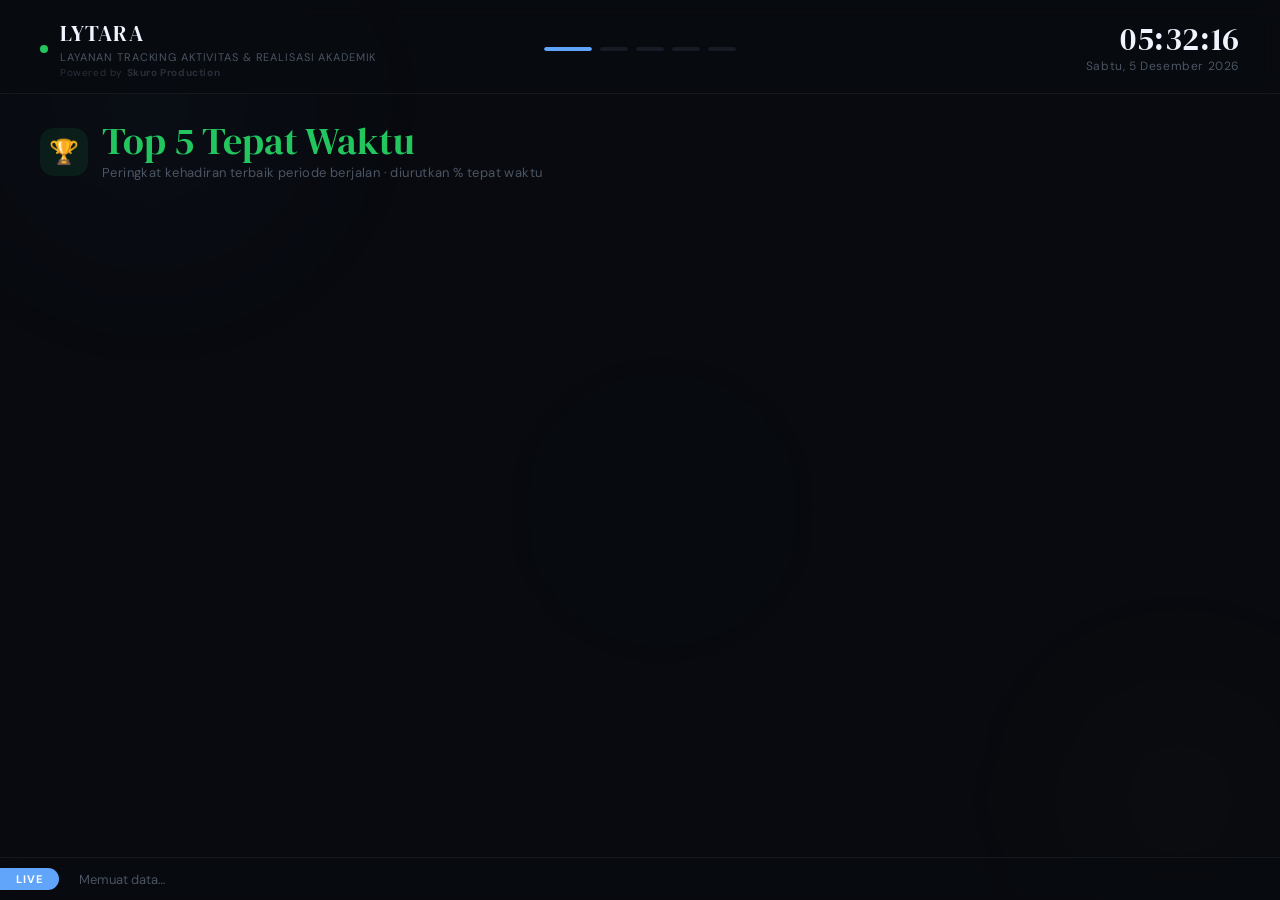
<file: leaderboard-tv.html>
<!DOCTYPE html>
<html lang="id">
<head>
<meta charset="UTF-8"/>
<meta name="viewport" content="width=device-width, initial-scale=1.0"/>
<title>LYTARA TV — Kehadiran Dosen</title>
<link href="https://fonts.googleapis.com/css2?family=DM+Serif+Display:ital@0;1&family=DM+Sans:opsz,wght@9..40,300;400;500;600;700;800&display=swap" rel="stylesheet"/>
<style>
:root {
  --bg: #080a0f;
  --surface: #0f1219;
  --surface2: #161b25;
  --border: rgba(255,255,255,0.06);
  --text: #f0f4ff;
  --muted: #4b5563;
  --green: #22c55e;
  --green-dim: rgba(34,197,94,0.1);
  --red: #ef4444;
  --red-dim: rgba(239,68,68,0.1);
  --orange: #f97316;
  --blue: #60a5fa;
  --blue-dim: rgba(96,165,250,0.1);
  --gold: #f5c842;
  --gold-dim: rgba(245,200,66,0.1);
  --yellow: #facc15;
  --yellow-dim: rgba(250,204,21,0.1);
  --slide-dur: 8s;
}

* { box-sizing: border-box; margin: 0; padding: 0; }

html, body {
  width: 100%; height: 100%;
  overflow: hidden;
  background: var(--bg);
  color: var(--text);
  font-family: 'DM Sans', sans-serif;
}

/* ── AMBIENT BG ── */
.orb {
  position: fixed;
  border-radius: 50%;
  pointer-events: none;
  z-index: 0;
  filter: blur(80px);
  opacity: .5;
}
.orb1 { width: 500px; height: 500px; background: radial-gradient(circle, rgba(96,165,250,0.08), transparent 70%); top: -150px; left: -100px; }
.orb2 { width: 400px; height: 400px; background: radial-gradient(circle, rgba(245,200,66,0.06), transparent 70%); bottom: -100px; right: -100px; }
.orb3 { width: 300px; height: 300px; background: radial-gradient(circle, rgba(34,197,94,0.05), transparent 70%); top: 40%; left: 40%; }

/* ── LAYOUT ── */
.tv-wrap {
  position: relative;
  z-index: 1;
  width: 100vw;
  height: 100vh;
  display: grid;
  grid-template-rows: auto 1fr auto;
  padding: 0;
  overflow: hidden;
}

/* ── TOP BAR ── */
.top-bar {
  display: grid;
  grid-template-columns: 1fr auto 1fr;
  align-items: center;
  padding: 18px 40px 14px;
  border-bottom: 1px solid var(--border);
  background: rgba(8,10,15,0.8);
  backdrop-filter: blur(10px);
  gap: 20px;
}

.brand {
  display: flex;
  align-items: center;
  gap: 12px;
}

.brand-dot {
  width: 8px; height: 8px;
  border-radius: 50%;
  background: var(--green);
  animation: pulse 2s infinite;
  flex-shrink: 0;
}

@keyframes pulse {
  0%,100% { opacity:1; box-shadow: 0 0 0 0 rgba(34,197,94,.4); }
  50% { opacity:.7; box-shadow: 0 0 0 6px rgba(34,197,94,0); }
}

.brand-name {
  font-family: 'DM Serif Display', serif;
  font-size: 22px;
  letter-spacing: .05em;
  color: var(--text);
}

.brand-sub {
  font-size: 11px;
  color: var(--muted);
  letter-spacing: .08em;
  text-transform: uppercase;
  margin-top: 2px;
}

/* Slide indicator center */
.slide-indicator {
  display: flex;
  gap: 8px;
  justify-content: center;
  align-items: center;
}

.si-dot {
  width: 28px; height: 4px;
  border-radius: 99px;
  background: var(--surface2);
  transition: background .3s, width .3s;
  position: relative;
  overflow: hidden;
}

.si-dot.active {
  width: 48px;
}

.si-dot.active::after {
  content: '';
  position: absolute;
  top: 0; left: 0;
  height: 100%;
  background: var(--blue);
  border-radius: 99px;
  animation: fill-bar var(--slide-dur) linear forwards;
}

@keyframes fill-bar { from { width:0% } to { width:100% } }

/* Clock right */
.clock-box {
  text-align: right;
}

.clock-time {
  font-family: 'DM Serif Display', serif;
  font-size: 32px;
  line-height: 1;
  color: var(--text);
  letter-spacing: .02em;
}

.clock-date {
  font-size: 12px;
  color: var(--muted);
  margin-top: 3px;
  letter-spacing: .05em;
}

/* ── SLIDE CONTAINER ── */
.slides-container {
  position: relative;
  overflow: hidden;
  width: 100%;
  height: 100%;
}

.slide {
  position: absolute;
  inset: 0;
  padding: 28px 40px 20px;
  opacity: 0;
  transform: translateX(60px);
  transition: opacity .6s ease, transform .6s ease;
  pointer-events: none;
}

.slide.active {
  opacity: 1;
  transform: translateX(0);
  pointer-events: auto;
}

.slide.exit {
  opacity: 0;
  transform: translateX(-60px);
}

/* ── SLIDE HEADER ── */
.slide-header {
  display: flex;
  align-items: center;
  gap: 14px;
  margin-bottom: 20px;
}

.slide-icon {
  width: 48px; height: 48px;
  border-radius: 14px;
  display: flex;
  align-items: center;
  justify-content: center;
  font-size: 24px;
  flex-shrink: 0;
}

.slide-title {
  font-family: 'DM Serif Display', serif;
  font-size: clamp(26px, 3vw, 38px);
  line-height: 1;
}

.slide-sub {
  font-size: 13px;
  color: var(--muted);
  margin-top: 4px;
  letter-spacing: .03em;
}

/* ── LEADERBOARD ROWS ── */
.lb-list {
  display: flex;
  flex-direction: column;
  gap: 10px;
}

.lb-row {
  display: grid;
  grid-template-columns: 52px 56px 1fr auto;
  align-items: center;
  gap: 16px;
  background: var(--surface);
  border: 1px solid var(--border);
  border-radius: 16px;
  padding: 16px 24px;
  position: relative;
  overflow: hidden;
  animation: rowIn .5s both;
}

@keyframes rowIn {
  from { opacity:0; transform: translateY(16px); }
  to   { opacity:1; transform: translateY(0); }
}

.lb-row:nth-child(1) { animation-delay: .10s }
.lb-row:nth-child(2) { animation-delay: .18s }
.lb-row:nth-child(3) { animation-delay: .26s }
.lb-row:nth-child(4) { animation-delay: .34s }
.lb-row:nth-child(5) { animation-delay: .42s }

.lb-row::before {
  content: '';
  position: absolute;
  top: 0; left: 0;
  width: 3px; height: 100%;
  border-radius: 99px;
}

.slide-top .lb-row::before { background: var(--green); }
.slide-bot .lb-row::before { background: var(--red); }

.lb-row.lb-first { background: linear-gradient(135deg, rgba(34,197,94,0.07), var(--surface)); border-color: rgba(34,197,94,0.2); }
.lb-row.lb-first-bot { background: linear-gradient(135deg, rgba(239,68,68,0.07), var(--surface)); border-color: rgba(239,68,68,0.2); }

/* rank */
.lb-rank {
  font-size: 28px;
  text-align: center;
  line-height: 1;
}

/* avatar */
.lb-avatar {
  width: 52px; height: 52px;
  border-radius: 50%;
  display: flex;
  align-items: center;
  justify-content: center;
  font-family: 'DM Serif Display', serif;
  font-size: 18px;
  font-weight: 700;
  color: #fff;
  flex-shrink: 0;
}

/* info */
.lb-info {}
.lb-name {
  font-size: clamp(15px, 1.6vw, 20px);
  font-weight: 700;
  color: var(--text);
  white-space: nowrap;
  overflow: hidden;
  text-overflow: ellipsis;
  margin-bottom: 6px;
}

.lb-meta {
  display: flex;
  gap: 8px;
  flex-wrap: wrap;
  align-items: center;
}

.lb-tag {
  font-size: 12px;
  font-weight: 600;
  padding: 3px 10px;
  border-radius: 20px;
}

.tag-green { background: var(--green-dim); color: var(--green); }
.tag-orange { background: rgba(249,115,22,.12); color: var(--orange); }
.tag-red { background: var(--red-dim); color: var(--red); }
.tag-blue { background: var(--blue-dim); color: var(--blue); }
.tag-yellow { background: var(--yellow-dim); color: var(--yellow); }
.tag-muted { background: rgba(255,255,255,.05); color: var(--muted); }

/* bar */
.lb-bar-wrap {
  margin-top: 8px;
  height: 5px;
  background: rgba(255,255,255,.06);
  border-radius: 99px;
  overflow: hidden;
  width: 100%;
  max-width: 400px;
}
.lb-bar {
  height: 100%;
  border-radius: 99px;
  transition: width .8s ease;
}

/* score */
.lb-score {
  text-align: right;
  flex-shrink: 0;
  min-width: 90px;
}

.lb-score-main {
  font-family: 'DM Serif Display', serif;
  font-size: clamp(28px, 3.5vw, 44px);
  line-height: 1;
}

.slide-top .lb-score-main { color: var(--green); }
.slide-bot .lb-score-main { color: var(--red); }

.lb-score-sub {
  font-size: 11px;
  color: var(--muted);
  margin-top: 3px;
  letter-spacing: .03em;
}

/* ── SLIDE STATS (slide 3) ── */
.stats-grid {
  display: grid;
  grid-template-columns: repeat(4, 1fr);
  gap: 16px;
  margin-bottom: 24px;
}

.stat-card {
  background: var(--surface);
  border: 1px solid var(--border);
  border-radius: 20px;
  padding: 28px 24px;
  position: relative;
  overflow: hidden;
}

.stat-card::before {
  content: '';
  position: absolute;
  top: 0; left: 0; right: 0;
  height: 3px;
  border-radius: 20px 20px 0 0;
}

.sc-blue::before { background: var(--blue); }
.sc-green::before { background: var(--green); }
.sc-orange::before { background: var(--orange); }
.sc-yellow::before { background: var(--yellow); }

.stat-card-num {
  font-family: 'DM Serif Display', serif;
  font-size: clamp(36px, 5vw, 64px);
  line-height: 1;
  margin-bottom: 8px;
}

.sc-blue .stat-card-num { color: var(--blue); }
.sc-green .stat-card-num { color: var(--green); }
.sc-orange .stat-card-num { color: var(--orange); }
.sc-yellow .stat-card-num { color: var(--yellow); }

.stat-card-lbl {
  font-size: 13px;
  font-weight: 600;
  color: var(--muted);
  text-transform: uppercase;
  letter-spacing: .08em;
}

.stat-card-sub {
  font-size: 12px;
  color: var(--muted);
  margin-top: 6px;
  opacity: .7;
}

/* Rate bar besar */
.rate-bar-section {
  background: var(--surface);
  border: 1px solid var(--border);
  border-radius: 20px;
  padding: 24px 32px;
}

.rate-label {
  font-size: 13px;
  font-weight: 600;
  color: var(--muted);
  text-transform: uppercase;
  letter-spacing: .08em;
  margin-bottom: 12px;
}

.rate-bar-outer {
  height: 20px;
  background: rgba(255,255,255,.05);
  border-radius: 99px;
  overflow: hidden;
  margin-bottom: 10px;
}

.rate-bar-fill {
  height: 100%;
  border-radius: 99px;
  background: linear-gradient(90deg, var(--green), #16a34a);
  transition: width 1.5s ease;
  position: relative;
}

.rate-bar-fill::after {
  content: attr(data-pct);
  position: absolute;
  right: 10px;
  top: 50%;
  transform: translateY(-50%);
  font-size: 12px;
  font-weight: 700;
  color: #fff;
}

.rate-breakdown {
  display: flex;
  gap: 20px;
  font-size: 13px;
  color: var(--muted);
}
.rate-breakdown b { color: var(--text); }

/* ── SLIDE TODAY (slide 4) ── */
.today-grid {
  display: grid;
  grid-template-columns: 1fr 1fr;
  gap: 16px;
  height: calc(100% - 80px);
  overflow: hidden;
}

.today-grid > div {
  overflow-y: auto;
  padding-right: 4px;
  scroll-behavior: smooth;
}

/* Custom scrollbar for today columns */
.today-grid > div::-webkit-scrollbar { width: 4px; }
.today-grid > div::-webkit-scrollbar-track { background: transparent; }
.today-grid > div::-webkit-scrollbar-thumb { background: var(--border); border-radius: 99px; }

.today-col-head {
  font-size: 12px;
  font-weight: 700;
  text-transform: uppercase;
  letter-spacing: .08em;
  margin-bottom: 12px;
  display: flex;
  align-items: center;
  gap: 8px;
}

.today-item {
  display: flex;
  align-items: center;
  gap: 10px;
  background: var(--surface);
  border: 1px solid var(--border);
  border-radius: 12px;
  padding: 10px 14px;
  margin-bottom: 8px;
  animation: rowIn .5s both;
  min-width: 0;
}

.today-avatar {
  width: 36px; height: 36px;
  border-radius: 50%;
  display: flex;
  align-items: center;
  justify-content: center;
  font-size: 12px;
  font-weight: 700;
  color: #fff;
  flex-shrink: 0;
  font-family: 'DM Serif Display', serif;
}

.today-info { flex:1; min-width:0; overflow:hidden; }
.today-name { font-size: 12px; font-weight: 700; white-space: nowrap; overflow: hidden; text-overflow: ellipsis; }
.today-detail { font-size: 10px; color: var(--muted); margin-top: 2px; white-space: nowrap; overflow: hidden; text-overflow: ellipsis; }
.today-status { font-size: 10px; font-weight: 700; flex-shrink: 0; }

.today-right {
  display: flex;
  flex-direction: column;
  align-items: flex-end;
  gap: 4px;
  flex-shrink: 0;
  min-width: 0;
}

/* ── TODAY: BERLANGSUNG HIGHLIGHT ── */
.today-item.berlangsung {
  background: linear-gradient(135deg, rgba(245,200,66,0.10), rgba(245,200,66,0.04));
  border-color: rgba(245,200,66,0.35);
  box-shadow: 0 0 0 1px rgba(245,200,66,0.15);
  position: relative;
}
.today-item.berlangsung::before {
  content: '';
  position: absolute;
  left: 0; top: 0; bottom: 0;
  width: 3px;
  background: var(--gold);
  border-radius: 99px 0 0 99px;
}
.badge-live {
  font-size: 9px;
  font-weight: 800;
  letter-spacing: .1em;
  text-transform: uppercase;
  background: var(--gold);
  color: #000;
  border-radius: 6px;
  padding: 2px 7px;
  flex-shrink: 0;
  white-space: nowrap;
  animation: pulseBadge 1.8s infinite;
}
@keyframes pulseBadge {
  0%,100% { opacity:1; }
  50% { opacity:.6; }
}

/* ── TODAY COLUMNS: smooth CSS scroll animation ── */
.today-col-scroll {
  overflow: hidden;
  position: relative;
  height: 100%;
  display: flex;
  flex-direction: column;
}
.today-col-inner {
  will-change: transform;
  flex: 1;
}

/* ── TODAY STATUS EXTENDED ── */
.today-status-wrap { display: flex; flex-direction: column; align-items: flex-end; gap: 3px; }
.today-mk-late { font-size: 10px; color: var(--orange); font-weight: 600; white-space: nowrap; }


/* ── BOTTOM TICKER ── */
.ticker-bar {
  border-top: 1px solid var(--border);
  background: rgba(8,10,15,0.9);
  backdrop-filter: blur(10px);
  padding: 10px 0;
  overflow: hidden;
  white-space: nowrap;
  display: flex;
  align-items: center;
}

.ticker-label {
  flex-shrink: 0;
  background: var(--blue);
  color: #fff;
  font-size: 11px;
  font-weight: 700;
  letter-spacing: .08em;
  text-transform: uppercase;
  padding: 4px 16px;
  margin-right: 20px;
  border-radius: 0 20px 20px 0;
}

.ticker-track {
  display: inline-flex;
  gap: 0;
  animation: ticker-scroll 40s linear infinite;
  white-space: nowrap;
}

.ticker-track:hover { animation-play-state: paused; }

@keyframes ticker-scroll {
  0%   { transform: translateX(0); }
  100% { transform: translateX(-50%); }
}

.ticker-item {
  display: inline-flex;
  align-items: center;
  gap: 6px;
  font-size: 13px;
  color: var(--muted);
  padding: 0 32px 0 0;
}

.ticker-item .ti-name { color: var(--text); font-weight: 600; }
.ticker-item .ti-val  { font-weight: 700; }
.ticker-item .ti-sep  { color: var(--border); margin: 0 8px; }

/* ── ANOMALY SLIDE ── */
.anomaly-list-tv {
  display: flex;
  flex-direction: column;
  gap: 10px;
}

.an-tv-row {
  display: grid;
  grid-template-columns: auto 1fr auto;
  gap: 16px;
  align-items: center;
  background: var(--surface);
  border: 1px solid rgba(250,204,21,0.15);
  border-radius: 14px;
  padding: 16px 24px;
  animation: rowIn .5s both;
}

.an-tv-icon { font-size: 24px; }
.an-tv-info {}
.an-tv-name { font-size: 16px; font-weight: 700; margin-bottom: 4px; }
.an-tv-detail { font-size: 12px; color: var(--muted); line-height: 1.7; }
.an-tv-detail b { color: var(--text); }
.an-tv-detail .hl { color: var(--yellow); font-weight: 600; }
.an-tv-cat { font-size: 11px; font-weight: 700; padding: 4px 12px; border-radius: 20px; white-space: nowrap; }

/* ── SLIDE JADWAL PERUBAHAN (slide 4) ── */
.perubahan-grid {
  display: grid;
  grid-template-columns: 1fr 1fr;
  gap: 16px;
  height: calc(100% - 80px);
  overflow: hidden;
}
.perubahan-col {
  display: flex;
  flex-direction: column;
  overflow: hidden;
}
.perubahan-col-head {
  font-size: 12px;
  font-weight: 700;
  text-transform: uppercase;
  letter-spacing: .08em;
  margin-bottom: 12px;
  display: flex;
  align-items: center;
  gap: 8px;
  flex-shrink: 0;
}
.perubahan-col-inner {
  flex: 1;
  overflow: hidden;
  will-change: transform;
}
.perubahan-item {
  display: grid;
  grid-template-columns: 42px 1fr auto;
  align-items: center;
  gap: 12px;
  background: var(--surface);
  border: 1px solid var(--border);
  border-radius: 12px;
  padding: 14px 18px;
  margin-bottom: 8px;
  animation: rowIn .5s both;
  position: relative;
  overflow: hidden;
}
.perubahan-item::before {
  content: '';
  position: absolute;
  left: 0; top: 0; bottom: 0;
  width: 3px;
  border-radius: 99px 0 0 99px;
}
.perubahan-item.item-maju::before { background: var(--gold); }
.perubahan-item.item-ganti::before { background: var(--blue); }
.perubahan-avatar {
  width: 40px; height: 40px;
  border-radius: 50%;
  display: flex;
  align-items: center;
  justify-content: center;
  font-size: 13px;
  font-weight: 700;
  color: #fff;
  flex-shrink: 0;
  font-family: 'DM Serif Display', serif;
}
.perubahan-info { min-width: 0; }
.perubahan-name { font-size: 13px; font-weight: 700; white-space: nowrap; overflow: hidden; text-overflow: ellipsis; margin-bottom: 3px; }
.perubahan-mk { font-size: 11px; color: var(--muted); white-space: nowrap; overflow: hidden; text-overflow: ellipsis; }
.perubahan-jam {
  font-family: 'DM Serif Display', serif;
  font-size: 18px;
  color: var(--text);
  text-align: right;
  flex-shrink: 0;
  line-height: 1.2;
}
.perubahan-jam-sub { font-size: 10px; color: var(--muted); font-family: 'DM Sans', sans-serif; }
.badge-maju {
  font-size: 9px; font-weight: 800; letter-spacing: .08em; text-transform: uppercase;
  background: var(--gold-dim); color: var(--gold);
  border: 1px solid rgba(245,200,66,0.3);
  border-radius: 6px; padding: 2px 7px;
}
.badge-ganti {
  font-size: 9px; font-weight: 800; letter-spacing: .08em; text-transform: uppercase;
  background: var(--blue-dim); color: var(--blue);
  border: 1px solid rgba(96,165,250,0.3);
  border-radius: 6px; padding: 2px 7px;
}
.no-perubahan {
  display: flex; align-items: center; justify-content: center;
  height: 100%; color: var(--muted); font-size: 14px; gap: 8px;
}

/* ── REFRESH OVERLAY ── */
#loading-overlay {
  position: fixed;
  inset: 0;
  background: rgba(8,10,15,.85);
  display: flex;
  align-items: center;
  justify-content: center;
  z-index: 100;
  backdrop-filter: blur(4px);
  transition: opacity .5s;
}

.spinner {
  width: 48px; height: 48px;
  border: 3px solid var(--surface2);
  border-top-color: var(--blue);
  border-radius: 50%;
  animation: spin .8s linear infinite;
}

@keyframes spin { to { transform: rotate(360deg); } }

/* ── NO DATA ── */
.no-data {
  display: flex;
  flex-direction: column;
  align-items: center;
  justify-content: center;
  height: 100%;
  color: var(--muted);
  gap: 12px;
  font-size: 18px;
}

/* ANOMALY BUTTON TV */
.btn-anomali-tv {
  display: none;
  align-items: center;
  gap: 8px;
  background: rgba(250,204,21,0.1);
  border: 1px solid rgba(250,204,21,0.35);
  color: var(--yellow);
  border-radius: 12px;
  padding: 8px 18px;
  font-size: 14px;
  font-family: 'DM Sans', sans-serif;
  font-weight: 700;
  cursor: pointer;
  white-space: nowrap;
  transition: background .2s;
  margin-left: 12px;
}
.btn-anomali-tv:hover { background: rgba(250,204,21,0.2); }
.btn-anomali-tv.visible { display: inline-flex; }
.an-tv-pill {
  background: rgba(250,204,21,0.25);
  border-radius: 20px;
  padding: 1px 8px;
  font-size: 12px;
}

/* ANOMALY OVERLAY */
#anomaly-overlay {
  position: fixed;
  inset: 0;
  background: rgba(8,10,15,0.92);
  backdrop-filter: blur(8px);
  z-index: 200;
  display: none;
  flex-direction: column;
  overflow: hidden;
}
#anomaly-overlay.open { display: flex; }

.ao-topbar {
  display: flex;
  align-items: center;
  justify-content: space-between;
  padding: 20px 48px 16px;
  border-bottom: 1px solid var(--border);
  flex-shrink: 0;
}

.ao-title {
  display: flex;
  align-items: center;
  gap: 14px;
}

.ao-title-text {
  font-family: 'DM Serif Display', serif;
  font-size: 32px;
  color: var(--yellow);
}

.ao-sub {
  font-size: 13px;
  color: var(--muted);
  margin-top: 4px;
  max-width: 700px;
  line-height: 1.7;
}

.ao-close {
  background: var(--surface2);
  border: 1px solid var(--border);
  color: var(--text);
  border-radius: 12px;
  padding: 10px 24px;
  font-size: 14px;
  font-family: 'DM Sans', sans-serif;
  font-weight: 700;
  cursor: pointer;
  transition: background .2s;
}
.ao-close:hover { background: var(--surface); }

.ao-body {
  flex: 1;
  overflow-y: auto;
  padding: 24px 48px 32px;
  display: flex;
  flex-direction: column;
  gap: 14px;
}

.ao-row {
  display: grid;
  grid-template-columns: 52px 1fr auto;
  align-items: center;
  gap: 20px;
  background: var(--surface);
  border: 1px solid rgba(250,204,21,0.15);
  border-radius: 16px;
  padding: 20px 28px;
  animation: rowIn .4s both;
}

.ao-row:nth-child(1) { animation-delay:.05s }
.ao-row:nth-child(2) { animation-delay:.10s }
.ao-row:nth-child(3) { animation-delay:.15s }
.ao-row:nth-child(4) { animation-delay:.20s }
.ao-row:nth-child(5) { animation-delay:.25s }
.ao-row:nth-child(6) { animation-delay:.30s }

.ao-icon { font-size: 28px; text-align: center; }
.ao-info {}
.ao-name { font-size: 18px; font-weight: 700; margin-bottom: 6px; }
.ao-detail { font-size: 13px; color: var(--muted); line-height: 1.8; }
.ao-detail b { color: var(--text); }
.ao-detail .hl { color: var(--yellow); font-weight: 700; }
.ao-cat { font-size: 12px; font-weight: 700; padding: 5px 14px; border-radius: 20px; white-space: nowrap; text-align: center; }
.cat-A { background: rgba(239,68,68,0.15); color: #fca5a5; }
.cat-B { background: rgba(249,115,22,0.15); color: var(--orange); }
.cat-C { background: rgba(250,204,21,0.12); color: var(--yellow); }

.ao-paused-label {
  position: fixed;
  top: 18px; left: 50%;
  transform: translateX(-50%);
  background: rgba(250,204,21,0.12);
  border: 1px solid rgba(250,204,21,0.3);
  color: var(--yellow);
  font-size: 11px;
  font-weight: 700;
  padding: 4px 16px;
  border-radius: 20px;
  letter-spacing: .06em;
  z-index: 201;
  display: none;
}
</style>
</head>
<body>

<div class="orb orb1"></div>
<div class="orb orb2"></div>
<div class="orb orb3"></div>

<div id="loading-overlay"><div class="spinner"></div></div>

<div class="tv-wrap">

  <!-- TOP BAR -->
  <div class="top-bar">
    <div class="brand">
      <div class="brand-dot"></div>
      <div>
        <div class="brand-name">LYTARA</div>
        <div class="brand-sub">Layanan Tracking Aktivitas &amp; Realisasi Akademik</div>
        <div style="font-size:10px;color:var(--muted);opacity:.5;letter-spacing:.06em;margin-top:2px">Powered by <b style="color:var(--muted)">Skuro Production</b></div>
      </div>
      <button class="btn-anomali-tv" id="btn-anomali-tv" onclick="openAnomalyOverlay()">
        ⚠ Anomali <span class="an-tv-pill" id="an-tv-pill">0</span>
      </button>
    </div>

    <div class="slide-indicator" id="slide-indicator">
      <div class="si-dot active" id="si-0"></div>
      <div class="si-dot" id="si-1"></div>
      <div class="si-dot" id="si-2"></div>
      <div class="si-dot" id="si-3"></div>
      <div class="si-dot" id="si-4"></div>
    </div>

    <div class="clock-box">
      <div class="clock-time" id="clock-time">00:00:00</div>
      <div class="clock-date" id="clock-date">—</div>
    </div>
  </div>

  <!-- SLIDES -->
  <div class="slides-container">

    <!-- SLIDE 0: TOP 5 -->
    <div class="slide slide-top active" id="slide-0">
      <div class="slide-header">
        <div class="slide-icon" style="background:var(--green-dim)">🏆</div>
        <div>
          <div class="slide-title" style="color:var(--green)">Top 5 Tepat Waktu</div>
          <div class="slide-sub">Peringkat kehadiran terbaik periode berjalan · diurutkan % tepat waktu</div>
        </div>
      </div>
      <div class="lb-list" id="tv-top"></div>
    </div>

    <!-- SLIDE 1: BOTTOM 5 -->
    <div class="slide slide-bot" id="slide-1">
      <div class="slide-header">
        <div class="slide-icon" style="background:var(--red-dim)">⏱️</div>
        <div>
          <div class="slide-title" style="color:var(--red)">Bottom 5 Terlambat Masuk</div>
          <div class="slide-sub">Diurutkan berdasarkan frekuensi & rata-rata menit terlambat masuk</div>
        </div>
      </div>
      <div class="lb-list" id="tv-bot"></div>
    </div>

    <!-- SLIDE 2: STATISTIK -->
    <div class="slide" id="slide-2">
      <div class="slide-header">
        <div class="slide-icon" style="background:var(--blue-dim)">📊</div>
        <div>
          <div class="slide-title" style="color:var(--blue)">Statistik Periode Berjalan</div>
          <div class="slide-sub" id="stat-period-label">—</div>
        </div>
      </div>
      <div class="stats-grid">
        <div class="stat-card sc-blue">
          <div class="stat-card-num" id="tv-stat-dosen">—</div>
          <div class="stat-card-lbl">Dosen Aktif</div>
          <div class="stat-card-sub">memenuhi threshold ≥8 sesi</div>
        </div>
        <div class="stat-card sc-green">
          <div class="stat-card-num" id="tv-stat-tepat">—</div>
          <div class="stat-card-lbl">Sesi Tepat Waktu</div>
          <div class="stat-card-sub" id="tv-stat-tepat-sub">dari total sesi</div>
        </div>
        <div class="stat-card sc-orange">
          <div class="stat-card-num" id="tv-stat-lambat">—</div>
          <div class="stat-card-lbl">Sesi Terlambat</div>
          <div class="stat-card-sub">keterlambatan wajar tercatat</div>
        </div>
        <div class="stat-card sc-yellow">
          <div class="stat-card-num" id="tv-stat-anomali">—</div>
          <div class="stat-card-lbl">Data Anomali</div>
          <div class="stat-card-sub">rekaman setelah kelas selesai</div>
        </div>
      </div>
      <div class="rate-bar-section">
        <div class="rate-label">Tingkat Kehadiran Tepat Waktu Keseluruhan</div>
        <div class="rate-bar-outer">
          <div class="rate-bar-fill" id="tv-rate-bar" style="width:0%" data-pct="0%"></div>
        </div>
        <div class="rate-breakdown" id="tv-rate-breakdown">—</div>
      </div>
    </div>

    <!-- SLIDE 3: JADWAL HARI INI -->
    <div class="slide" id="slide-3">
      <div class="slide-header">
        <div class="slide-icon" style="background:var(--gold-dim)">📅</div>
        <div>
          <div class="slide-title" style="color:var(--gold)">Jadwal Mengajar Hari Ini</div>
          <div class="slide-sub" id="today-hari-label">—</div>
        </div>
      </div>
      <div class="today-grid">
        <div class="today-col-scroll" id="scroll-hadir">
          <div class="today-col-head" style="color:var(--green)">
            <span>✓</span> Sudah Hadir
          </div>
          <div class="today-col-inner" id="today-hadir"></div>
        </div>
        <div class="today-col-scroll" id="scroll-belum">
          <div class="today-col-head" style="color:var(--orange)">
            <span>◷</span> Belum / Akan Mengajar
          </div>
          <div class="today-col-inner" id="today-belum"></div>
        </div>
      </div>
    </div>

    <!-- SLIDE 4: JADWAL MAJU & PENGGANTI -->
    <div class="slide" id="slide-4">
      <div class="slide-header">
        <div class="slide-icon" style="background:rgba(245,200,66,0.1)">🔄</div>
        <div>
          <div class="slide-title" style="color:var(--gold)">Jadwal Berubah Hari Ini</div>
          <div class="slide-sub" id="perubahan-sub-label">Jadwal maju & pengganti yang sudah disetujui Admin</div>
        </div>
      </div>
      <div class="perubahan-grid">
        <div class="perubahan-col">
          <div class="perubahan-col-head" style="color:var(--gold)">
            <span>⏩</span> Jadwal Maju
            <span id="perubahan-maju-count" style="background:rgba(245,200,66,0.15);border-radius:20px;padding:1px 10px;font-size:11px">0</span>
          </div>
          <div style="overflow:hidden;flex:1;position:relative">
            <div class="perubahan-col-inner" id="perubahan-maju-inner"></div>
          </div>
        </div>
        <div class="perubahan-col">
          <div class="perubahan-col-head" style="color:var(--blue)">
            <span>🔄</span> Jadwal Pengganti
            <span id="perubahan-ganti-count" style="background:var(--blue-dim);border-radius:20px;padding:1px 10px;font-size:11px">0</span>
          </div>
          <div style="overflow:hidden;flex:1;position:relative">
            <div class="perubahan-col-inner" id="perubahan-ganti-inner"></div>
          </div>
        </div>
      </div>
    </div>

  </div>
  <div class="ticker-bar">
    <div class="ticker-label">LIVE</div>
    <div class="ticker-track" id="ticker-track">
      <span class="ticker-item">Memuat data…</span>
    </div>
  </div>

</div>

<script>
const API = 'https://script.google.com/macros/s/AKfycbxGKxl4M9NdTNZTJu1xSvdDulR0PkQRRiIihjDSp_VKxHETmstZ0qXSGDhlLljDRpJDlA/exec';
// Durasi per slide (ms): [0] Top5, [1] Bot5, [2] Statistik, [3] Kelas Hari Ini, [4] Perubahan Jadwal
const SLIDE_DURS  = [8000, 8000, 8000, 18000, 18000];
const SLIDE_DUR   = 8000;  // default fallback (untuk CSS variable)
const REFRESH_SEC = 60;    // data refresh
const MIN_SESI    = 1;
const TOTAL_SLIDES= 5;

let currentSlide  = 0;
let slideTimer    = null;
let refreshTimer  = null;

// ── HARI MAP (global — dipakai di process() & updateClock) ──
const HARI_MAP = {0:'Minggu',1:'Senin',2:'Selasa',3:'Rabu',4:'Kamis',5:'Jumat',6:'Sabtu'};

// ── AVATAR ──
const COLORS = ['#3b82f6','#8b5cf6','#ec4899','#f59e0b','#10b981','#ef4444','#06b6d4','#f97316','#a855f7','#14b8a6'];
function avatarColor(n){ let h=0; for(let i=0;i<n.length;i++) h=n.charCodeAt(i)+((h<<5)-h); return COLORS[Math.abs(h)%COLORS.length]; }
function initials(n){ return n.trim().split(/\s+/).slice(0,2).map(w=>w[0]).join('').toUpperCase(); }

// ── CLOCK ──
function updateClock() {
  const now = new Date();
  const hh = String(now.getHours()).padStart(2,'0');
  const mm = String(now.getMinutes()).padStart(2,'0');
  const ss = String(now.getSeconds()).padStart(2,'0');
  document.getElementById('clock-time').textContent = `${hh}:${mm}:${ss}`;

  const HARI = ['Minggu','Senin','Selasa','Rabu','Kamis','Jumat','Sabtu'];
  const BULAN= ['Januari','Februari','Maret','April','Mei','Juni','Juli','Agustus','September','Oktober','November','Desember'];
  const d = now.getDate(), m = now.getMonth(), y = now.getFullYear(), dw = now.getDay();
  document.getElementById('clock-date').textContent = `${HARI[dw]}, ${d} ${BULAN[m]} ${y}`;
}

// ── DATE UTILS ──
function todayStr(){ return new Date().toISOString().slice(0,10); }
function parseTgl(s){
  s = String(s||'').trim();
  if(s.includes('/')){ const [d,m,y]=s.split('/'); return new Date(+y,+m-1,+d); }
  if(s.includes('-')) return new Date(s);
  return null;
}
function toMin(s){
  s = String(s||'').trim().replace('.',':');
  const p = s.split(':');
  if(p.length>=2){ const h=parseInt(p[0]),m=parseInt(p[1]); if(!isNaN(h)&&!isNaN(m)) return h*60+m; }
  return null;
}
function minToJam(m){ if(m===null||m===undefined) return '?'; return String(Math.floor(m/60)).padStart(2,'0')+':'+String(m%60).padStart(2,'0'); }
function fmtDate(s){
  if(!s) return '—';
  const [y,m,d]=s.split('-');
  const mo=['Jan','Feb','Mar','Apr','Mei','Jun','Jul','Ags','Sep','Okt','Nov','Des'];
  return `${parseInt(d)} ${mo[parseInt(m)-1]} ${y}`;
}

// ── SLIDE CONTROL ──
function goSlide(n) {
  const slides = document.querySelectorAll('.slide');
  const dots   = document.querySelectorAll('.si-dot');
  const total  = window._activeSlides || TOTAL_SLIDES;

  slides[currentSlide].classList.remove('active');
  slides[currentSlide].classList.add('exit');
  setTimeout(()=>{ slides[currentSlide].classList.remove('exit'); }, 650);

  dots[currentSlide].classList.remove('active');
  dots[currentSlide].style.width = '';

  // Hitung slide berikutnya, skip slide-4 jika disembunyikan
  let next = (n + TOTAL_SLIDES) % TOTAL_SLIDES;
  if(next === 4 && total < 5) next = 0;

  currentSlide = next;

  // Set CSS variable durasi sesuai slide aktif
  const dur = SLIDE_DURS[currentSlide] || SLIDE_DUR;
  document.documentElement.style.setProperty('--slide-dur', (dur/1000)+'s');

  slides[currentSlide].classList.add('active');
  // Restart scroll saat masuk slide Today
  if (currentSlide === 3) setTimeout(startTodayScroll, 400);
  dots[currentSlide].classList.add('active');
  // Restart fill animation
  const dot = dots[currentSlide];
  dot.classList.remove('active');
  void dot.offsetWidth;
  dot.classList.add('active');
}

function startSlideShow() {
  if(slideTimer) clearTimeout(slideTimer);
  // Gunakan durasi slide saat ini, lalu reschedule tiap pergantian
  function scheduleNext() {
    const dur = SLIDE_DURS[currentSlide] || SLIDE_DUR;
    slideTimer = setTimeout(()=>{
      goSlide(currentSlide + 1);
      scheduleNext();
    }, dur);
  }
  scheduleNext();
}

// ── DATA LOAD ──
function fetchWithTimeout(url, ms=15000) {
  const timeout = new Promise((_,rej) => setTimeout(()=>rej(new Error('Fetch timeout')), ms));
  return Promise.race([fetch(url).then(r=>r.json()), timeout]);
}

async function loadData() {
  try {
    const [rP, rJ, rM, rG] = await Promise.all([
      fetchWithTimeout(`${API}?action=getPresensi&bulan=all`),
      fetchWithTimeout(`${API}?action=getJadwal`),
      fetchWithTimeout(`${API}?action=getMaju`),
      fetchWithTimeout(`${API}?action=getGanti`)
    ]);
    if(rP.error || rJ.error) throw new Error(rP.error||rJ.error);
    try {
      process(rP.data||[], rJ.data||[], rM.data||[], rG.data||[]);
    } catch(pe) {
      console.error('Process error:', pe);
    }
  } catch(e) {
    console.error('Load error:', e);
  } finally {
    hideOverlay();
  }
}

function process(presensi, jadwals, majuData, gantiData) {
  // Build jadwal lookup
  const jMap = {};
  const tvAnomalies = [];
  jadwals.forEach(j => {
    jMap[j.id] = {
      selesai: toMin(j.jamSelesai),
      mulai:   toMin(j.jamMulai),
      mk: j.mk||'', kelas: j.kelas||'', hari: j.hari||'',
      dosenId: j.dosenId||'',
    };
  });

  // ── JENDELA WAKTU HARI INI ──
  // Filter: hanya hari ini, mulai 15 menit sebelum jadwal pertama
  const now   = new Date();
  const hariIni  = HARI_MAP[now.getDay()];
  const jadwalHariIni = jadwals.filter(j => j.hari === hariIni);

  // Jam mulai paling awal hari ini
  let earliestMin = null;
  jadwalHariIni.forEach(j => {
    const m = toMin(j.jamMulai);
    if (m !== null && (earliestMin === null || m < earliestMin)) earliestMin = m;
  });
  const windowStart = earliestMin !== null ? Math.max(0, earliestMin - 15) : null;
  const nowMin = now.getHours() * 60 + now.getMinutes();

  // Filter presensi hari ini saja + dalam jendela waktu
  const todayPresensi = presensi.filter(p => {
    const t = parseTgl(p.tanggal);
    if (!t) return false;
    const isToday = t.getDate()===now.getDate() && t.getMonth()===now.getMonth() && t.getFullYear()===now.getFullYear();
    if (!isToday) return false;
    if (windowStart !== null) {
      const hadirM = toMin(String(p.waktuHadir||''));
      if (hadirM !== null && hadirM < windowStart) return false;
    }
    return true;
  });

  // Agregasi LEADERBOARD — sama persis dengan leaderboard.html (hanya data hari ini)
  const map = {};
  let totalAnomali = 0;

  todayPresensi.forEach(p => {
    const id = p.dosenId||p.dosen; if(!id) return;
    if(!map[id]) map[id] = { id, nama:p.dosen||id, total:0, tepat:0, terlambatW:0, terlambatA:0, totalMenitW:0, luring:0, daring:0, mkSet:new Set() };
    const d = map[id];
    d.total++;
    if(p.mk) d.mkSet.add(String(p.mk).trim());

    const mode = (p.modeKuliah||'').toLowerCase();
    if(mode==='luring') d.luring++; else d.daring++;

    const st   = (p.statusHadir||p.status||'').toLowerCase();
    const diff = Number(p.selisihHadir||p.diff||0);

    const hadirM  = toMin(String(p.waktuHadir||''));
    const jInfo   = jMap[p.jadwalId||''] || {};
    const selesaiM= jInfo.selesai !== undefined ? jInfo.selesai : null;
    const anomali = hadirM!==null && selesaiM!==null && hadirM>selesaiM;

    // Hitung keterlambatan riil
    const mulaiM2  = jInfo.mulai !== undefined ? jInfo.mulai : null;
    const lambatRiil = (hadirM!==null && mulaiM2!==null) ? hadirM - mulaiM2 : diff;

    if(st.includes('tepat') || (!st.includes('terlambat') && lambatRiil<=0)) {
      d.tepat++;
    } else if(anomali) {
      d.terlambatA++; totalAnomali++;
      tvAnomalies.push({
        nama: d.nama, tanggal: p.tanggal||'', hari: jInfo.hari||'',
        mk: p.mk||'', kelas: p.kelas||'',
        jamMulai: minToJam(jInfo.mulai), jamSelesai: minToJam(selesaiM),
        waktuHadir: String(p.waktuHadir||'').replace('.',':'),
        lewatSelesai: hadirM - selesaiM,
      });
    } else {
      d.terlambatW++;
      const menitLambat = lambatRiil > 0 ? lambatRiil : Math.max(diff,1);
      d.totalMenitW += menitLambat;
      if(!d.mkTerlambat) d.mkTerlambat = [];
      d.mkTerlambat.push({ mk: p.mk||'', kelas: p.kelas||'', menit: menitLambat, waktuHadir: String(p.waktuHadir||'').replace('.',':'), jamMulai: minToJam(jInfo.mulai) });
    }
  });

  const list   = Object.values(map).filter(d=>d.total>0);
  const lolos  = list.filter(d=>d.total>=MIN_SESI);
  const tTotal = todayPresensi.length;
  const tTepat = list.reduce((a,d)=>a+d.tepat,0);
  const tLambat= list.reduce((a,d)=>a+d.terlambatW,0);
  const ratePct= tTotal>0 ? (tTepat/tTotal*100) : 0;

  // Top 5 — sama dengan leaderboard.html: sort by pctTepat, tiebreak by tepat count
  lolos.forEach(d => {
    d.pctTepat  = d.total>0 ? d.tepat/d.total : 0;
    d.pctLuring = d.total>0 ? d.luring/d.total : 0;
  });
  const top5 = [...lolos].sort((a,b)=>{
    if(b.pctTepat!==a.pctTepat) return b.pctTepat-a.pctTepat;
    return b.tepat-a.tepat;
  }).slice(0,5);

  // Bottom 5 — sama dengan leaderboard.html: composite score 60% frekuensi + 40% avg menit
  const withLate = list.filter(d=>d.terlambatW>0).map(d=>({...d,avgM:d.totalMenitW/d.terlambatW}));
  let bot5 = [];
  if(withLate.length){
    const mxF=Math.max(...withLate.map(d=>d.terlambatW));
    const mxA=Math.max(...withLate.map(d=>d.avgM));
    withLate.forEach(d=>{ d.skor=(0.6*(d.terlambatW/mxF)+0.4*(d.avgM/mxA))*100; });
    bot5=withLate.sort((a,b)=>b.skor-a.skor).slice(0,5);
  }

  // Today: who has schedule today
  const todayJadwal = jadwals.filter(j=>j.hari===hariIni).sort((a,b)=>(toMin(a.jamMulai)||0)-(toMin(b.jamMulai)||0));

  // Cross with presensi hari ini
  const presensiHariIniIds = new Set(todayPresensi.map(p=>p.jadwalId));
  const todayHadir  = todayJadwal.filter(j=>presensiHariIniIds.has(j.id));
  const todayBelum  = todayJadwal.filter(j=>!presensiHariIniIds.has(j.id));

  // Render semua
  renderTop5(top5);
  renderBot5(bot5);
  renderStats(list.length, tTepat, tLambat, totalAnomali, tTotal, ratePct);
  renderToday(hariIni, todayHadir, todayBelum, todayPresensi, jMap);
  renderTicker(top5, bot5, ratePct, tTotal);
  renderAnomalyOverlay(tvAnomalies);
  renderPerubahan(majuData||[], gantiData||[], hariIni, now);

  // Update stat period label
  const BULAN_TV = ['Januari','Februari','Maret','April','Mei','Juni','Juli','Agustus','September','Oktober','November','Desember'];
  const windowLabel = windowStart !== null
    ? ` · Data mulai ${minToJam(windowStart)}`
    : '';
  document.getElementById('stat-period-label').textContent =
    `${hariIni}, ${now.getDate()} ${BULAN_TV[now.getMonth()]} ${now.getFullYear()}${windowLabel}`;
}

// ── RENDER TOP 5 ──
const MEDALS=['🥇','🥈','🥉'];
function renderTop5(list) {
  const el = document.getElementById('tv-top');
  if(!list.length){ el.innerHTML='<div class="no-data">Tidak ada data</div>'; return; }
  const maxPct = list[0].tepat/list[0].total;
  el.innerHTML = list.map((d,i)=>{
    const pct = d.tepat/d.total*100;
    const bar = maxPct>0?(d.tepat/d.total)/maxPct*100:0;
    const rowCls = i===0?'lb-row lb-first':'lb-row';
    const rankEl = MEDALS[i]||`#${i+1}`;
    const color  = avatarColor(d.nama);
    return `<div class="${rowCls}">
      <div class="lb-rank">${rankEl}</div>
      <div class="lb-avatar" style="background:${color}">${initials(d.nama)}</div>
      <div class="lb-info">
        <div class="lb-name">${esc(d.nama)}</div>
        <div class="lb-meta">
          <span class="lb-tag tag-blue">${d.total} sesi</span>
          <span class="lb-tag tag-orange">${d.mkSet.size} MK</span>
          ${d.terlambatW>0?`<span class="lb-tag tag-red">${d.terlambatW}× terlambat masuk</span>`:`<span class="lb-tag tag-green">Tepat Waktu</span>`}
          ${d.terlambatA>0?`<span class="lb-tag tag-yellow">${d.terlambatA}× anomali</span>`:''}
        </div>
        <div class="lb-bar-wrap"><div class="lb-bar" style="width:${bar.toFixed(1)}%;background:var(--green)"></div></div>
      </div>
      <div class="lb-score">
        <div class="lb-score-main">${pct.toFixed(0)}%</div>
        <div class="lb-score-sub">${d.tepat}/${d.total} tepat</div>
      </div>
    </div>`;
  }).join('');
}

// ── RENDER BOTTOM 5 ──
function renderBot5(list) {
  const el = document.getElementById('tv-bot');
  if(!list.length){ el.innerHTML='<div class="no-data">✅ Semua dosen tepat waktu!</div>'; return; }
  const maxS = list[0].skor||1;
  el.innerHTML = list.map((d,i)=>{
    const bar = d.skor/maxS*100;
    const rowCls = i===0?'lb-row lb-first-bot':'lb-row';
    const color  = avatarColor(d.nama);
    return `<div class="${rowCls}">
      <div class="lb-rank" style="font-size:22px;color:var(--muted)">${i+1}</div>
      <div class="lb-avatar" style="background:${color}">${initials(d.nama)}</div>
      <div class="lb-info">
        <div class="lb-name">${esc(d.nama)}</div>
        <div class="lb-meta">
          <span class="lb-tag tag-red">${d.terlambatW}× terlambat</span>
          <span class="lb-tag tag-orange">rata-rata ${Math.round(d.avgM)} mnt</span>
          <span class="lb-tag tag-blue">${d.total} sesi</span>
          ${d.terlambatA>0?`<span class="lb-tag tag-yellow">${d.terlambatA}× anomali (tdk dihitung)</span>`:''}
        </div>
        <div class="lb-bar-wrap"><div class="lb-bar" style="width:${bar.toFixed(1)}%;background:var(--red)"></div></div>
      </div>
      <div class="lb-score">
        <div class="lb-score-main">${Math.round(d.skor)}</div>
        <div class="lb-score-sub">skor</div>
      </div>
    </div>`;
  }).join('');
}

// ── RENDER STATS ──
function renderStats(dosen, tepat, lambat, anomali, total, rate) {
  document.getElementById('tv-stat-dosen').textContent = dosen;
  document.getElementById('tv-stat-tepat').textContent = tepat;
  document.getElementById('tv-stat-tepat-sub').textContent = `dari ${total} total sesi`;
  document.getElementById('tv-stat-lambat').textContent = lambat;
  document.getElementById('tv-stat-anomali').textContent = anomali;
  const bar = document.getElementById('tv-rate-bar');
  bar.style.width = rate.toFixed(1)+'%';
  bar.setAttribute('data-pct', rate.toFixed(1)+'%');
  document.getElementById('tv-rate-breakdown').innerHTML =
    `<b style="color:var(--green)">${tepat} tepat waktu</b> &nbsp;·&nbsp;
     <b style="color:var(--orange)">${lambat} terlambat wajar</b> &nbsp;·&nbsp;
     <b style="color:var(--yellow)">${anomali} anomali</b> &nbsp;·&nbsp;
     <b style="color:var(--text)">${total} total sesi</b>`;
}

// ── RENDER TODAY ──
function renderToday(hariIni, hadir, belum, presensiHariIni, jMap) {
  document.getElementById('today-hari-label').textContent =
    `Jadwal mengajar hari ${hariIni} · ${hadir.length} sudah hadir · ${belum.length} belum tercatat`;

  const mkPresensi = {};
  presensiHariIni.forEach(p => { mkPresensi[p.jadwalId] = p; });

  function renderItem(j, idx) {
    const color = avatarColor(j.dosenId||'');
    const dosenNama = j.dosen || j.dosenId || '?';
    const ini   = initials(dosenNama);
    const pr    = mkPresensi[j.id];

    // Cek apakah kelas sedang berlangsung sekarang
    const nowM   = new Date().getHours()*60 + new Date().getMinutes();
    const mulaiM_j = toMin(j.jamMulai||'');
    const selM_j   = toMin(j.jamSelesai||'');
    const isBerlangsung = mulaiM_j!==null && selM_j!==null && nowM>=mulaiM_j && nowM<=selM_j;
    // Status check sama seperti leaderboard.html
    const prSt = pr ? (pr.statusHadir||pr.status||'').toLowerCase() : '';
    const prHadirM = pr ? toMin(String(pr.waktuHadir||'')) : null;
    const jMulaiM  = toMin(j.jamMulai||'');
    const prLambat = (prHadirM!==null && jMulaiM!==null) ? prHadirM - jMulaiM : Number(pr ? pr.diff||0 : 0);
    const prIsTepat = pr && (prSt.includes('tepat') || (!prSt.includes('terlambat') && prLambat<=0));
    const statusEl = pr
      ? `<div class="today-status-wrap">
           <span class="today-status" style="color:${prIsTepat?'var(--green)':'var(--orange)'}">
             ${prIsTepat?'✓ Tepat':'⚠ Terlambat +'+prLambat+' mnt'}
           </span>
           ${!prIsTepat?`<span class="today-mk-late">⏱ Hadir ${String(pr.waktuHadir||'')} (jadwal ${j.jamMulai||'?'})</span>`:''}
         </div>`
      : `<span class="today-status" style="color:var(--muted)">—</span>`;
    return `<div class="today-item${isBerlangsung?' berlangsung':''}" style="animation-delay:${idx*0.08}s">
      <div class="today-avatar" style="background:${color}">${ini}</div>
      <div class="today-info">
        <div class="today-name">${esc(dosenNama)} — ${esc(j.mk||'—')} · ${esc(j.kelas||'')}</div>
        <div class="today-detail">${j.jamMulai||'?'} – ${j.jamSelesai||'?'}${isBerlangsung?' · <span style="color:var(--gold);font-weight:700">sedang berlangsung</span>':''}</div>
      </div>
      <div class="today-right">
        ${isBerlangsung?'<span class="badge-live">LIVE</span>':''}
        ${statusEl}
      </div>
    </div>`;
  }

  const hadirEl = document.getElementById('today-hadir');
  const belumEl = document.getElementById('today-belum');

  if(!hadir.length && !belum.length) {
    hadirEl.innerHTML = '<div style="color:var(--muted);font-size:13px;padding:16px 0">Tidak ada jadwal hari ini</div>';
    belumEl.innerHTML = '';
    return;
  }

  // Sort: item berlangsung selalu di paling atas
  function sortBerlangsung(arr) {
    const nowM = new Date().getHours()*60 + new Date().getMinutes();
    return arr.slice().sort(function(a, b) {
      const aOn = (function(){ const m=toMin(a.jamMulai||''), s=toMin(a.jamSelesai||''); return m!==null&&s!==null&&nowM>=m&&nowM<=s; })();
      const bOn = (function(){ const m=toMin(b.jamMulai||''), s=toMin(b.jamSelesai||''); return m!==null&&s!==null&&nowM>=m&&nowM<=s; })();
      if (aOn && !bOn) return -1;
      if (!aOn && bOn) return  1;
      return 0;
    });
  }

  hadirEl.innerHTML = hadir.length ? sortBerlangsung(hadir).map(renderItem).join('') : '<div style="color:var(--muted);font-size:13px;padding:16px 0">Belum ada yang hadir</div>';
  belumEl.innerHTML = belum.length ? sortBerlangsung(belum).map(renderItem).join('') : '<div style="color:var(--green);font-size:13px;padding:16px 0">✓ Semua sudah tercatat hadir</div>';

  // Scroll awal ke item berlangsung pertama sebelum auto-scroll dimulai
  setTimeout(function() {
    ['scroll-hadir','scroll-belum'].forEach(function(colId) {
      var col   = document.getElementById(colId);
      var inner = col ? col.querySelector('.today-col-inner') : null;
      if (!col || !inner) return;
      var liveItem = inner.querySelector('.berlangsung');
      if (liveItem) {
        var head   = col.querySelector('.today-col-head');
        var headH  = head ? head.offsetHeight + 12 : 0;
        var offsetTop = liveItem.offsetTop - headH - 8;
        // Set posisi awal auto-scroll ke posisi item berlangsung
        inner.style.transform = 'translateY(' + (-Math.max(0, offsetTop)) + 'px)';
        inner._liveStartY = Math.max(0, offsetTop);
      }
    });
    startTodayScroll();
  }, 300);
}

// ── TODAY AUTO-SCROLL (smooth, CSS-animation based) ──
let _todayScrollRAF = {};

function startTodayScroll() {
  ['scroll-hadir','scroll-belum'].forEach(colId => {
    const col   = document.getElementById(colId);
    const inner = col ? col.querySelector('.today-col-inner') : null;
    if (!col || !inner) return;

    // Cancel previous
    if (_todayScrollRAF[colId]) cancelAnimationFrame(_todayScrollRAF[colId]);

    const head   = col.querySelector('.today-col-head');
    const headH  = head ? head.offsetHeight + 12 : 0;
    const colH   = col.offsetHeight - headH;
    const contH  = inner.scrollHeight;

    if (contH <= colH) return; // tidak perlu scroll

    const SPEED    = 0.5;   // px per frame (~30px/sec @ 60fps)
    const PAUSE_MS = 2000;  // jeda di atas & bawah
    // Jika ada item berlangsung, mulai dari posisinya — bukan dari 0
    let y = (inner._liveStartY !== undefined && inner._liveStartY > 0) ? inner._liveStartY : 0;
    inner._liveStartY = undefined; // reset setelah dipakai sekali
    let dir = 1, paused = false;

    function frame() {
      if (!paused) {
        y += SPEED * dir;
        if (y >= contH - colH) {
          y = contH - colH;
          paused = true;
          setTimeout(() => { dir = -1; paused = false; }, PAUSE_MS);
        } else if (y <= 0 && dir === -1) {
          y = 0;
          paused = true;
          setTimeout(() => { dir = 1; paused = false; }, PAUSE_MS);
        }
        inner.style.transform = `translateY(${-y}px)`;
      }
      _todayScrollRAF[colId] = requestAnimationFrame(frame);
    }
    _todayScrollRAF[colId] = requestAnimationFrame(frame);
  });
}

// ── RENDER TICKER ──
function renderTicker(top5, bot5, rate, total) {
  const items = [];
  items.push(`<span class="ticker-item"><span class="ti-name">Tingkat ketepatan waktu bulan ini</span><span class="ti-sep">·</span><span class="ti-val" style="color:var(--green)">${rate.toFixed(1)}%</span><span class="ti-sep">dari ${total} sesi</span></span>`);
  top5.forEach((d,i)=>{
    const pct=(d.tepat/d.total*100).toFixed(0);
    items.push(`<span class="ticker-item">${MEDALS[i]||'#'+(i+1)}<span class="ti-name">${esc(shortName(d.nama))}</span><span class="ti-sep">·</span><span class="ti-val" style="color:var(--green)">${pct}% tepat</span><span class="ti-sep">(${d.total} sesi)</span></span>`);
  });
  bot5.forEach((d,i)=>{
    items.push(`<span class="ticker-item">⚠<span class="ti-name">${esc(shortName(d.nama))}</span><span class="ti-sep">·</span><span class="ti-val" style="color:var(--orange)">${d.terlambatW}× terlambat</span><span class="ti-sep">rata-rata ${Math.round(d.avgM)} mnt</span></span>`);
  });
  // Tambahkan info jadwal perubahan ke ticker
  if(window._tickerPerubahan && window._tickerPerubahan.length){
    window._tickerPerubahan.forEach(t => items.push(t));
  }
  // Duplicate for seamless loop
  const html = [...items,...items].join('<span class="ticker-item" style="color:var(--border)">◆</span>');
  document.getElementById('ticker-track').innerHTML = html;
}

// ── RENDER JADWAL PERUBAHAN ──
function renderPerubahan(majuData, gantiData, hariIni, now) {
  // Normalisasi tanggal hari ini ke format dd/MM/yyyy dan yyyy-MM-dd
  const ymd = now.getFullYear()+'-'+String(now.getMonth()+1).padStart(2,'0')+'-'+String(now.getDate()).padStart(2,'0');
  const dmy = String(now.getDate()).padStart(2,'0')+'/'+String(now.getMonth()+1).padStart(2,'0')+'/'+now.getFullYear();

  // Filter jadwal maju hari ini yang sudah disetujui
  const majuHariIni = majuData.filter(m => {
    if(m.statusAcc !== 'Disetujui') return false;
    // tglRaw bisa format yyyy-MM-dd atau dd/MM/yyyy
    return m.tglRaw === ymd || m.tgl === dmy || (m.tglRaw||'').replace(/-/g,'/') === dmy;
  });

  // Filter jadwal pengganti hari ini yang sudah disetujui
  const gantiHariIni = gantiData.filter(g => {
    if(g.statusAcc !== 'Disetujui') return false;
    // g.ganti adalah yyyy-MM-dd
    return g.ganti === ymd;
  });

  // Simpan untuk ticker
  window._tickerPerubahan = [];
  majuHariIni.forEach(m => {
    window._tickerPerubahan.push(`<span class="ticker-item">⏩<span class="ti-name">${esc(shortName(m.dosen))}</span><span class="ti-sep">·</span><span class="ti-val" style="color:var(--gold)">Jadwal Maju</span><span class="ti-sep">${esc(m.mk)} · ${esc(m.jam)}</span></span>`);
  });
  gantiHariIni.forEach(g => {
    window._tickerPerubahan.push(`<span class="ticker-item">🔄<span class="ti-name">${esc(shortName(g.dosen))}</span><span class="ti-sep">·</span><span class="ti-val" style="color:var(--blue)">Jadwal Pengganti</span><span class="ti-sep">${esc(g.mk)} · ${esc(g.jam)}</span></span>`);
  });

  // Sembunyikan slide-4 jika tidak ada data sama sekali
  const slide4 = document.getElementById('slide-4');
  const dot4   = document.getElementById('si-4');
  if(!majuHariIni.length && !gantiHariIni.length) {
    slide4.style.display = 'none';
    if(dot4) dot4.style.display = 'none';
    // Kurangi total slide efektif
    window._activeSlides = 4;
  } else {
    slide4.style.display = '';
    if(dot4) dot4.style.display = '';
    window._activeSlides = 5;
  }

  // Update count badge
  document.getElementById('perubahan-maju-count').textContent = majuHariIni.length;
  document.getElementById('perubahan-ganti-count').textContent = gantiHariIni.length;
  document.getElementById('perubahan-sub-label').textContent =
    `${majuHariIni.length + gantiHariIni.length} perubahan jadwal hari ${hariIni} · hanya yang sudah ACC Admin`;

  // Render kolom Jadwal Maju
  const majuEl = document.getElementById('perubahan-maju-inner');
  if(!majuHariIni.length){
    majuEl.innerHTML = '<div class="no-perubahan">✓ Tidak ada jadwal maju hari ini</div>';
  } else {
    majuEl.innerHTML = majuHariIni.map((m, i) => {
      const color = avatarColor(m.dosenId||m.dosen||'');
      const ini   = initials(m.dosen||'?');
      const jamParts = (m.jam||'').split('-');
      const jamMulai = jamParts[0] ? jamParts[0].trim() : m.jam;
      const jamSel   = jamParts[1] ? jamParts[1].trim() : '';
      return `<div class="perubahan-item item-maju" style="animation-delay:${i*0.08}s">
        <div class="perubahan-avatar" style="background:${color}">${ini}</div>
        <div class="perubahan-info">
          <div class="perubahan-name">${esc(m.dosen||'?')}</div>
          <div class="perubahan-mk">${esc(m.mk||'—')} &nbsp;<span class="badge-maju">⏩ MAJU</span></div>
          ${m.tempat?`<div style="font-size:10px;color:var(--muted);margin-top:2px">📍 ${esc(m.tempat)}</div>`:''}
        </div>
        <div class="perubahan-jam">
          ${esc(jamMulai)}
          ${jamSel?`<div class="perubahan-jam-sub">${esc(jamSel)}</div>`:''}
        </div>
      </div>`;
    }).join('');
  }

  // Render kolom Jadwal Pengganti
  const gantiEl = document.getElementById('perubahan-ganti-inner');
  if(!gantiHariIni.length){
    gantiEl.innerHTML = '<div class="no-perubahan">✓ Tidak ada jadwal pengganti hari ini</div>';
  } else {
    gantiEl.innerHTML = gantiHariIni.map((g, i) => {
      const color = avatarColor(g.dosenId||g.dosen||'');
      const ini   = initials(g.dosen||'?');
      const jamParts = (g.jam||'').split('-');
      const jamMulai = jamParts[0] ? jamParts[0].trim() : g.jam;
      const jamSel   = jamParts[1] ? jamParts[1].trim() : '';
      const modeLabel = (g.mode||'').toLowerCase()==='daring' ? 'Daring' : 'Luring';
      return `<div class="perubahan-item item-ganti" style="animation-delay:${i*0.08}s">
        <div class="perubahan-avatar" style="background:${color}">${ini}</div>
        <div class="perubahan-info">
          <div class="perubahan-name">${esc(g.dosen||'?')}</div>
          <div class="perubahan-mk">${esc(g.mk||'—')} &nbsp;<span class="badge-ganti">🔄 PENGGANTI</span></div>
          ${g.tempat?`<div style="font-size:10px;color:var(--muted);margin-top:2px">📍 ${esc(g.tempat)} · ${modeLabel}</div>`:`<div style="font-size:10px;color:var(--muted);margin-top:2px">${modeLabel}</div>`}
        </div>
        <div class="perubahan-jam">
          ${esc(jamMulai)}
          ${jamSel?`<div class="perubahan-jam-sub">${esc(jamSel)}</div>`:''}
        </div>
      </div>`;
    }).join('');
  }
}

// ── UTILS ──
function esc(s){ return String(s).replace(/&/g,'&amp;').replace(/</g,'&lt;').replace(/>/g,'&gt;'); }
function shortName(n){ const p=n.split(',')[0].trim(); return p.split(' ').slice(0,3).join(' '); }
function hideOverlay(){
  const o=document.getElementById('loading-overlay');
  if(!o) return;
  o.style.transition='opacity .4s';
  o.style.opacity='0';
  setTimeout(()=>{ o.style.display='none'; o.style.opacity=''; }, 450);
}


// ── ANOMALY OVERLAY ──
let anomalyData = [];

function openAnomalyOverlay() {
  document.getElementById('anomaly-overlay').classList.add('open');
  document.getElementById('paused-label').style.display = 'block';
  if (slideTimer) { clearTimeout(slideTimer); slideTimer = null; }
}

function closeAnomalyOverlay() {
  document.getElementById('anomaly-overlay').classList.remove('open');
  document.getElementById('paused-label').style.display = 'none';
  startSlideShow();
}

function renderAnomalyOverlay(list) {
  anomalyData = list;
  const btn  = document.getElementById('btn-anomali-tv');
  const pill = document.getElementById('an-tv-pill');
  const body = document.getElementById('ao-body');

  if (!list.length) {
    btn.classList.remove('visible');
    body.innerHTML = '<div style="color:var(--muted);text-align:center;padding:60px;font-size:18px">✅ Tidak ada rekaman anomali pada periode ini.</div>';
    return;
  }

  btn.classList.add('visible');
  pill.textContent = list.length;

  list.sort((a,b) => b.lewatSelesai - a.lewatSelesai);

  body.innerHTML = list.map((a, i) => {
    let cat, catLabel, icon, penjelasan;
    if (a.lewatSelesai > 120) {
      cat='cat-A'; catLabel='Kemungkinan Lupa Absen'; icon='🔴';
      penjelasan=`Rekaman masuk tercatat <span class="hl">${a.lewatSelesai} menit setelah kelas selesai</span>.
        Secara logis tidak mungkin hadir mengajar pada jam tersebut —
        kemungkinan besar absen dilakukan secara retroaktif setelah kelas berakhir.`;
    } else if (a.lewatSelesai > 15) {
      cat='cat-B'; catLabel='Absen Terlambat Direkam'; icon='🟠';
      penjelasan=`Rekaman masuk tercatat <span class="hl">${a.lewatSelesai} menit setelah kelas selesai</span>.
        Dosen kemungkinan hadir mengajar namun lupa absen saat tiba,
        dan baru merekam kehadiran menjelang atau sesudah kelas berakhir.`;
    } else {
      cat='cat-C'; catLabel='Absen di Akhir Sesi'; icon='🟡';
      penjelasan=`Rekaman masuk tercatat <span class="hl">${a.lewatSelesai} menit setelah kelas selesai</span>.
        Selisih sangat kecil — kemungkinan dosen hadir namun baru sempat absen
        di penghujung sesi, atau ada sedikit keterlambatan pada sistem rekam.`;
    }
    return `<div class="ao-row" style="animation-delay:${i*0.07}s">
      <div class="ao-icon">${icon}</div>
      <div class="ao-info">
        <div class="ao-name">${esc(a.nama)}</div>
        <div class="ao-detail">
          <b>${a.tanggal} (${a.hari})</b> &nbsp;·&nbsp; ${esc(a.mk)} &nbsp;·&nbsp; Kelas ${esc(a.kelas)}<br>
          Jadwal: <b>${a.jamMulai}–${a.jamSelesai}</b> &nbsp;|&nbsp;
          Rekaman hadir: <b class="hl">${a.waktuHadir}</b> &nbsp;|&nbsp;
          ${penjelasan}
        </div>
      </div>
      <div class="ao-cat ${cat}">${catLabel}</div>
    </div>`;
  }).join('');
}

// ── INIT ──
window.addEventListener('DOMContentLoaded', async ()=>{
  setInterval(updateClock, 1000);
  updateClock();

  // Set CSS variable for slide duration (slide pertama = index 0)
  document.documentElement.style.setProperty('--slide-dur', (SLIDE_DURS[0]/1000)+'s');

  await loadData();
  startSlideShow();

  // Auto-refresh data every 60s
  setInterval(loadData, REFRESH_SEC * 1000);
});
</script>

<!-- ANOMALY OVERLAY -->
<div class="ao-paused-label" id="paused-label">⏸ SLIDE DIJEDA</div>
<div id="anomaly-overlay">
  <div class="ao-topbar">
    <div class="ao-title">
      <span style="font-size:32px">🔍</span>
      <div>
        <div class="ao-title-text">Catatan Rekaman Anomali</div>
        <div class="ao-sub">
          Kejadian berikut <b style="color:var(--text)">tidak dihitung</b> dalam skor leaderboard karena waktu rekam tercatat
          <b style="color:var(--yellow)">setelah jam selesai kelas</b> — mengindikasikan kemungkinan lupa absen, bukan keterlambatan hadir sesungguhnya.
        </div>
      </div>
    </div>
    <button class="ao-close" onclick="closeAnomalyOverlay()">✕ &nbsp;Tutup &amp; Lanjutkan</button>
  </div>
  <div class="ao-body" id="ao-body">
    <div style="color:var(--muted);text-align:center;padding:40px">Memuat…</div>
  </div>
</div>
</body>
</html>
</file>
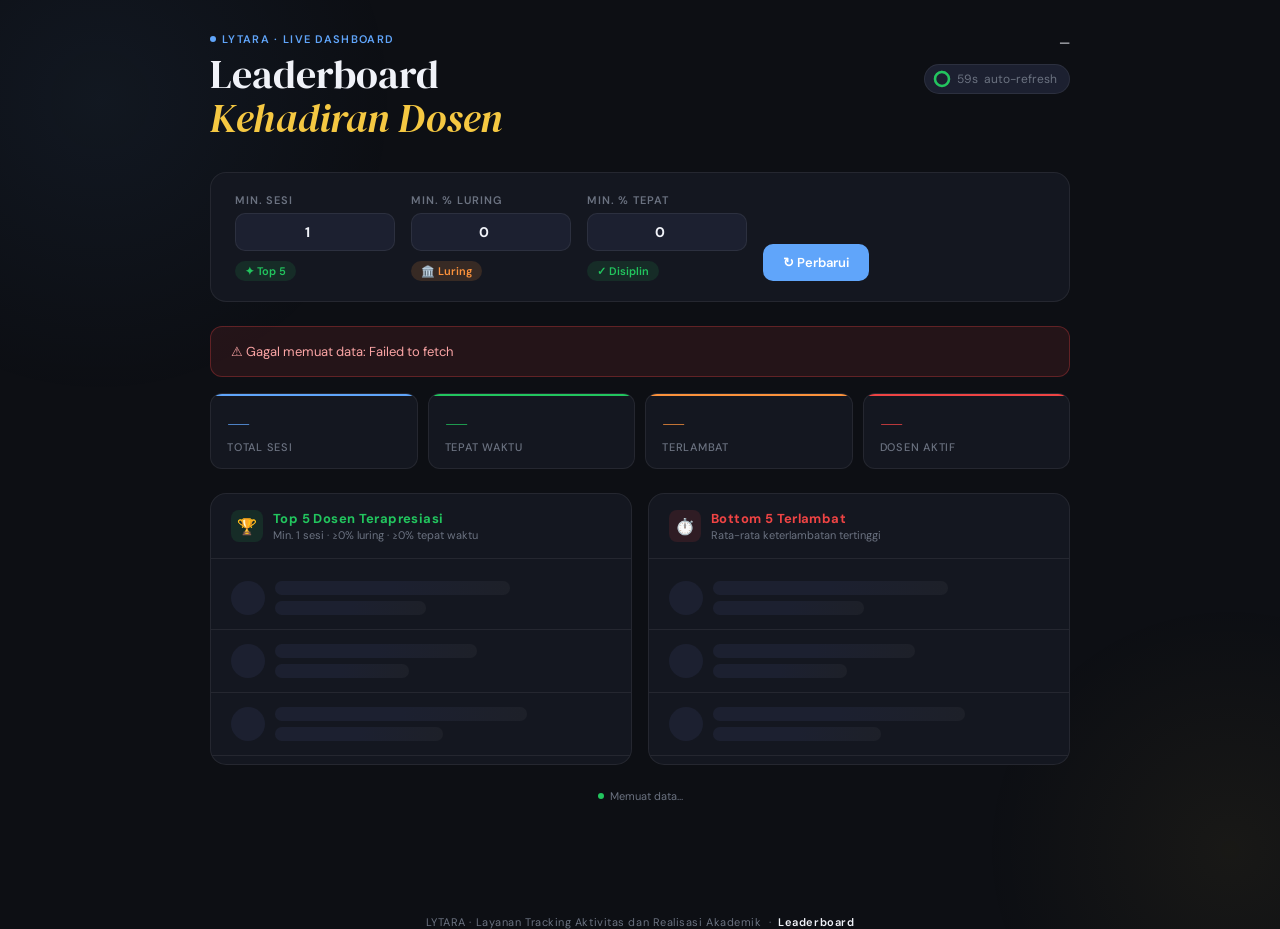
<file: leaderboard.html>
<!DOCTYPE html>
<html lang="id">
<head>
<meta charset="UTF-8"/>
<meta name="viewport" content="width=device-width, initial-scale=1.0"/>
<title>LYTARA — Leaderboard Kehadiran</title>
<link href="https://fonts.googleapis.com/css2?family=DM+Serif+Display:ital@0;1&family=DM+Sans:opsz,wght@9..40,300;400;500;600;700&display=swap" rel="stylesheet"/>
<style>
:root {
  --bg: #0d0f14;
  --surface: #141720;
  --surface2: #1c2030;
  --border: rgba(255,255,255,0.07);
  --text: #f0f2f8;
  --muted: #6b7280;
  --gold: #f5c842;
  --gold-dim: rgba(245,200,66,0.15);
  --green: #22c55e;
  --green-dim: rgba(34,197,94,0.12);
  --red: #ef4444;
  --red-dim: rgba(239,68,68,0.12);
  --blue: #60a5fa;
  --blue-dim: rgba(96,165,250,0.12);
  --orange: #fb923c;
  --radius: 16px;
}

* { box-sizing: border-box; margin: 0; padding: 0; }

body {
  font-family: 'DM Sans', sans-serif;
  background: var(--bg);
  color: var(--text);
  min-height: 100vh;
  overflow-x: hidden;
}

/* Ambient orb background */
body::before {
  content: '';
  position: fixed;
  top: -200px; left: -200px;
  width: 600px; height: 600px;
  background: radial-gradient(circle, rgba(96,165,250,0.06) 0%, transparent 70%);
  pointer-events: none;
  z-index: 0;
}
body::after {
  content: '';
  position: fixed;
  bottom: -200px; right: -200px;
  width: 500px; height: 500px;
  background: radial-gradient(circle, rgba(245,200,66,0.05) 0%, transparent 70%);
  pointer-events: none;
  z-index: 0;
}

.wrap {
  max-width: 900px;
  margin: 0 auto;
  padding: 2rem 1.25rem 4rem;
  position: relative;
  z-index: 1;
}

/* ── HEADER ── */
.header {
  display: flex;
  align-items: flex-start;
  justify-content: space-between;
  gap: 1rem;
  margin-bottom: 2rem;
  flex-wrap: wrap;
}

.header-left {}

.eyebrow {
  font-size: 11px;
  font-weight: 600;
  letter-spacing: 0.12em;
  text-transform: uppercase;
  color: var(--blue);
  margin-bottom: 6px;
  display: flex;
  align-items: center;
  gap: 6px;
}

.eyebrow-dot {
  width: 6px; height: 6px;
  border-radius: 50%;
  background: var(--blue);
  animation: pulse 2s infinite;
}

@keyframes pulse {
  0%,100% { opacity: 1; transform: scale(1); }
  50% { opacity: .5; transform: scale(1.4); }
}

h1 {
  font-family: 'DM Serif Display', serif;
  font-size: clamp(26px, 5vw, 40px);
  font-weight: 400;
  line-height: 1.1;
  color: var(--text);
}

h1 em {
  font-style: italic;
  color: var(--gold);
}

.refresh-info {
  text-align: right;
  font-size: 12px;
  color: var(--muted);
  line-height: 1.7;
  flex-shrink: 0;
}

.refresh-info b {
  color: var(--text);
  font-weight: 600;
}

.countdown-ring {
  display: inline-flex;
  align-items: center;
  gap: 6px;
  background: var(--surface2);
  border: 1px solid var(--border);
  border-radius: 20px;
  padding: 4px 12px 4px 8px;
  font-size: 12px;
  color: var(--muted);
  margin-top: 6px;
}

.countdown-ring svg { flex-shrink: 0; }

.ring-track { stroke: rgba(255,255,255,0.1); }
.ring-fill {
  stroke: var(--green);
  stroke-linecap: round;
  transition: stroke-dashoffset 1s linear;
  transform-origin: center;
  transform: rotate(-90deg);
}

/* ── FILTER ── */
.filter-card {
  background: var(--surface);
  border: 1px solid var(--border);
  border-radius: var(--radius);
  padding: 1.25rem 1.5rem;
  margin-bottom: 1.5rem;
  display: flex;
  gap: 1rem;
  flex-wrap: wrap;
  align-items: flex-end;
}

.filter-group {
  display: flex;
  flex-direction: column;
  gap: 6px;
  flex: 1;
  min-width: 160px;
}

.filter-group label {
  font-size: 11px;
  font-weight: 600;
  text-transform: uppercase;
  letter-spacing: 0.08em;
  color: var(--muted);
}

.filter-group input {
  background: var(--surface2);
  border: 1px solid var(--border);
  border-radius: 10px;
  padding: 9px 12px;
  font-size: 14px;
  font-family: 'DM Sans', sans-serif;
  color: var(--text);
  outline: none;
  width: 100%;
  transition: border-color 0.2s;
}

.filter-group input:focus {
  border-color: var(--blue);
}

.filter-group input[readonly] {
  opacity: 0.55;
  cursor: not-allowed;
}

.today-badge {
  display: inline-flex;
  align-items: center;
  gap: 4px;
  font-size: 11px;
  font-weight: 600;
  color: var(--green);
  background: var(--green-dim);
  border-radius: 20px;
  padding: 3px 10px;
  margin-top: 4px;
  width: fit-content;
}

/* ── STATS STRIP ── */
.stats-strip {
  display: grid;
  grid-template-columns: repeat(auto-fit, minmax(130px, 1fr));
  gap: 10px;
  margin-bottom: 1.5rem;
}

.stat-pill {
  background: var(--surface);
  border: 1px solid var(--border);
  border-radius: 12px;
  padding: 14px 16px;
  position: relative;
  overflow: hidden;
}

.stat-pill::before {
  content: '';
  position: absolute;
  top: 0; left: 0; right: 0;
  height: 2px;
  border-radius: 12px 12px 0 0;
}

.stat-pill.sp-all::before { background: var(--blue); }
.stat-pill.sp-ok::before { background: var(--green); }
.stat-pill.sp-late::before { background: var(--orange); }
.stat-pill.sp-absent::before { background: var(--red); }

.stat-num {
  font-family: 'DM Serif Display', serif;
  font-size: 28px;
  line-height: 1;
  margin-bottom: 4px;
}

.sp-all .stat-num { color: var(--blue); }
.sp-ok .stat-num { color: var(--green); }
.sp-late .stat-num { color: var(--orange); }
.sp-absent .stat-num { color: var(--red); }

.stat-lbl {
  font-size: 11px;
  font-weight: 500;
  color: var(--muted);
  text-transform: uppercase;
  letter-spacing: 0.07em;
}

/* ── PANELS ── */
.panels {
  display: grid;
  grid-template-columns: 1fr 1fr;
  gap: 1rem;
}

@media (max-width: 600px) {
  .panels { grid-template-columns: 1fr; }
}

.panel {
  background: var(--surface);
  border: 1px solid var(--border);
  border-radius: var(--radius);
  overflow: hidden;
}

.panel-head {
  padding: 1rem 1.25rem;
  border-bottom: 1px solid var(--border);
  display: flex;
  align-items: center;
  gap: 10px;
}

.panel-icon {
  width: 32px; height: 32px;
  border-radius: 8px;
  display: flex;
  align-items: center;
  justify-content: center;
  font-size: 16px;
  flex-shrink: 0;
}

.panel-top .panel-icon { background: var(--green-dim); }
.panel-bot .panel-icon { background: var(--red-dim); }

.panel-title {
  font-size: 13px;
  font-weight: 700;
  letter-spacing: 0.03em;
}

.panel-top .panel-title { color: var(--green); }
.panel-bot .panel-title { color: var(--red); }

.panel-sub {
  font-size: 11px;
  color: var(--muted);
  margin-top: 1px;
}

.panel-body {
  padding: 0.5rem 0;
}

/* ── RANK ROW ── */
.rank-row {
  display: flex;
  align-items: center;
  gap: 12px;
  padding: 10px 1.25rem;
  border-bottom: 1px solid var(--border);
  transition: background 0.15s;
  animation: fadeUp 0.4s both;
}

.rank-row:last-child { border-bottom: none; }
.rank-row:hover { background: rgba(255,255,255,0.03); }

@keyframes fadeUp {
  from { opacity: 0; transform: translateY(8px); }
  to { opacity: 1; transform: translateY(0); }
}

.rank-row:nth-child(1) { animation-delay: 0.05s; }
.rank-row:nth-child(2) { animation-delay: 0.10s; }
.rank-row:nth-child(3) { animation-delay: 0.15s; }
.rank-row:nth-child(4) { animation-delay: 0.20s; }
.rank-row:nth-child(5) { animation-delay: 0.25s; }

.rank-medal {
  font-size: 18px;
  width: 26px;
  text-align: center;
  flex-shrink: 0;
}

.rank-num {
  width: 22px;
  text-align: center;
  font-size: 12px;
  font-weight: 700;
  color: var(--muted);
  flex-shrink: 0;
}

.rank-avatar {
  width: 34px; height: 34px;
  border-radius: 50%;
  display: flex;
  align-items: center;
  justify-content: center;
  font-size: 12px;
  font-weight: 700;
  color: #fff;
  flex-shrink: 0;
  font-family: 'DM Serif Display', serif;
}

.rank-info { flex: 1; min-width: 0; }

.rank-name {
  font-size: 13px;
  font-weight: 600;
  color: var(--text);
  white-space: nowrap;
  overflow: hidden;
  text-overflow: ellipsis;
}

.rank-detail {
  font-size: 11px;
  color: var(--muted);
  margin-top: 2px;
}

.rank-score {
  text-align: right;
  flex-shrink: 0;
}

.rank-pct {
  font-family: 'DM Serif Display', serif;
  font-size: 18px;
  line-height: 1;
}

.panel-top .rank-pct { color: var(--green); }
.panel-bot .rank-pct { color: var(--red); }

.rank-pct-lbl {
  font-size: 10px;
  color: var(--muted);
  margin-top: 2px;
}

/* progress bar */
.rank-bar-wrap {
  width: 100%;
  margin-top: 5px;
  height: 4px;
  background: rgba(255,255,255,0.07);
  border-radius: 99px;
  overflow: hidden;
}

.rank-bar {
  height: 100%;
  border-radius: 99px;
  transition: width 0.6s ease;
}

.panel-top .rank-bar { background: var(--green); }
.panel-bot .rank-bar { background: var(--red); }

/* ── SCORE BREAKDOWN ── */
.score-breakdown {
  display: flex;
  flex-wrap: wrap;
  gap: 5px;
  margin-top: 6px;
}

.breakdown-item {
  display: flex;
  align-items: center;
  gap: 4px;
}

.bd-label {
  font-size: 9px;
  font-weight: 600;
  text-transform: uppercase;
  letter-spacing: 0.06em;
  color: var(--muted);
}

.bd-val {
  font-size: 10px;
  font-weight: 700;
  border-radius: 6px;
  padding: 1px 6px;
}

/* ── LOADING / EMPTY ── */
.skeleton {
  background: linear-gradient(90deg, var(--surface2) 25%, rgba(255,255,255,0.04) 50%, var(--surface2) 75%);
  background-size: 200% 100%;
  animation: shimmer 1.5s infinite;
  border-radius: 8px;
  height: 14px;
  margin: 4px 0;
}

@keyframes shimmer {
  0% { background-position: 200% 0; }
  100% { background-position: -200% 0; }
}

.skel-row {
  display: flex;
  align-items: center;
  gap: 10px;
  padding: 10px 1.25rem;
  border-bottom: 1px solid var(--border);
}

.skel-circle {
  width: 34px; height: 34px;
  border-radius: 50%;
  background: var(--surface2);
  flex-shrink: 0;
}

.skel-lines { flex: 1; }

.empty-state {
  padding: 2rem 1.25rem;
  text-align: center;
  color: var(--muted);
  font-size: 13px;
}

.empty-state .empty-icon { font-size: 32px; margin-bottom: 8px; }

/* ── LAST UPDATED ── */
.last-updated {
  text-align: center;
  font-size: 11px;
  color: var(--muted);
  margin-top: 1.5rem;
  display: flex;
  align-items: center;
  justify-content: center;
  gap: 6px;
}

.status-dot {
  width: 6px; height: 6px;
  border-radius: 50%;
  background: var(--green);
}

/* ── ERROR ── */
.error-banner {
  background: rgba(239,68,68,0.1);
  border: 1px solid rgba(239,68,68,0.3);
  border-radius: 12px;
  padding: 1rem 1.25rem;
  font-size: 13px;
  color: #fca5a5;
  margin-bottom: 1rem;
  display: none;
}

/* ── FOOTER ── */
footer {
  text-align: center;
  font-size: 11px;
  color: var(--muted);
  margin-top: 3rem;
  letter-spacing: 0.05em;
}

footer b { color: var(--text); font-weight: 600; }
/* ── ANOMALY OVERLAY ── */
#anomaly-overlay {
  position: fixed;
  inset: 0;
  background: rgba(8,10,15,0.94);
  backdrop-filter: blur(8px);
  z-index: 200;
  display: none;
  flex-direction: column;
  overflow: hidden;
}
#anomaly-overlay.open { display: flex; }

.ao-topbar {
  display: flex;
  align-items: center;
  justify-content: space-between;
  padding: 20px 32px 16px;
  border-bottom: 1px solid var(--border);
  flex-shrink: 0;
  flex-wrap: wrap;
  gap: 12px;
}

.ao-title {
  display: flex;
  align-items: center;
  gap: 14px;
}

.ao-title-text {
  font-family: 'DM Serif Display', serif;
  font-size: clamp(20px, 3vw, 28px);
  color: #facc15;
}

.ao-sub {
  font-size: 12px;
  color: var(--muted);
  margin-top: 4px;
  max-width: 600px;
  line-height: 1.7;
}

.ao-close {
  background: var(--surface2);
  border: 1px solid var(--border);
  color: var(--text);
  border-radius: 12px;
  padding: 10px 20px;
  font-size: 13px;
  font-family: 'DM Sans', sans-serif;
  font-weight: 700;
  cursor: pointer;
  transition: background .2s;
  white-space: nowrap;
}
.ao-close:hover { background: var(--surface); }

.ao-body {
  flex: 1;
  overflow-y: auto;
  padding: 20px 32px 32px;
  display: flex;
  flex-direction: column;
  gap: 12px;
}

.ao-row {
  display: grid;
  grid-template-columns: 42px 1fr auto;
  align-items: center;
  gap: 16px;
  background: var(--surface);
  border: 1px solid rgba(250,204,21,0.15);
  border-radius: 14px;
  padding: 16px 20px;
  animation: fadeUp .4s both;
}

.ao-icon { font-size: 24px; text-align: center; }
.ao-name { font-size: 15px; font-weight: 700; margin-bottom: 5px; }
.ao-detail { font-size: 12px; color: var(--muted); line-height: 1.8; }
.ao-detail b { color: var(--text); }
.ao-detail .hl { color: #facc15; font-weight: 700; }
.ao-cat { font-size: 11px; font-weight: 700; padding: 4px 12px; border-radius: 20px; white-space: nowrap; text-align: center; }
.cat-A { background: rgba(239,68,68,0.15); color: #fca5a5; }
.cat-B { background: rgba(249,115,22,0.15); color: var(--orange); }
.cat-C { background: rgba(250,204,21,0.12); color: #facc15; }

@media (max-width: 600px) {
  .ao-row { grid-template-columns: 32px 1fr; }
  .ao-cat { display: none; }
}

/* ── MK TERLAMBAT LIST ── */
.mk-late-list {
  display: flex;
  flex-wrap: wrap;
  gap: 4px;
  margin-top: 6px;
}
.mk-late-tag {
  font-size: 10px;
  font-weight: 600;
  background: rgba(239,68,68,0.1);
  color: #fca5a5;
  border: 1px solid rgba(239,68,68,0.2);
  border-radius: 6px;
  padding: 2px 8px;
  white-space: nowrap;
}
</style>
</head>
<body>

<div class="wrap">

  <!-- HEADER -->
  <div class="header">
    <div class="header-left">
      <div class="eyebrow">
        <span class="eyebrow-dot"></span>
        LYTARA · Live Dashboard
      </div>
      <h1>Leaderboard<br><em>Kehadiran Dosen</em></h1>
    </div>
    <div class="refresh-info">
      <div style="display:flex; align-items:center; gap:8px; justify-content:flex-end; margin-bottom:4px;">
        <div id="date-range-display" style="font-size:13px; color: var(--text);">—</div>
        <div id="window-label" style="font-size:11px;color:var(--green);background:var(--green-dim);border-radius:20px;padding:3px 10px;font-weight:600;display:none"></div>
        <button id="btn-anomali" onclick="openAnomalyOverlay()" style="display:none; align-items:center; gap:6px; background:rgba(250,204,21,0.1); border:1px solid rgba(250,204,21,0.35); color:#facc15; border-radius:10px; padding:4px 12px; font-size:12px; font-family:'DM Sans',sans-serif; font-weight:700; cursor:pointer; white-space:nowrap;">
          ⚠ Anomali <span id="an-pill" style="background:rgba(250,204,21,0.25);border-radius:20px;padding:1px 7px;font-size:11px;">0</span>
        </button>
      </div>
      <div class="countdown-ring" id="refresh-counter">
        <svg width="18" height="18" viewBox="0 0 18 18">
          <circle class="ring-track" cx="9" cy="9" r="7" stroke-width="2.5" fill="none"/>
          <circle class="ring-fill" id="ring-svg" cx="9" cy="9" r="7" stroke-width="2.5" fill="none"
            stroke-dasharray="43.98" stroke-dashoffset="0"/>
        </svg>
        <span id="countdown-text">60s</span>
        <span>auto-refresh</span>
      </div>
    </div>
  </div>

  <!-- FILTER -->
  <div class="filter-card">
    <div class="filter-group" style="max-width: 120px;">
      <label>Min. Sesi</label>
      <input type="number" id="input-min-sesi" min="1" max="99" value="1"
        style="text-align:center; font-weight:700;"
        onchange="applyMinSesi(this.value)"
        oninput="applyMinSesi(this.value)"
        title="Threshold minimum sesi untuk masuk Top 5"/>
      <span class="today-badge">✦ Top 5</span>
    </div>
    <div class="filter-group" style="max-width: 130px;">
      <label>Min. % Luring</label>
      <input type="number" id="input-min-luring" min="0" max="100" value="0"
        style="text-align:center; font-weight:700;"
        onchange="applyMinLuring(this.value)"
        oninput="applyMinLuring(this.value)"
        title="Minimum % sesi luring untuk masuk Top 5"/>
      <span class="today-badge" style="color:var(--orange); background:rgba(251,146,60,0.15);">🏛️ Luring</span>
    </div>
    <div class="filter-group" style="max-width: 130px;">
      <label>Min. % Tepat</label>
      <input type="number" id="input-min-tepat" min="0" max="100" value="0"
        style="text-align:center; font-weight:700;"
        onchange="applyMinTepat(this.value)"
        oninput="applyMinTepat(this.value)"
        title="Minimum % tepat waktu untuk masuk Top 5"/>
      <span class="today-badge" style="color:var(--green); background:var(--green-dim);">✓ Disiplin</span>
    </div>
    <div style="display:flex; align-items:flex-end;">
      <button id="btn-refresh" onclick="loadData()" style="
        background: var(--blue);
        color: #fff;
        border: none;
        border-radius: 10px;
        padding: 10px 20px;
        font-size: 13px;
        font-family: 'DM Sans', sans-serif;
        font-weight: 600;
        cursor: pointer;
        white-space: nowrap;
        transition: opacity .2s;
      ">↻ Perbarui</button>
    </div>
  </div>

  <!-- ERROR -->
  <div class="error-banner" id="error-banner"></div>

  <!-- STATS -->
  <div class="stats-strip">
    <div class="stat-pill sp-all">
      <div class="stat-num" id="stat-total">—</div>
      <div class="stat-lbl">Total Sesi</div>
    </div>
    <div class="stat-pill sp-ok">
      <div class="stat-num" id="stat-ok">—</div>
      <div class="stat-lbl">Tepat Waktu</div>
    </div>
    <div class="stat-pill sp-late">
      <div class="stat-num" id="stat-late">—</div>
      <div class="stat-lbl">Terlambat</div>
    </div>
    <div class="stat-pill sp-absent">
      <div class="stat-num" id="stat-absent">—</div>
      <div class="stat-lbl">Dosen Aktif</div>
    </div>
  </div>

  <!-- PANELS -->
  <div class="panels">

    <!-- TOP 5 -->
    <div class="panel panel-top">
      <div class="panel-head">
        <div class="panel-icon">🏆</div>
        <div>
          <div class="panel-title">Top 5 Dosen Terapresiasi</div>
          <div class="panel-sub">Min. <span id="min-sesi-label">8</span> sesi · ≥<span id="min-luring-label">70</span>% luring · ≥<span id="min-tepat-label">70</span>% tepat waktu</div>
        </div>
      </div>
      <div class="panel-body" id="panel-top">
        <!-- skeleton -->
        <div class="skel-row"><div class="skel-circle"></div><div class="skel-lines"><div class="skeleton" style="width:70%"></div><div class="skeleton" style="width:45%;margin-top:6px"></div></div></div>
        <div class="skel-row"><div class="skel-circle"></div><div class="skel-lines"><div class="skeleton" style="width:60%"></div><div class="skeleton" style="width:40%;margin-top:6px"></div></div></div>
        <div class="skel-row"><div class="skel-circle"></div><div class="skel-lines"><div class="skeleton" style="width:75%"></div><div class="skeleton" style="width:50%;margin-top:6px"></div></div></div>
      </div>
    </div>

    <!-- BOTTOM 5 -->
    <div class="panel panel-bot">
      <div class="panel-head">
        <div class="panel-icon">⏱️</div>
        <div>
          <div class="panel-title">Bottom 5 Terlambat</div>
          <div class="panel-sub">Rata-rata keterlambatan tertinggi</div>
        </div>
      </div>
      <div class="panel-body" id="panel-bot">
        <div class="skel-row"><div class="skel-circle"></div><div class="skel-lines"><div class="skeleton" style="width:70%"></div><div class="skeleton" style="width:45%;margin-top:6px"></div></div></div>
        <div class="skel-row"><div class="skel-circle"></div><div class="skel-lines"><div class="skeleton" style="width:60%"></div><div class="skeleton" style="width:40%;margin-top:6px"></div></div></div>
        <div class="skel-row"><div class="skel-circle"></div><div class="skel-lines"><div class="skeleton" style="width:75%"></div><div class="skeleton" style="width:50%;margin-top:6px"></div></div></div>
      </div>
    </div>

  </div>

  <div class="last-updated" id="last-updated">
    <span class="status-dot"></span>
    <span id="last-updated-text">Memuat data…</span>
  </div>

</div>

<footer>
  LYTARA · Layanan Tracking Aktivitas dan Realisasi Akademik &nbsp;·&nbsp; <b>Leaderboard</b>
</footer>

<script>
const API = 'https://script.google.com/macros/s/AKfycbxGKxl4M9NdTNZTJu1xSvdDulR0PkQRRiIihjDSp_VKxHETmstZ0qXSGDhlLljDRpJDlA/exec';

// ── KONFIGURASI ──
let MIN_SESI       = 1;
let MIN_PCT_LURING = 0;
let MIN_PCT_TEPAT  = 0;

function _rerender() {
  if (window._lastRecords && window._lastJMap) {
    renderDashboard(window._lastRecords, window._lastJMap, window._lastJadwals);
  }
}

function applyMinSesi(val) {
  const n = parseInt(val); if (isNaN(n) || n < 1) return;
  MIN_SESI = n; document.getElementById('min-sesi-label').textContent = MIN_SESI; _rerender();
}
function applyMinLuring(val) {
  const n = parseInt(val); if (isNaN(n) || n < 0 || n > 100) return;
  MIN_PCT_LURING = n; document.getElementById('min-luring-label').textContent = MIN_PCT_LURING; _rerender();
}
function applyMinTepat(val) {
  const n = parseInt(val); if (isNaN(n) || n < 0 || n > 100) return;
  MIN_PCT_TEPAT = n; document.getElementById('min-tepat-label').textContent = MIN_PCT_TEPAT; _rerender();
}

const REFRESH_INTERVAL = 60;
let countdown = REFRESH_INTERVAL;
let timerInterval = null;
const CIRC = 2 * Math.PI * 7;

const COLORS = ['#3b82f6','#8b5cf6','#ec4899','#f59e0b','#10b981','#ef4444','#06b6d4','#f97316'];
function avatarColor(name) {
  let h = 0; for (let i = 0; i < name.length; i++) h = name.charCodeAt(i) + ((h<<5)-h);
  return COLORS[Math.abs(h) % COLORS.length];
}
function initials(name) {
  return name.trim().split(/\s+/).slice(0,2).map(w=>w[0]).join('').toUpperCase();
}

// ── DATE & TIME UTILS ──
function todayStr() { return new Date().toISOString().slice(0,10); }

function todayHariID() {
  return ['Minggu','Senin','Selasa','Rabu','Kamis','Jumat','Sabtu'][new Date().getDay()];
}

function parseDate(str) {
  if (!str) return null; str = str.trim();
  if (str.includes('/')) { const [d,m,y] = str.split('/'); return new Date(y, parseInt(m)-1, parseInt(d)); }
  return new Date(str);
}

function toMin(s) {
  s = String(s||'').trim().replace('.',':');
  const p = s.split(':');
  if (p.length >= 2) { const h=parseInt(p[0]),m=parseInt(p[1]); if(!isNaN(h)&&!isNaN(m)) return h*60+m; }
  return null;
}

function formatTime(min) {
  const h = Math.floor(min/60), m = min%60;
  return String(h).padStart(2,'0') + ':' + String(m).padStart(2,'0');
}

// ── HITUNG JENDELA WAKTU HARI INI ──
// Mulai dari 15 menit sebelum jam pertama jadwal hari ini
// Batas akhir: sekarang (saat load)
function getTodayWindow(jadwals) {
  const hariIni = todayHariID();
  const jadwalHariIni = jadwals.filter(j => j.hari === hariIni);

  // Ambil jam mulai paling awal hari ini
  let earliestMin = null;
  jadwalHariIni.forEach(j => {
    const m = toMin(j.jamMulai);
    if (m !== null && (earliestMin === null || m < earliestMin)) earliestMin = m;
  });

  const now = new Date();
  const nowMin = now.getHours() * 60 + now.getMinutes();

  let windowStart = null;
  if (earliestMin !== null) {
    windowStart = earliestMin - 15; // 15 menit sebelum kuliah pertama
    if (windowStart < 0) windowStart = 0;
  }

  return { windowStart, nowMin, hariIni, jadwalHariIni };
}

// ── INIT ──
window.addEventListener('DOMContentLoaded', () => {
  document.getElementById('min-sesi-label').textContent   = MIN_SESI;
  document.getElementById('min-luring-label').textContent = MIN_PCT_LURING;
  document.getElementById('min-tepat-label').textContent  = MIN_PCT_TEPAT;
  document.getElementById('input-min-sesi').value         = MIN_SESI;
  document.getElementById('input-min-luring').value       = MIN_PCT_LURING;
  document.getElementById('input-min-tepat').value        = MIN_PCT_TEPAT;

  loadData();
  startCountdown();
});

function startCountdown() {
  countdown = REFRESH_INTERVAL;
  if (timerInterval) clearInterval(timerInterval);
  timerInterval = setInterval(() => {
    countdown--;
    updateCountdownUI();
    if (countdown <= 0) { countdown = REFRESH_INTERVAL; loadData(); }
  }, 1000);
}

function updateCountdownUI() {
  document.getElementById('countdown-text').textContent = countdown + 's';
  const ring = document.getElementById('ring-svg');
  const offset = CIRC * (1 - countdown / REFRESH_INTERVAL);
  ring.style.strokeDashoffset = offset;
  ring.style.stroke = countdown < 10 ? 'var(--orange)' : 'var(--green)';
}

// ── LOAD DATA ──
async function loadData() {
  hideError();
  setLoading(true);
  try {
    const [rP, rJ] = await Promise.all([
      fetch(`${API}?action=getPresensi&bulan=all`).then(r=>r.json()),
      fetch(`${API}?action=getJadwal`).then(r=>r.json())
    ]);
    if (rP.error) throw new Error(rP.error);
    if (rJ.error) throw new Error(rJ.error);

    const all = rP.data || [];
    const jadwals = rJ.data || [];

    // Build jadwal lookup
    const jMap = {};
    jadwals.forEach(j => {
      jMap[j.id] = { selesai: toMin(j.jamSelesai), mulai: toMin(j.jamMulai) };
    });

    // Dapatkan jendela waktu hari ini
    const { windowStart, nowMin, hariIni, jadwalHariIni } = getTodayWindow(jadwals);

    // Filter presensi: hanya hari ini, dan waktu hadir ≥ windowStart
    const now = new Date();
    const todayFiltered = all.filter(p => {
      if (!p.tanggal) return false;
      const tgl = parseDate(p.tanggal);
      const isToday = tgl &&
        tgl.getDate() === now.getDate() &&
        tgl.getMonth() === now.getMonth() &&
        tgl.getFullYear() === now.getFullYear();
      if (!isToday) return false;
      // Cek waktu hadir ≥ windowStart (15 menit sebelum jadwal pertama)
      if (windowStart !== null) {
        const hadirMin = toMin(String(p.waktuHadir || ''));
        if (hadirMin !== null && hadirMin < windowStart) return false;
      }
      return true;
    });

    // Tampilkan info periode di header
    const nowDisp = `${String(now.getHours()).padStart(2,'0')}:${String(now.getMinutes()).padStart(2,'0')}`;
    const BULAN = ['Jan','Feb','Mar','Apr','Mei','Jun','Jul','Ags','Sep','Okt','Nov','Des'];
    const dateLabel = `${hariIni}, ${now.getDate()} ${BULAN[now.getMonth()]} ${now.getFullYear()}`;
    document.getElementById('date-range-display').textContent = dateLabel;

    const wLabel = document.getElementById('window-label');
    if (windowStart !== null) {
      wLabel.style.display = 'inline-flex';
      wLabel.textContent = `📋 Data mulai ${formatTime(windowStart)} – ${nowDisp}`;
    } else {
      wLabel.style.display = 'none';
    }

    renderDashboard(todayFiltered, jMap, jadwals);
  } catch (e) {
    showError('Gagal memuat data: ' + e.message);
    setLoading(false);
  }
  countdown = REFRESH_INTERVAL;
  updateCountdownUI();
}

// ── PROCESS & RENDER ──
function renderDashboard(records, jMap, jadwals) {
  window._lastRecords = records;
  window._lastJMap    = jMap;
  window._lastJadwals = jadwals || [];

  const map = {};
  const anomalyList = [];

  records.forEach(p => {
    const id = p.dosenId || p.dosen; if (!id) return;
    if (!map[id]) {
      map[id] = { id, nama: p.dosen || id, total: 0, hadir: 0, tepat: 0, terlambat: 0, totalLambat: 0, luring: 0, daring: 0 };
    }
    const d = map[id];
    d.total++;

    const mode = (p.modeKuliah || '').toLowerCase();
    if (mode === 'luring') d.luring++; else d.daring++;

    const st   = (p.statusHadir || p.status || '').toLowerCase();
    const diff = Number(p.selisihHadir || p.diff || 0);

    const hadirM   = toMin(String(p.waktuHadir || ''));
    const jInfo    = jMap && jMap[p.jadwalId || ''];
    const selesaiM = jInfo ? jInfo.selesai : null;
    const mulaiM   = jInfo ? jInfo.mulai : null;
    const isAnomali = hadirM !== null && selesaiM !== null && hadirM > selesaiM;

    // Hitung keterlambatan riil (menit hadir - menit mulai jadwal)
    const lambatRiil = (hadirM !== null && mulaiM !== null) ? hadirM - mulaiM : diff;

    d.hadir++;
    // Tepat: status mengandung 'tepat', ATAU hadir sebelum/tepat jam mulai
    if (st.includes('tepat') || (!st.includes('terlambat') && lambatRiil <= 0)) {
      d.tepat++;
    } else if (isAnomali) {
      anomalyList.push({ nama: d.nama, tanggal: p.tanggal||'', mk: p.mk||'', kelas: p.kelas||'', waktuHadir: String(p.waktuHadir||''), jamMulai: jInfo ? minToJam(mulaiM) : '?', jamSelesai: minToJam(selesaiM), lewatSelesai: hadirM - selesaiM });
    } else {
      d.terlambat++;
      d.totalLambat += lambatRiil > 0 ? lambatRiil : Math.max(diff, 1);
      // Simpan detail MK terlambat
      if (!d.mkTerlambat) d.mkTerlambat = [];
      d.mkTerlambat.push({ mk: p.mk||'', kelas: p.kelas||'', menit: lambatRiil > 0 ? lambatRiil : Math.max(diff,1), waktuHadir: String(p.waktuHadir||''), jamMulai: jInfo ? minToJam(mulaiM) : '?' });
    }
  });

  const list = Object.values(map).filter(d => d.total > 0);

  // Stats
  const totalSesi   = records.length;
  const totalTepat  = list.reduce((a,d) => a + d.tepat, 0);
  const totalLambat = list.reduce((a,d) => a + d.terlambat, 0);
  const totalDosen  = list.length;

  document.getElementById('stat-total').textContent   = totalSesi;
  document.getElementById('stat-ok').textContent      = totalTepat;
  document.getElementById('stat-late').textContent    = totalLambat;
  document.getElementById('stat-absent').textContent  = totalDosen;

  // ── TOP 5: tepat waktu ──
  list.forEach(d => {
    d.pctTepat  = d.total > 0 ? d.tepat / d.total : 0;
    d.pctLuring = d.total > 0 ? d.luring / d.total : 0;
    d.skorTotal = d.luring * d.pctTepat;
  });

  const sortedTop = [...list]
    .filter(d => d.total >= MIN_SESI && d.pctLuring * 100 >= MIN_PCT_LURING && d.pctTepat * 100 >= MIN_PCT_TEPAT)
    .sort((a,b) => {
      if (b.pctTepat !== a.pctTepat) return b.pctTepat - a.pctTepat;
      // Tiebreak: yang hadir paling awal (diff terkecil) — pakai tepat count
      return b.tepat - a.tepat;
    })
    .slice(0, 5);

  // ── BOTTOM 5: paling terlambat ──
  const withLate = list.filter(d => d.terlambat > 0).map(d => ({ ...d, avgM: d.totalLambat / d.terlambat }));
  let sortedBot = [];
  if (withLate.length) {
    const mxF = Math.max(...withLate.map(d => d.terlambat));
    const mxA = Math.max(...withLate.map(d => d.avgM));
    withLate.forEach(d => { d.skorBot = (0.6 * (d.terlambat/mxF) + 0.4 * (d.avgM/mxA)) * 100; });
    sortedBot = withLate.sort((a,b) => b.skorBot - a.skorBot).slice(0, 5);
  }

  const maxTop = sortedTop.length ? Math.max(...sortedTop.map(d => d.pctTepat)) : 1;
  const maxBot = sortedBot.length ? sortedBot[0].skorBot : 1;

  renderPanel('panel-top', sortedTop, 'top', maxTop);
  renderPanel('panel-bot', sortedBot, 'bot', maxBot);
  renderAnomalyBadge(anomalyList);

  const now2 = new Date();
  const ts = now2.toLocaleTimeString('id-ID', {hour:'2-digit', minute:'2-digit', second:'2-digit'});
  document.getElementById('last-updated-text').textContent = `Diperbarui pukul ${ts}`;

  setLoading(false);
}

function minToJam(m) {
  if (m === null || m === undefined) return '?';
  return String(Math.floor(m/60)).padStart(2,'0') + ':' + String(m%60).padStart(2,'0');
}

const MEDALS = ['🥇','🥈','🥉'];

function renderPanel(panelId, list, type, maxVal) {
  const el = document.getElementById(panelId);

  if (!list.length) {
    el.innerHTML = `<div class="empty-state"><div class="empty-icon">${type==='top'?'🏆':'⏱️'}</div><div>${type==='top'
      ? `Belum ada dosen yang memenuhi syarat hari ini (min. ${MIN_SESI} sesi, ≥${MIN_PCT_LURING}% luring, ≥${MIN_PCT_TEPAT}% tepat waktu).`
      : 'Tidak ada keterlambatan tercatat hari ini.'}</div></div>`;
    return;
  }

  el.innerHTML = list.map((d, i) => {
    const isTop = type === 'top';
    const medal = MEDALS[i] || null;
    const rankEl = medal ? `<span class="rank-medal">${medal}</span>` : `<span class="rank-num">${i+1}</span>`;

    let score, subtext, barPct, breakdownHtml = '';

    if (isTop) {
      const pctTepat  = (d.pctTepat  * 100).toFixed(0) + '%';
      const pctLuring = (d.pctLuring * 100).toFixed(0) + '%';
      score   = pctTepat;
      subtext = `${d.tepat}/${d.total} tepat waktu · ${d.luring} sesi luring`;
      barPct  = maxVal > 0 ? (d.pctTepat / maxVal * 100) : 0;

      breakdownHtml = `
        <div class="score-breakdown">
          <div class="breakdown-item">
            <span class="bd-label">Tepat</span>
            <span class="bd-val" style="color:var(--green); background:var(--green-dim)">${d.tepat}x</span>
          </div>
          <div class="breakdown-item">
            <span class="bd-label">Luring</span>
            <span class="bd-val" style="color:var(--orange); background:rgba(251,146,60,0.15)">${d.luring} sesi (${pctLuring})</span>
          </div>
          ${d.terlambat > 0 ? `<div class="breakdown-item">
            <span class="bd-label">Terlambat</span>
            <span class="bd-val" style="color:var(--red); background:var(--red-dim)">${d.terlambat}x</span>
          </div>` : ''}
        </div>
      `;
    } else {
      const avg = d.terlambat > 0 ? d.totalLambat / d.terlambat : 0;
      score   = Math.round(avg) + ' mnt';
      subtext = `${d.terlambat}× terlambat · rata-rata ${Math.round(avg)} menit`;
      barPct  = maxVal > 0 ? ((d.skorBot || 0) / maxVal * 100) : 0;

      // Daftar MK yang terlambat
      if (d.mkTerlambat && d.mkTerlambat.length) {
        breakdownHtml = `<div class="mk-late-list">${
          d.mkTerlambat.map(m =>
            `<span class="mk-late-tag">⏱ ${escHtml(m.mk)} · ${escHtml(m.kelas)} — hadir ${escHtml(m.waktuHadir)} (jadwal ${escHtml(m.jamMulai)}, +${m.menit} mnt)</span>`
          ).join('')
        }</div>`;
      }
    }

    const color = avatarColor(d.nama);
    const ini   = initials(d.nama);

    return `
      <div class="rank-row">
        ${rankEl}
        <div class="rank-avatar" style="background:${color}">${ini}</div>
        <div class="rank-info">
          <div class="rank-name">${escHtml(d.nama)}</div>
          <div class="rank-detail">${subtext}</div>
          <div class="rank-bar-wrap">
            <div class="rank-bar" style="width:${barPct.toFixed(1)}%"></div>
          </div>
          ${breakdownHtml}
        </div>
        <div class="rank-score">
          <div class="rank-pct">${score}</div>
          <div class="rank-pct-lbl">${isTop ? '% tepat waktu' : 'avg terlambat'}</div>
        </div>
      </div>
    `;
  }).join('');
}

// ── ANOMALI ──
let _anomalyList = [];

function renderAnomalyBadge(list) {
  _anomalyList = list;
  const btn = document.getElementById('btn-anomali');
  const pill = document.getElementById('an-pill');
  if (!list.length) { btn.style.display = 'none'; return; }
  btn.style.display = 'inline-flex';
  pill.textContent = list.length;
  list.sort((a,b) => b.lewatSelesai - a.lewatSelesai);
  const body = document.getElementById('ao-body');
  body.innerHTML = list.map((a, i) => {
    let cat, catLabel, icon, penjelasan;
    if (a.lewatSelesai > 120) { cat='cat-A'; catLabel='Kemungkinan Lupa Absen'; icon='🔴'; penjelasan=`Rekaman masuk tercatat <span class="hl">${a.lewatSelesai} menit setelah kelas selesai</span>.`; }
    else if (a.lewatSelesai > 15) { cat='cat-B'; catLabel='Absen Terlambat Direkam'; icon='🟠'; penjelasan=`Rekaman masuk tercatat <span class="hl">${a.lewatSelesai} menit setelah kelas selesai</span>.`; }
    else { cat='cat-C'; catLabel='Absen di Akhir Sesi'; icon='🟡'; penjelasan=`Rekaman masuk tercatat <span class="hl">${a.lewatSelesai} menit setelah kelas selesai</span>.`; }
    return `<div class="ao-row" style="animation-delay:${i*0.07}s">
      <div class="ao-icon">${icon}</div>
      <div class="ao-info">
        <div class="ao-name">${escHtml(a.nama)}</div>
        <div class="ao-detail"><b>${a.tanggal}</b> · ${escHtml(a.mk)} · Kelas ${escHtml(a.kelas)}<br>Jadwal: <b>${a.jamMulai}–${a.jamSelesai}</b> | Hadir: <b class="hl">${a.waktuHadir}</b> | ${penjelasan}</div>
      </div>
      <div class="ao-cat ${cat}">${catLabel}</div>
    </div>`;
  }).join('');
}

function openAnomalyOverlay() { document.getElementById('anomaly-overlay').classList.add('open'); }
function closeAnomalyOverlay() { document.getElementById('anomaly-overlay').classList.remove('open'); }

function escHtml(s) { return String(s).replace(/&/g,'&amp;').replace(/</g,'&lt;').replace(/>/g,'&gt;'); }
function showError(msg) { const el=document.getElementById('error-banner'); el.textContent='⚠ '+msg; el.style.display='block'; }
function hideError() { document.getElementById('error-banner').style.display='none'; }
function setLoading(on) { document.getElementById('btn-refresh').disabled=on; document.getElementById('btn-refresh').textContent=on?'⏳ Memuat…':'↻ Perbarui'; }
</script>
<!-- ANOMALY OVERLAY -->
<div id="anomaly-overlay">
  <div class="ao-topbar">
    <div class="ao-title">
      <span style="font-size:28px">🔍</span>
      <div>
        <div class="ao-title-text">Catatan Rekaman Anomali</div>
        <div class="ao-sub">
          Kejadian berikut <b style="color:var(--text)">tidak dihitung</b> dalam skor leaderboard karena waktu rekam tercatat
          <b style="color:#facc15">setelah jam selesai kelas</b> — mengindikasikan kemungkinan lupa absen, bukan keterlambatan hadir sesungguhnya.
        </div>
      </div>
    </div>
    <button class="ao-close" onclick="closeAnomalyOverlay()">✕ &nbsp;Tutup</button>
  </div>
  <div class="ao-body" id="ao-body">
    <div style="color:var(--muted);text-align:center;padding:40px">Memuat…</div>
  </div>
</div>

</body>
</html>
</file>
<file: css/style.css>
/* LYTARA — style.css
   Tema: Retro Pixel Art / Board Game Casual
   Palet: Hijau sage, krem, aksen kuning & merah bold
   Font: Press Start 2P (pixel), Nunito (body)
*/

@import url('https://fonts.googleapis.com/css2?family=Press+Start+2P&family=Nunito:wght@400;600;700;800&display=swap');

/* ── CSS VARIABLES ── */
:root {
  --bg:        #4a7c59;       /* hijau sage gelap */
  --bg2:       #3d6b4a;       /* hijau lebih gelap untuk pattern */
  --panel:     #2b4a35;       /* panel gelap */
  --card:      #f5edd6;       /* krem muda */
  --card2:     #ede0c0;       /* krem sedikit lebih gelap */
  --border:    #2b3a2b;       /* border gelap tebal */
  --text:      #1e2d1e;       /* teks utama */
  --text2:     #4a5e3a;       /* teks sekunder */
  --muted:     #7a8f6a;       /* teks muted */
  --yellow:    #f5c842;       /* aksen kuning */
  --yellow2:   #d4a820;       /* kuning gelap */
  --red:       #d64045;       /* aksen merah */
  --red2:      #b03035;       /* merah gelap */
  --blue:      #4a90b8;       /* aksen biru */
  --blue2:     #2d6e9a;       /* biru gelap */
  --green:     #5a9e4a;       /* aksen hijau */
  --green2:    #3d7535;       /* hijau gelap */
  --shadow:    4px 4px 0px #2b3a2b;
  --shadow-sm: 2px 2px 0px #2b3a2b;
  --radius:    4px;           /* pixel art = sudut kecil */
}

/* ── RESET & BASE ── */
* { box-sizing: border-box; margin: 0; padding: 0; }

body {
  font-family: 'Nunito', sans-serif;
  font-size: 14px;
  color: var(--text);
  background-color: var(--bg);
  /* Pattern diamond seperti Lexi Spell */
  background-image:
    radial-gradient(circle, var(--bg2) 1px, transparent 1px);
  background-size: 24px 24px;
  min-height: 100vh;
}

/* ── LAYOUT ── */
.app { max-width: 720px; margin: 0 auto; padding: 1rem; }

/* ── HEADER ── */
header {
  background: var(--panel);
  border-bottom: 3px solid var(--border);
  padding: 12px 1.25rem;
  position: sticky;
  top: 0;
  z-index: 10;
  margin: -1rem -1rem 1.5rem;
  box-shadow: 0 3px 0 var(--border);
  display: flex;
  align-items: center;
  justify-content: space-between;
  gap: 12px;
  min-height: 56px;
}

/* Kiri header: logo + jam */
.header-left { display: flex; flex-direction: column; gap: 4px; flex-shrink: 0; }

h1 {
  font-family: 'Press Start 2P', monospace;
  font-size: 13px;
  color: var(--yellow);
  letter-spacing: 2px;
  line-height: 1;
  /* Hapus text-shadow agar lebih mudah dibaca */
}

header p {
  font-size: 11px;
  color: var(--muted);
  margin-top: 0;
  font-family: 'Nunito', sans-serif;
  font-weight: 600;
  letter-spacing: .02em;
  line-height: 1.3;
}

/* Kanan header: tombol-tombol */
.header-right {
  display: flex;
  align-items: center;
  gap: 8px;
  flex-wrap: nowrap;
  flex-shrink: 0;
}

/* ── TAB BAR ── */
.tab-bar {
  display: flex;
  gap: 3px;
  border-bottom: 3px solid var(--border);
  margin-bottom: 1.25rem;
  flex-wrap: wrap;
  background: var(--panel);
  padding: 6px 6px 0;
  border-radius: var(--radius) var(--radius) 0 0;
  box-shadow: 0 3px 0 var(--border);
}

.tab {
  padding: 8px 12px;
  cursor: pointer;
  font-size: 11px;
  color: var(--muted);
  border-bottom: 3px solid transparent;
  background: none;
  border-top: none;
  border-left: none;
  border-right: none;
  white-space: nowrap;
  font-family: 'Nunito', sans-serif;
  font-weight: 700;
  border-radius: var(--radius) var(--radius) 0 0;
  transition: color .1s, background .1s;
}

.tab:hover { color: var(--card); background: rgba(255,255,255,.08); }

.tab.active {
  color: var(--yellow);
  border-bottom: 3px solid var(--yellow);
  background: rgba(245,200,66,.1);
  font-weight: 800;
}

/* ── PAGE ── */
.page { display: none; }
.page.active { display: block; }

/* ── CARD ── */
.card {
  background: var(--card);
  border: 3px solid var(--border);
  border-radius: var(--radius);
  padding: 1.1rem 1.25rem;
  margin-bottom: 1rem;
  box-shadow: var(--shadow);
  position: relative;
}

/* Garis krem gelap di bawah card untuk efek 3D pixel */
.card::after {
  content: '';
  position: absolute;
  bottom: -7px;
  left: 4px;
  right: -4px;
  height: 4px;
  background: var(--border);
  border-radius: 0 0 var(--radius) var(--radius);
  z-index: -1;
}

/* ── FORM FIELDS ── */
.field { margin-bottom: 1rem; }

label {
  display: block;
  font-size: 11px;
  font-weight: 800;
  color: var(--text2);
  margin-bottom: 5px;
  text-transform: uppercase;
  letter-spacing: .05em;
}

select, input, textarea {
  width: 100%;
  border: 2px solid var(--border);
  border-radius: var(--radius);
  padding: 8px 10px;
  font-size: 13px;
  font-family: 'Nunito', sans-serif;
  background: #fff;
  color: var(--text);
  outline: none;
  box-shadow: var(--shadow-sm);
  transition: border-color .1s, box-shadow .1s;
}

select:focus, input:focus, textarea:focus {
  border-color: var(--yellow2);
  box-shadow: 2px 2px 0 var(--yellow2);
}

/* ── BUTTONS ── */
.btn {
  padding: 8px 16px;
  border-radius: var(--radius);
  border: 2px solid var(--border);
  cursor: pointer;
  font-size: 12px;
  font-family: 'Nunito', sans-serif;
  font-weight: 800;
  background: var(--card2);
  color: var(--text);
  box-shadow: var(--shadow-sm);
  transition: transform .08s, box-shadow .08s;
  position: relative;
  top: 0;
  letter-spacing: .02em;
}

.btn:hover {
  transform: translateY(-1px);
  box-shadow: 3px 3px 0 var(--border);
}

.btn:active {
  transform: translateY(2px);
  box-shadow: none;
  top: 2px;
}

.btn-primary {
  background: var(--text);
  color: var(--yellow);
  border-color: var(--border);
  box-shadow: var(--shadow-sm);
}

.btn-primary:disabled {
  background: var(--muted);
  border-color: var(--muted);
  cursor: not-allowed;
  box-shadow: none;
  transform: none;
}

.btn-blue {
  background: var(--blue);
  color: #fff;
  border-color: var(--blue2);
  box-shadow: 2px 2px 0 var(--blue2);
}

.btn-blue:hover { box-shadow: 3px 3px 0 var(--blue2); }
.btn-blue:active { box-shadow: none; }
.btn-blue:disabled { opacity: .6; cursor: not-allowed; transform: none; box-shadow: none; }

.btn-danger {
  background: var(--red);
  color: #fff;
  border-color: var(--red2);
  box-shadow: 2px 2px 0 var(--red2);
}

.btn-danger:hover { box-shadow: 3px 3px 0 var(--red2); }
.btn-danger:active { box-shadow: none; }

.btn-warn {
  background: var(--yellow);
  color: var(--text);
  border-color: var(--yellow2);
  box-shadow: 2px 2px 0 var(--yellow2);
}

.btn-warn:hover { box-shadow: 3px 3px 0 var(--yellow2); }
.btn-warn:active { box-shadow: none; }

.btn-sm { padding: 4px 10px; font-size: 11px; }

/* ── BADGES ── */
.badge {
  display: inline-block;
  padding: 3px 10px;
  border-radius: var(--radius);
  font-size: 11px;
  font-weight: 800;
  border: 2px solid var(--border);
  letter-spacing: .02em;
}

.green  { background: #c5e09a; color: #1e3a0e; border-color: #3d7535; }
.yellow { background: var(--yellow); color: #3a2800; border-color: var(--yellow2); }
.red    { background: #f09595; color: #5a0a0a; border-color: var(--red2); }
.blue-b { background: #a8d4f0; color: #0a2a4a; border-color: var(--blue2); }
.mode-badge { background: #d8b4fe; color: #3b0764; border-color: #7e22ce; }

/* ── LAYOUT HELPERS ── */
.row { display: flex; gap: 12px; }
.row .field { flex: 1; }

.sec {
  font-size: 10px;
  font-weight: 800;
  color: var(--muted);
  margin-bottom: 10px;
  text-transform: uppercase;
  letter-spacing: .08em;
  font-family: 'Press Start 2P', monospace;
}

/* ── ENTRY LIST ── */
.entry {
  display: flex;
  justify-content: space-between;
  align-items: flex-start;
  padding: 10px 0;
  border-bottom: 2px dashed var(--card2);
  gap: 12px;
}

.entry:last-child { border-bottom: none; }

.em { flex: 1; }
.en { font-size: 13px; font-weight: 700; color: var(--text); }
.es { font-size: 11px; color: var(--text2); margin-top: 3px; }

/* ── STAT ROW ── */
.stat-row {
  display: grid;
  grid-template-columns: repeat(auto-fit, minmax(120px, 1fr));
  gap: 10px;
  margin-bottom: 1rem;
}

.stat {
  background: var(--card2);
  border: 2px solid var(--border);
  border-radius: var(--radius);
  padding: 12px;
  text-align: center;
  box-shadow: var(--shadow-sm);
}

.stat-num {
  font-size: 22px;
  font-weight: 800;
  color: var(--text);
  font-family: 'Press Start 2P', monospace;
  font-size: 16px;
}

.stat-label { font-size: 11px; color: var(--text2); margin-top: 6px; font-weight: 700; }

/* ── ALERT BOXES ── */
.ai {
  background: #d0eaf8;
  border: 2px solid var(--blue2);
  border-radius: var(--radius);
  padding: 10px 14px;
  font-size: 13px;
  color: #0a2a4a;
  margin-bottom: 1rem;
  box-shadow: var(--shadow-sm);
  font-weight: 600;
  border-left: 5px solid var(--blue2);
}

.aw {
  background: #fef3c0;
  border: 2px solid var(--yellow2);
  border-radius: var(--radius);
  padding: 10px 14px;
  font-size: 13px;
  color: #3a2000;
  margin-bottom: 1rem;
  box-shadow: var(--shadow-sm);
  font-weight: 600;
  border-left: 5px solid var(--yellow2);
}

.as {
  background: #d4edda;
  border: 2px solid var(--green2);
  border-radius: var(--radius);
  padding: 10px 14px;
  font-size: 13px;
  color: #0e3a18;
  margin-bottom: 1rem;
  box-shadow: var(--shadow-sm);
  font-weight: 600;
  border-left: 5px solid var(--green2);
}

/* ── CHIPS & TAGS ── */
.chip {
  display: inline-block;
  background: var(--card2);
  border: 2px solid var(--border);
  border-radius: var(--radius);
  padding: 2px 10px;
  font-size: 11px;
  font-weight: 700;
  color: var(--text2);
}

.mk-tag {
  display: inline-block;
  background: #a8d4f0;
  color: #0a2a4a;
  border: 2px solid var(--blue2);
  border-radius: var(--radius);
  padding: 2px 8px;
  font-size: 11px;
  font-weight: 700;
  margin: 2px 2px 0 0;
}

.mk-tag-rm {
  display: inline-flex;
  align-items: center;
  gap: 4px;
  background: var(--card2);
  border: 2px solid var(--border);
  border-radius: var(--radius);
  padding: 3px 8px;
  font-size: 11px;
  font-weight: 700;
  margin: 2px 2px 0 0;
}

.mk-rm-btn { cursor: pointer; color: var(--red); font-size: 14px; font-weight: 900; }

/* ── DOSEN CARD ── */
.dc {
  background: var(--card);
  border: 3px solid var(--border);
  border-radius: var(--radius);
  padding: 1rem 1.25rem;
  margin-bottom: 10px;
  box-shadow: var(--shadow-sm);
}

.ch2 {
  display: flex;
  justify-content: space-between;
  align-items: flex-start;
  margin-bottom: 8px;
}

.bg { display: flex; gap: 6px; flex-shrink: 0; }

/* ── MODAL ── */
.mo {
  display: none;
  position: fixed;
  inset: 0;
  background: rgba(30,45,30,.7);
  z-index: 100;
  align-items: center;
  justify-content: center;
  padding: 1rem;
}

.mo.open { display: flex; }

.md {
  background: var(--card);
  border: 3px solid var(--border);
  border-radius: var(--radius);
  padding: 1.5rem;
  width: 100%;
  max-width: 480px;
  max-height: 90vh;
  overflow-y: auto;
  box-shadow: 6px 6px 0 var(--border);
}

.mt {
  font-family: 'Press Start 2P', monospace;
  font-size: 11px;
  color: var(--text);
  margin-bottom: 1.2rem;
  letter-spacing: 1px;
}

.mf {
  display: flex;
  gap: 8px;
  justify-content: flex-end;
  margin-top: 1rem;
}

/* ── STATUS BAR ── */
.sb {
  font-size: 10px;
  font-weight: 800;
  padding: 3px 10px;
  border-radius: var(--radius);
  background: #c5e09a;
  color: #1e3a0e;
  border: 2px solid #3d7535;
}

.sb.sy { background: var(--yellow); color: #3a2800; border-color: var(--yellow2); }
.sb.se { background: #f09595; color: #5a0a0a; border-color: var(--red2); }

/* ── HARI BADGE ── */
.hb {
  display: inline-block;
  background: var(--card2);
  border: 2px solid var(--border);
  border-radius: var(--radius);
  padding: 3px 10px;
  font-size: 10px;
  font-weight: 800;
  color: var(--text2);
  font-family: 'Press Start 2P', monospace;
  letter-spacing: .5px;
}

.ht { background: var(--yellow); color: #3a2800; border-color: var(--yellow2); }

/* ── JADWAL GROUP ── */
.jg { margin-bottom: 1.5rem; }

.jl {
  font-size: 10px;
  font-weight: 800;
  color: var(--muted);
  text-transform: uppercase;
  letter-spacing: .08em;
  margin-bottom: 8px;
  padding-bottom: 6px;
  border-bottom: 2px dashed var(--card2);
}

/* ── TABLE ── */
table { width: 100%; border-collapse: collapse; font-size: 12px; }

th {
  text-align: left;
  padding: 7px 8px;
  font-weight: 800;
  color: var(--text2);
  border-bottom: 2px solid var(--border);
  background: var(--card2);
  text-transform: uppercase;
  font-size: 10px;
  letter-spacing: .04em;
}

td {
  padding: 7px 8px;
  border-bottom: 1px dashed var(--card2);
  color: var(--text);
}

tr:last-child td { border-bottom: none; }
tr:hover td { background: rgba(245,200,66,.08); }

.empty { font-size: 12px; color: var(--muted); padding: 10px 0; font-weight: 700; }

/* ── SEARCH WRAP ── */
.sw { position: relative; margin-bottom: 1rem; }
.sw input { padding-left: 34px; }
.si {
  position: absolute;
  left: 10px;
  top: 50%;
  transform: translateY(-50%);
  font-size: 14px;
  color: var(--muted);
  pointer-events: none;
}

/* ── MISC ── */
.dw { display: flex; align-items: center; gap: 24px; flex-wrap: wrap; }
.li { display: flex; align-items: center; gap: 6px; margin-bottom: 6px; font-size: 13px; font-weight: 600; }
.dot { width: 10px; height: 10px; border-radius: 2px; flex-shrink: 0; border: 2px solid var(--border); }

/* ── LOGIN SCREEN ── */
.login-screen {
  display: none;
  position: fixed;
  inset: 0;
  background-color: var(--bg);
  background-image: radial-gradient(circle, var(--bg2) 1px, transparent 1px);
  background-size: 24px 24px;
  z-index: 200;
  align-items: center;
  justify-content: center;
  padding: 1rem;
  flex-direction: column;
}

.login-screen.show { display: flex; }

.login-box {
  background: var(--card);
  border: 4px solid var(--border);
  border-radius: var(--radius);
  padding: 2rem;
  width: 100%;
  max-width: 380px;
  text-align: center;
  box-shadow: 8px 8px 0 var(--border);
  margin-bottom: 1.5rem;
  position: relative;
}

/* Dekorasi sudut ala pixel art */
.login-box::before,
.login-box::after {
  content: '★';
  position: absolute;
  font-size: 16px;
  color: var(--yellow);
  top: 10px;
}
.login-box::before { left: 14px; }
.login-box::after  { right: 14px; }

.login-logo { font-size: 36px; margin-bottom: .75rem; }

.login-title {
  font-family: 'Press Start 2P', monospace;
  font-size: 15px;
  color: var(--yellow2);
  margin-bottom: 6px;
  letter-spacing: 2px;
  /* Hapus text-shadow — cukup warna kontras */
}

.login-sub {
  font-size: 12px;
  color: var(--text2);
  margin-bottom: 1.5rem;
  font-weight: 600;
}

/* Judul admin — pakai Nunito bukan pixel font agar mudah dibaca */
.login-title-admin {
  font-family: 'Nunito', sans-serif;
  font-size: 18px;
  font-weight: 900;
  letter-spacing: .5px;
  color: var(--text);
}

.login-box select { margin-bottom: 1rem; text-align: left; }

.login-btn {
  width: 100%;
  padding: 12px;
  font-size: 13px;
  font-family: 'Press Start 2P', monospace;
  background: var(--yellow);
  color: var(--text);
  border: 3px solid var(--border);
  border-radius: var(--radius);
  cursor: pointer;
  box-shadow: 4px 4px 0 var(--border);
  transition: transform .08s, box-shadow .08s;
  letter-spacing: 1px;
}

.login-btn:hover {
  transform: translateY(-2px);
  box-shadow: 5px 6px 0 var(--border);
}

.login-btn:active {
  transform: translateY(2px);
  box-shadow: 1px 1px 0 var(--border);
}

.login-footer {
  text-align: center;
  font-size: 11px;
  color: var(--card2);
  max-width: 280px;
  line-height: 1.7;
  font-weight: 700;
  opacity: .8;
}

/* ── USER BADGE ── */
.user-badge {
  display: flex;
  align-items: center;
  gap: 8px;
  background: var(--card2);
  border: 2px solid var(--border);
  border-radius: var(--radius);
  padding: 6px 12px 6px 6px;
  cursor: pointer;
  box-shadow: var(--shadow-sm);
  font-family: inherit;
  transition: transform .08s, box-shadow .08s;
  min-height: 36px;
}

.user-badge:hover {
  transform: translateY(-1px);
  box-shadow: 3px 3px 0 var(--border);
}

.user-avatar {
  width: 28px;
  height: 28px;
  border-radius: var(--radius);
  background: var(--text);
  color: var(--yellow);
  display: flex;
  align-items: center;
  justify-content: center;
  font-size: 11px;
  font-weight: 800;
  flex-shrink: 0;
  border: 2px solid var(--border);
}

.user-name {
  font-size: 12px;
  color: var(--text);
  font-weight: 800;
  max-width: 130px;
  overflow: hidden;
  text-overflow: ellipsis;
  white-space: nowrap;
}

/* ── RESUME BANNER ── */
.resume-banner {
  background: #fef3c0;
  border: 3px solid var(--yellow2);
  border-radius: var(--radius);
  padding: 12px 16px;
  margin-bottom: 1rem;
  display: flex;
  justify-content: space-between;
  align-items: center;
  gap: 12px;
  box-shadow: var(--shadow-sm);
}

.resume-text { font-size: 12px; color: #3a2000; flex: 1; line-height: 1.5; font-weight: 700; }
.resume-text b { display: block; font-size: 13px; margin-bottom: 2px; font-weight: 800; }

/* ── DEV BADGE ── */
.dev-badge {
  display: inline-block;
  background: var(--red);
  color: #fff;
  font-size: 9px;
  font-weight: 800;
  padding: 2px 6px;
  border-radius: var(--radius);
  margin-left: 6px;
  vertical-align: middle;
  border: 2px solid var(--red2);
}

/* ── FOOTER ── */
.app-footer {
  text-align: center;
  font-size: 10px;
  color: var(--card2);
  margin-top: 2.5rem;
  padding-top: 1rem;
  border-top: 2px dashed var(--bg2);
  line-height: 1.8;
  opacity: .8;
}

.app-footer b { color: var(--yellow); }

.version-tag {
  font-size: 9px;
  color: var(--muted);
  margin-top: 4px;
  display: inline-block;
  font-weight: 800;
  letter-spacing: .06em;
  font-family: 'Press Start 2P', monospace;
}

/* ── PREVENT GRID BLOWOUT ── */
[style*="grid-template-columns"] > * { min-width: 0; }

/* ── PRINT ── */
@media print {
  body { background: #fff !important; }
  .login-screen, header, .tab-bar, .app-footer,
  #rapor-filter-semester, button, select,
  .card:not(#rapor-header-card):not(#rapor-pesan):not(.rapor-print-keep),
  #card-preview-rapor-admin .btn { display: none !important; }
  .page { display: none !important; }
  #page-rapor, #page-rapor * { display: block !important; }
  #rapor-konten, #rapor-konten * { display: revert !important; }
  .app { max-width: 100% !important; padding: 0 !important; }
  .card { break-inside: avoid; border: 1px solid #ddd !important; box-shadow: none !important; }
  #rapor-tren div { display: inline-flex !important; }
  .rapor-print-only { display: block !important; }
}

/* ── LEADERBOARD ── */
.lb-tabs {
  display: flex;
  gap: 4px;
  margin-bottom: 12px;
  background: var(--panel);
  border: 2px solid var(--border);
  border-radius: var(--radius);
  padding: 4px;
  box-shadow: var(--shadow-sm);
}

.lb-tab {
  flex: 1;
  padding: 7px 10px;
  text-align: center;
  font-size: 11px;
  font-weight: 800;
  cursor: pointer;
  border-radius: var(--radius);
  border: none;
  background: none;
  color: var(--muted);
  font-family: 'Nunito', sans-serif;
}

.lb-tab.active {
  background: var(--yellow);
  color: var(--text);
  border: 2px solid var(--border);
  box-shadow: var(--shadow-sm);
}

.lb-panel { display: none; }
.lb-panel.active { display: block; }

.lb-row {
  display: flex;
  align-items: center;
  gap: 10px;
  padding: 8px 0;
  border-bottom: 1px dashed var(--card2);
}

.lb-row:last-child { border-bottom: none; }

.lb-rank { font-size: 16px; width: 28px; text-align: center; flex-shrink: 0; }
.lb-rank-num {
  width: 28px;
  text-align: center;
  flex-shrink: 0;
  font-size: 11px;
  font-weight: 800;
  color: var(--text2);
  font-family: 'Press Start 2P', monospace;
}

.lb-avatar {
  width: 34px;
  height: 34px;
  border-radius: var(--radius);
  display: flex;
  align-items: center;
  justify-content: center;
  font-size: 13px;
  font-weight: 800;
  color: #fff;
  flex-shrink: 0;
  border: 2px solid var(--border);
}

.lb-info { flex: 1; min-width: 0; }
.lb-name { font-size: 13px; font-weight: 700; color: var(--text); white-space: nowrap; overflow: hidden; text-overflow: ellipsis; }
.lb-sub  { font-size: 10px; color: var(--text2); margin-top: 2px; font-weight: 600; }
.lb-bar-wrap { flex: 1; background: var(--card2); border: 2px solid var(--border); border-radius: var(--radius); height: 10px; min-width: 60px; }
.lb-bar { height: 6px; margin: 0px; border-radius: 1px; transition: width .4s ease; }
.lb-pct { font-size: 12px; font-weight: 800; width: 40px; text-align: right; flex-shrink: 0; color: var(--text); }

/* ── TREN CHART ── */
.tren-bar-wrap { display: flex; align-items: flex-end; gap: 3px; height: 70px; padding: 0 2px; }
.tren-bar-col  { display: flex; flex-direction: column; align-items: center; flex: 1; gap: 2px; }
.tren-bar { width: 100%; border-radius: 2px 2px 0 0; transition: height .4s ease; min-height: 2px; border: 1px solid var(--border); }
.tren-lbl { font-size: 9px; color: var(--muted); white-space: nowrap; font-weight: 700; }
.tren-pct { font-size: 9px; font-weight: 800; color: var(--text); }

/* ── GANTI CARD ── */
.ganti-card {
  background: var(--card);
  border: 2px solid var(--border);
  border-radius: var(--radius);
  padding: 12px 14px;
  margin-bottom: 8px;
  box-shadow: var(--shadow-sm);
}

.ganti-status {
  display: inline-flex;
  align-items: center;
  gap: 4px;
  font-size: 11px;
  font-weight: 800;
  padding: 2px 8px;
  border-radius: var(--radius);
  border: 2px solid var(--border);
}

/* ── PROGRESS / BAR ── */
.lat-bar { height: 8px; border-radius: 2px; background: var(--yellow); transition: width .4s; border: 1px solid var(--border); }

/* ── STATUS FILTER BUTTONS ── */
.sf-wrap { display: flex; gap: 6px; flex-wrap: wrap; margin: 12px 0 0; }

.sf-btn {
  display: inline-flex;
  align-items: center;
  gap: 5px;
  padding: 5px 11px;
  border-radius: var(--radius);
  font-size: 11px;
  font-weight: 800;
  cursor: pointer;
  border: 2px solid var(--border);
  background: var(--card2);
  color: var(--text2);
  font-family: 'Nunito', sans-serif;
  transition: transform .08s, box-shadow .08s;
  box-shadow: var(--shadow-sm);
}

.sf-btn:hover { transform: translateY(-1px); box-shadow: 3px 3px 0 var(--border); }
.sf-btn:active { transform: translateY(1px); box-shadow: none; }
.sf-btn.sf-active { font-weight: 800; }
.sf-btn.sf-all.sf-active    { background: var(--text); color: var(--yellow); border-color: var(--border); }
.sf-btn.sf-green.sf-active  { background: #c5e09a; color: #1e3a0e; border-color: #3d7535; }
.sf-btn.sf-yellow.sf-active { background: var(--yellow); color: #3a2800; border-color: var(--yellow2); }
.sf-btn.sf-red.sf-active    { background: #f09595; color: #5a0a0a; border-color: var(--red2); }

.sf-count {
  font-size: 10px;
  font-weight: 800;
  padding: 1px 6px;
  border-radius: var(--radius);
  margin-left: 2px;
  border: 1px solid var(--border);
}

.sf-btn.sf-all    .sf-count { background: var(--card2); color: var(--text2); }
.sf-btn.sf-green  .sf-count { background: #c5e09a; color: #1e3a0e; }
.sf-btn.sf-yellow .sf-count { background: var(--yellow); color: #3a2800; }
.sf-btn.sf-red    .sf-count { background: #f09595; color: #5a0a0a; }

/* ── DETAIL ITEM ── */
.ds-item {
  display: flex;
  justify-content: space-between;
  align-items: flex-start;
  padding: 9px 0;
  border-bottom: 1px dashed var(--card2);
  gap: 10px;
  animation: dsIn .18s ease;
}

.ds-item:last-child { border-bottom: none; }

@keyframes dsIn { from { opacity: 0; transform: translateY(4px); } to { opacity: 1; transform: translateY(0); } }

.ds-left  { flex: 1; min-width: 0; }
.ds-name  { font-size: 13px; font-weight: 700; color: var(--text); white-space: nowrap; overflow: hidden; text-overflow: ellipsis; }
.ds-meta  { font-size: 11px; color: var(--text2); margin-top: 2px; white-space: nowrap; overflow: hidden; text-overflow: ellipsis; font-weight: 600; }
.ds-badge { display: inline-flex; align-items: center; gap: 3px; padding: 3px 9px; border-radius: var(--radius); font-size: 11px; font-weight: 800; white-space: nowrap; flex-shrink: 0; border: 2px solid var(--border); }

/* ── DOSEN CARD DC2 ── */
.dc2 {
  background: var(--card);
  border: 3px solid var(--border);
  border-radius: var(--radius);
  padding: 1rem 1.1rem;
  margin-bottom: 10px;
  box-shadow: var(--shadow-sm);
}

.dc2-header { display: flex; align-items: center; gap: 10px; margin-bottom: 10px; }

.dc2-avatar {
  width: 38px;
  height: 38px;
  border-radius: var(--radius);
  display: flex;
  align-items: center;
  justify-content: center;
  font-size: 15px;
  font-weight: 800;
  color: #fff;
  flex-shrink: 0;
  border: 2px solid var(--border);
}

.dc2-name { font-size: 13px; font-weight: 800; color: var(--text); line-height: 1.3; }
.dc2-sub  { font-size: 11px; color: var(--text2); margin-top: 2px; font-weight: 600; }
.dc2-badges { display: flex; gap: 5px; flex-wrap: wrap; margin-bottom: 10px; }

.dc2-badge {
  display: inline-flex;
  align-items: center;
  gap: 3px;
  font-size: 11px;
  font-weight: 700;
  padding: 2px 8px;
  border-radius: var(--radius);
  border: 2px solid var(--border);
}

.dc2-stats { display: grid; grid-template-columns: 1fr 1fr; gap: 6px; margin-bottom: 10px; }

.dc2-stat {
  background: var(--card2);
  border: 2px solid var(--border);
  border-radius: var(--radius);
  padding: 7px 10px;
  display: flex;
  align-items: center;
  gap: 6px;
}

.dc2-stat-icon { font-size: 14px; }
.dc2-stat-val  { font-size: 13px; font-weight: 800; color: var(--text); line-height: 1.2; }
.dc2-stat-lbl  { font-size: 10px; color: var(--text2); line-height: 1.2; font-weight: 600; }

.dc2-progress-wrap  { margin-bottom: 6px; }
.dc2-progress-label { display: flex; justify-content: space-between; align-items: center; margin-bottom: 4px; }
.dc2-progress-lbl   { font-size: 11px; color: var(--text2); font-weight: 700; }
.dc2-progress-pct   { font-size: 12px; font-weight: 800; }
.dc2-bar-bg { background: var(--card2); border: 2px solid var(--border); border-radius: var(--radius); height: 10px; overflow: hidden; }
.dc2-bar    { height: 10px; border-radius: 1px; }
.dc2-bar-seg { display: flex; height: 10px; border-radius: var(--radius); overflow: hidden; }
.dc2-seg     { height: 10px; }

.dc2-mode-row { display: grid; grid-template-columns: 1fr 1fr 1fr; gap: 4px; margin-top: 8px; }

.dc2-mode {
  background: var(--card2);
  border: 2px solid var(--border);
  border-radius: var(--radius);
  padding: 5px 6px;
  text-align: center;
  font-size: 10px;
  color: var(--text2);
  font-weight: 700;
}

.dc2-mode b { display: block; font-size: 12px; font-weight: 800; color: var(--text); }

.dc2-warn {
  margin-top: 8px;
  padding: 7px 10px;
  border-radius: var(--radius);
  font-size: 11px;
  font-weight: 700;
  display: flex;
  align-items: center;
  gap: 6px;
  border: 2px solid var(--border);
}

/* ── BERANDA DOSEN ── */
#page-beranda { display: none; }
#page-beranda.active { display: block; }

.beranda-wrap { max-width: 480px; margin: 0 auto; padding-bottom: 2rem; }

.beranda-greeting {
  background: var(--panel);
  border: 3px solid var(--border);
  border-radius: var(--radius);
  padding: 16px 18px;
  margin-bottom: 1.1rem;
  display: flex;
  justify-content: space-between;
  align-items: center;
  box-shadow: var(--shadow);
}

.beranda-greeting-left { flex: 1; min-width: 0; }

.beranda-halo {
  font-size: 10px;
  color: var(--muted);
  margin-bottom: 3px;
  font-weight: 700;
  text-transform: uppercase;
  letter-spacing: .06em;
}

.beranda-nama {
  font-family: 'Press Start 2P', monospace;
  font-size: 10px;
  color: var(--yellow);
  white-space: nowrap;
  overflow: hidden;
  text-overflow: ellipsis;
}

.beranda-nip { font-size: 10px; color: var(--muted); margin-top: 4px; font-weight: 600; }

.beranda-hari {
  background: var(--card);
  border: 3px solid var(--border);
  border-radius: var(--radius);
  padding: 14px;
  margin-bottom: 1.1rem;
  box-shadow: var(--shadow-sm);
}

.beranda-hari-title {
  font-size: 11px;
  font-weight: 800;
  color: var(--text);
  margin-bottom: 10px;
  display: flex;
  align-items: center;
  gap: 6px;
  text-transform: uppercase;
  letter-spacing: .04em;
}

.beranda-jadwal-item {
  background: var(--card2);
  border: 2px solid var(--border);
  border-radius: var(--radius);
  padding: 10px 12px;
  margin-bottom: 6px;
  display: flex;
  gap: 10px;
  align-items: flex-start;
  border-left: 4px solid var(--yellow2);
  transition: transform .08s;
}

.beranda-jadwal-item:hover { transform: translateX(2px); }
.beranda-jadwal-item:last-child { margin-bottom: 0; }

.beranda-jadwal-time {
  font-size: 10px;
  font-weight: 800;
  color: var(--text);
  background: var(--yellow);
  border: 2px solid var(--border);
  border-radius: var(--radius);
  padding: 3px 7px;
  flex-shrink: 0;
  white-space: nowrap;
  margin-top: 1px;
  font-family: 'Press Start 2P', monospace;
  font-size: 8px;
}

.beranda-jadwal-info  { flex: 1; min-width: 0; }
.beranda-jadwal-mk    { font-size: 13px; font-weight: 800; color: var(--text); white-space: nowrap; overflow: hidden; text-overflow: ellipsis; }
.beranda-jadwal-sub   { font-size: 11px; color: var(--text2); margin-top: 2px; font-weight: 600; }
.beranda-empty-hari   { font-size: 12px; color: var(--muted); text-align: center; padding: 12px 0; font-weight: 700; }
.beranda-menu-title   { font-size: 11px; font-weight: 800; color: var(--card); margin-bottom: 12px; padding-left: 2px; text-transform: uppercase; letter-spacing: .05em; }

.beranda-grid { display: grid; grid-template-columns: repeat(3,1fr); gap: 10px; margin-bottom: 1.1rem; }

.beranda-menu-item {
  background: var(--card);
  border: 3px solid var(--border);
  border-radius: var(--radius);
  padding: 14px 8px 12px;
  display: flex;
  flex-direction: column;
  align-items: center;
  gap: 6px;
  cursor: pointer;
  box-shadow: var(--shadow-sm);
  transition: transform .08s, box-shadow .08s;
  text-align: center;
  -webkit-tap-highlight-color: transparent;
}

.beranda-menu-item:hover {
  transform: translateY(-2px);
  box-shadow: 4px 6px 0 var(--border);
}

.beranda-menu-item:active {
  transform: translateY(2px);
  box-shadow: none;
}

.beranda-menu-icon {
  width: 46px;
  height: 46px;
  border-radius: var(--radius);
  display: flex;
  align-items: center;
  justify-content: center;
  font-size: 22px;
  flex-shrink: 0;
  border: 2px solid var(--border);
}

.beranda-menu-label { font-size: 11px; font-weight: 800; color: var(--text); line-height: 1.3; }

.beranda-stat-row { display: grid; grid-template-columns: repeat(3,1fr); gap: 8px; margin-bottom: 1.1rem; }

.beranda-stat {
  background: var(--card);
  border: 2px solid var(--border);
  border-radius: var(--radius);
  padding: 12px 8px;
  text-align: center;
  box-shadow: var(--shadow-sm);
}

.beranda-stat-num {
  font-size: 18px;
  font-weight: 800;
  color: var(--text);
  font-family: 'Press Start 2P', monospace;
  font-size: 14px;
}

.beranda-stat-lbl { font-size: 10px; color: var(--text2); margin-top: 4px; line-height: 1.3; font-weight: 700; }

.dosen-tab-hidden { display: none !important; }

/* ── PAPAN PENGUMUMAN di beranda dosen ── */
#papan-pengumuman-login {
  background: #fef3c0;
  border: 3px solid var(--yellow2);
  border-radius: var(--radius);
  padding: 14px 16px;
  margin-bottom: 1.1rem;
  box-shadow: var(--shadow-sm);
  font-weight: 600;
  color: #3a2000;
  border-left: 5px solid var(--yellow2);
}
</file>
